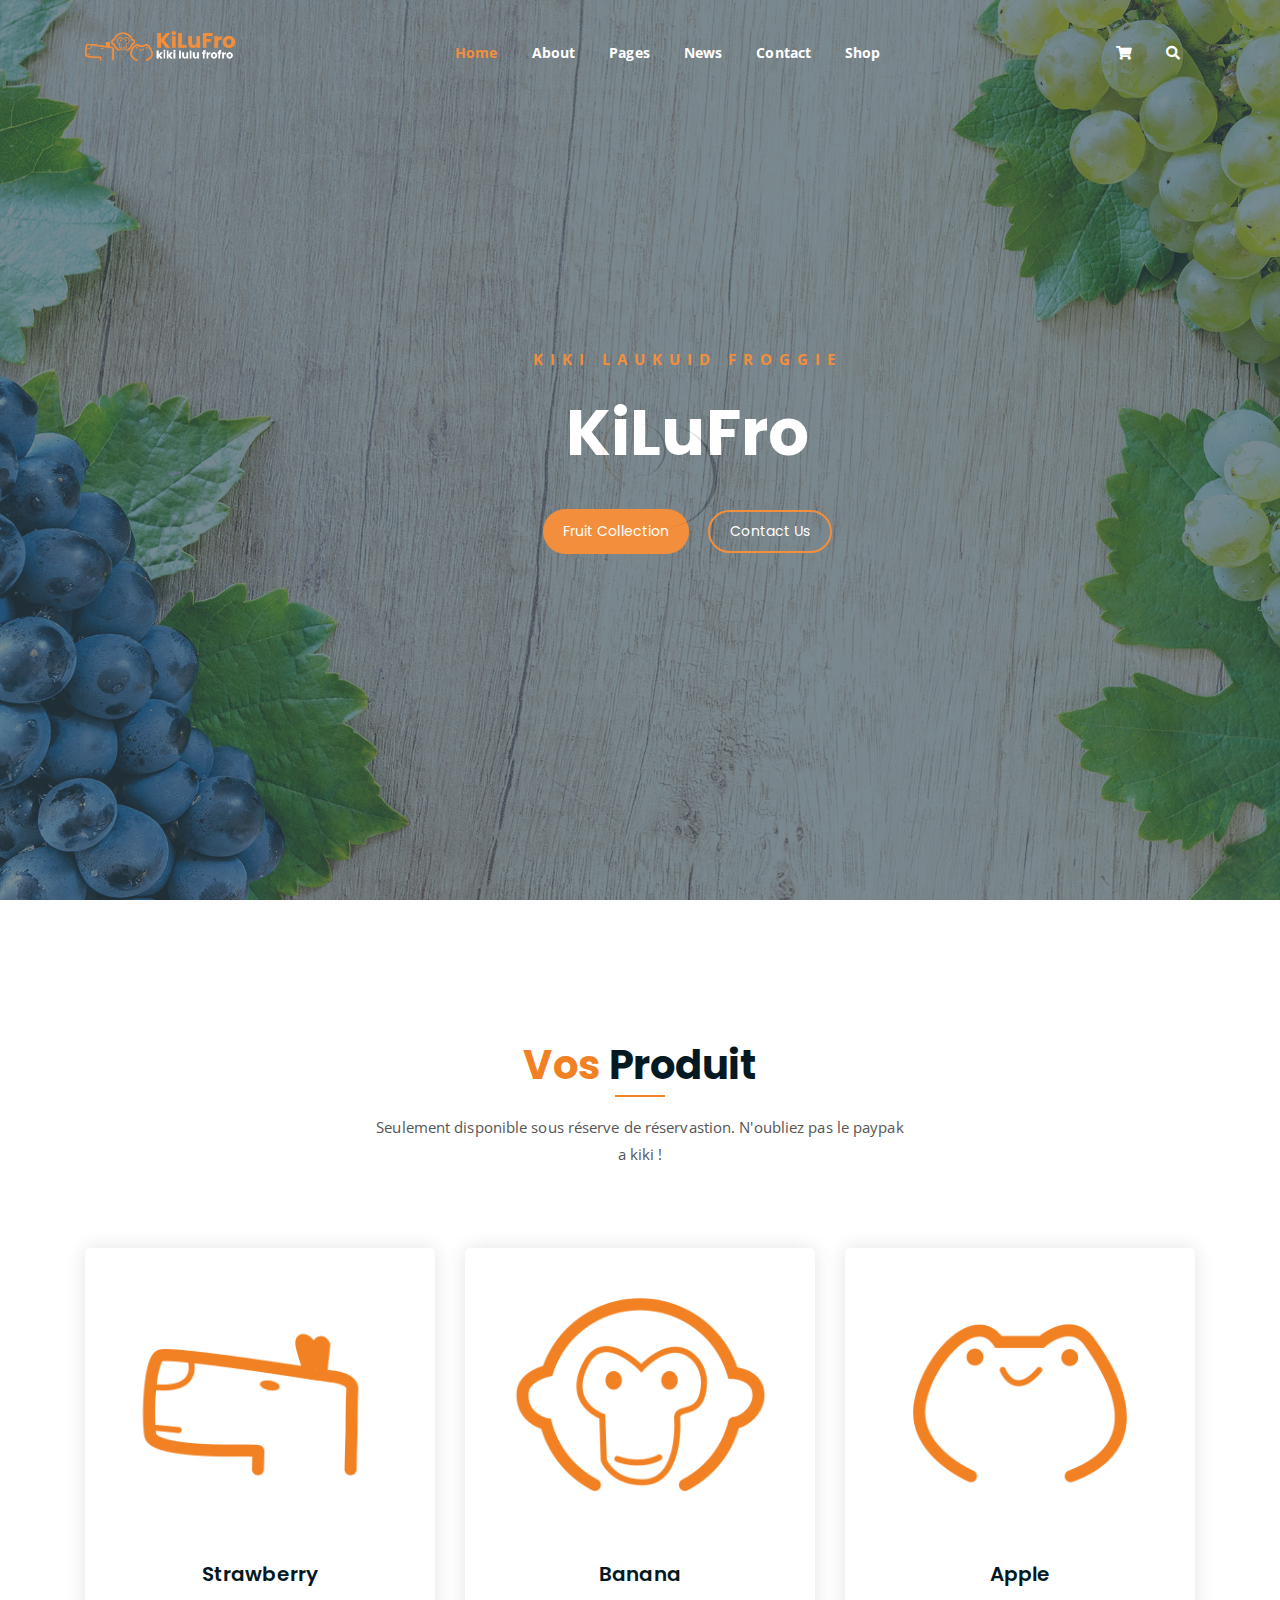
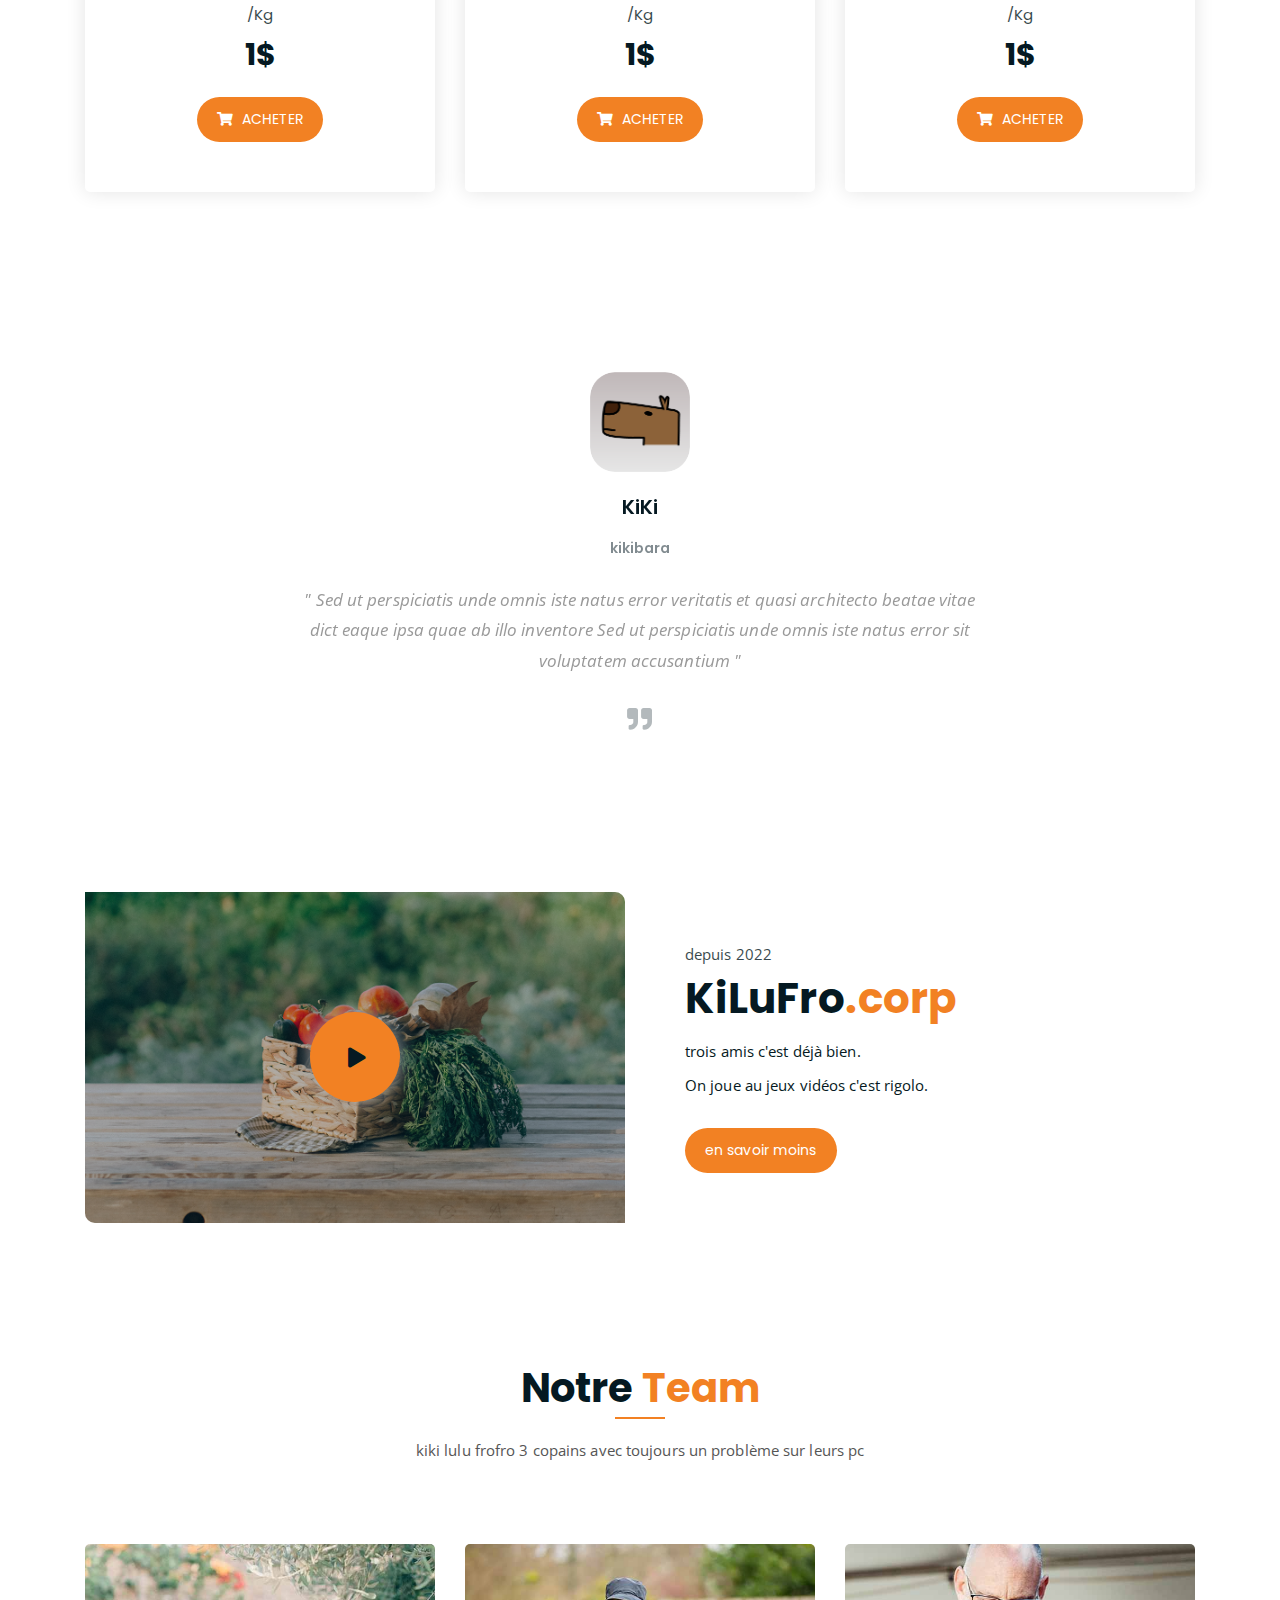
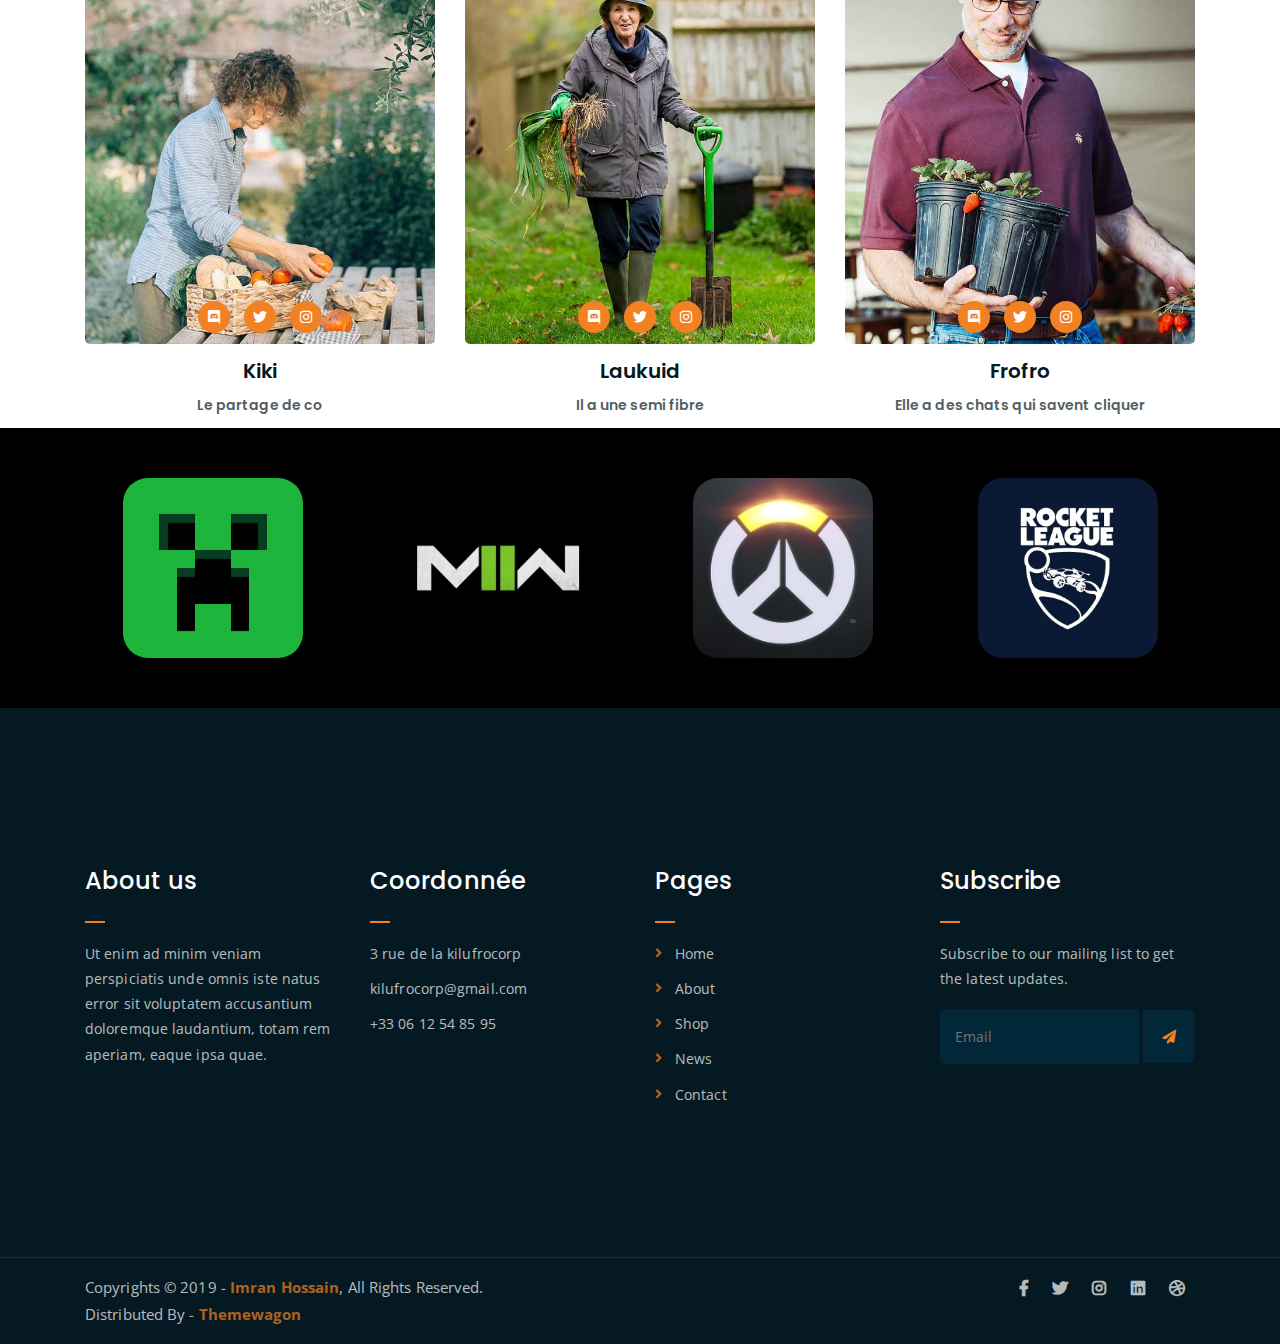
<file: index.html>
<!DOCTYPE html>
<html lang="fr">
<head>
	<meta charset="UTF-8">
	<meta http-equiv="X-UA-Compatible" content="IE=edge">
	<meta name="viewport" content="width=device-width, initial-scale=1">
	<meta name="description" content="Responsive Bootstrap4 Shop Template, Created by Imran Hossain from https://imransdesign.com/">

	<!-- title -->
	<title>KiLuFroCorp</title>

	<!-- favicon -->
	<link rel="shortcut icon" type="image/png" href="assets/img/favicon.png">
	<!-- google font -->
	<link href="https://fonts.googleapis.com/css?family=Open+Sans:300,400,700" rel="stylesheet">
	<link href="https://fonts.googleapis.com/css?family=Poppins:400,700&display=swap" rel="stylesheet">
	<!-- fontawesome -->
	<link rel="stylesheet" href="assets/css/all.min.css">
	<!-- bootstrap -->
	<link rel="stylesheet" href="assets/bootstrap/css/bootstrap.min.css">
	<!-- owl carousel -->
	<link rel="stylesheet" href="assets/css/owl.carousel.css">
	<!-- magnific popup -->
	<link rel="stylesheet" href="assets/css/magnific-popup.css">
	<!-- animate css -->
	<link rel="stylesheet" href="assets/css/animate.css">
	<!-- mean menu css -->
	<link rel="stylesheet" href="assets/css/meanmenu.min.css">
	<!-- main style -->
	<link rel="stylesheet" href="assets/css/main.css">
	<!-- responsive -->
	<link rel="stylesheet" href="assets/css/responsive.css">

</head>
<body>
	
	<!--PreLoader-->
    <div class="loader">
        <div class="loader-inner">
            <div class="circle"></div>
        </div>
    </div>
    <!--PreLoader Ends-->
	
	<!-- header -->
	<div class="top-header-area" id="sticker">
		<div class="container">
			<div class="row">
				<div class="col-lg-12 col-sm-12 text-center">
					<div class="main-menu-wrap">
						<!-- logo -->
						<div class="site-logo">
							<a href="index.html">
								<img src="assets/img/logo_kilufro.png" alt="">
							</a>
						</div>
						<!-- logo -->

						<!-- menu start -->
						<nav class="main-menu">
							<ul>
								<li class="current-list-item"><a href="#">Home</a>
									<ul class="sub-menu">
										<li><a href="index.html">Static Home</a></li>
										<li><a href="index_2.html">Slider Home</a></li>
									</ul>
								</li>
								<li><a href="about.html">About</a></li>
								<li><a href="#">Pages</a>
									<ul class="sub-menu">
										<li><a href="404.html">404 page</a></li>
										<li><a href="about.html">About</a></li>
										<li><a href="cart.html">Cart</a></li>
										<li><a href="checkout.html">Check Out</a></li>
										<li><a href="contact.html">Contact</a></li>
										<li><a href="news.html">News</a></li>
										<li><a href="shop.html">Shop</a></li>
									</ul>
								</li>
								<li><a href="news.html">News</a>
									<ul class="sub-menu">
										<li><a href="news.html">News</a></li>
										<li><a href="single-news.html">Single News</a></li>
									</ul>
								</li>
								<li><a href="contact.html">Contact</a></li>
								<li><a href="shop.html">Shop</a>
									<ul class="sub-menu">
										<li><a href="shop.html">Shop</a></li>
										<li><a href="checkout.html">Check Out</a></li>
										<li><a href="single-product.html">Single Product</a></li>
										<li><a href="cart.html">Cart</a></li>
									</ul>
								</li>
								<li>
									<div class="header-icons">
										<a class="shopping-cart" href="cart.html"><i class="fas fa-shopping-cart"></i></a>
										<a class="mobile-hide search-bar-icon" href="#"><i class="fas fa-search"></i></a>
									</div>
								</li>
							</ul>
						</nav>
						<a class="mobile-show search-bar-icon" href="#"><i class="fas fa-search"></i></a>
						<div class="mobile-menu"></div>
						<!-- menu end -->
					</div>
				</div>
			</div>
		</div>
	</div>
	<!-- end header -->
	
	<!-- search area -->
	<div class="search-area">
		<div class="container">
			<div class="row">
				<div class="col-lg-12">
					<span class="close-btn"><i class="fas fa-window-close"></i></span>
					<div class="search-bar">
						<div class="search-bar-tablecell">
							<h3>Search For:</h3>
							<input type="text" placeholder="Keywords">
							<button type="submit">Search <i class="fas fa-search"></i></button>
						</div>
					</div>
				</div>
			</div>
		</div>
	</div>
	<!-- end search area -->

	<!-- hero area -->
	<div class="hero-area hero-bg">
		<div class="container">
			<div class="row">
				<div class="col-lg-9 offset-lg-2 text-center">
					<div class="hero-text">
						<div class="hero-text-tablecell">
							<p class="subtitle">KiKi Laukuid Froggie</p>
							<h1>KiLuFro</h1>
							<div class="hero-btns">
								<a href="shop.html" class="boxed-btn">Fruit Collection</a>
								<a href="contact.html" class="bordered-btn">Contact Us</a>
							</div>
						</div>
					</div>
				</div>
			</div>
		</div>
	</div>
	<!-- end hero area -->

	<!-- features list section -->
	<!-- end features list section -->

	<!-- product section -->
	<div class="product-section mt-150 mb-150">
		<div class="container">
			<div class="row">
				<div class="col-lg-8 offset-lg-2 text-center">
					<div class="section-title">	
						<h3><span class="orange-text">Vos</span> Produit</h3>
						<p>Seulement disponible sous réserve de réservastion. N'oubliez pas le paypak a kiki !</p>
					</div>
				</div>
			</div>

			<div class="row">
				<div class="col-lg-4 col-md-6 text-center">
					<div class="single-product-item">
						<div class="product-image">
							<a href="single-product.html"><img src="assets/img/products/product-img-1.jpg" alt=""></a>
						</div>
						<h3>Strawberry</h3>
						<p class="product-price"><span>/Kg</span> 1$ </p>
						<a href="cart.html" class="cart-btn"><i class="fas fa-shopping-cart"></i> ACHETER</a>
					</div>
				</div>
				<div class="col-lg-4 col-md-6 text-center">
					<div class="single-product-item">
						<div class="product-image">
							<a href="single-product.html"><img src="assets/img/products/product-img-2.jpg" alt=""></a>
						</div>
						<h3>Banana</h3>
						<p class="product-price"><span>/Kg</span> 1$ </p>
						<a href="cart.html" class="cart-btn"><i class="fas fa-shopping-cart"></i> ACHETER</a>
					</div>
				</div>
				<div class="col-lg-4 col-md-6 offset-md-3 offset-lg-0 text-center">
					<div class="single-product-item">
						<div class="product-image">
							<a href="single-product.html"><img src="assets/img/products/product-img-3.jpg" alt=""></a>
						</div>
						<h3>Apple</h3>
						<p class="product-price"><span>/Kg</span> 1$ </p>
						<a href="cart.html" class="cart-btn"><i class="fas fa-shopping-cart"></i> ACHETER</a>
					</div>
				</div>
			</div>
		</div>
	</div>
	<!-- end product section -->

	<!-- cart banner section -->
	
    <!-- end cart banner section -->

	<!-- testimonail-section -->
	<div class="testimonail-section mt-150 mb-150">
		<div class="container">
			<div class="row">
				<div class="col-lg-10 offset-lg-1 text-center">
					<div class="testimonial-sliders">
						<div class="single-testimonial-slider">
							<div class="client-avater">
								<img src="assets/img/avaters/avatar1.png" alt="">
							</div>
							<div class="client-meta">
								<h3>KiKi <span>kikibara</span></h3>
								<p class="testimonial-body">
									" Sed ut perspiciatis unde omnis iste natus error veritatis et  quasi architecto beatae vitae dict eaque ipsa quae ab illo inventore Sed ut perspiciatis unde omnis iste natus error sit voluptatem accusantium "
								</p>
								<div class="last-icon">
									<i class="fas fa-quote-right"></i>
								</div>
							</div>
						</div>
						<div class="single-testimonial-slider">
							<div class="client-avater">
								<img src="assets/img/avaters/avatar2.png" alt="">
							</div>
							<div class="client-meta">
								<h3>Laukuid <span>singe</span></h3>
								<p class="testimonial-body">
									" Sed ut perspiciatis unde omnis iste natus error veritatis et  quasi architecto beatae vitae dict eaque ipsa quae ab illo inventore Sed ut perspiciatis unde omnis iste natus error sit voluptatem accusantium "
								</p>
								<div class="last-icon">
									<i class="fas fa-quote-right"></i>
								</div>
							</div>
						</div>
						<div class="single-testimonial-slider">
							<div class="client-avater">
								<img src="assets/img/avaters/avatar3.png" alt="">
							</div>
							<div class="client-meta">
								<h3>Froggie <span>grenouille</span></h3>
								<p class="testimonial-body">
									" Sed ut perspiciatis unde omnis iste natus error veritatis et  quasi architecto beatae vitae dict eaque ipsa quae ab illo inventore Sed ut perspiciatis unde omnis iste natus error sit voluptatem accusantium "
								</p>
								<div class="last-icon">
									<i class="fas fa-quote-right"></i>
								</div>
							</div>
						</div>
					</div>
				</div>
			</div>
		</div>
	</div>
	<!-- end testimonail-section -->
	
	<!-- advertisement section -->
	<div class="abt-section mb-150">
		<div class="container">
			<div class="row">
				<div class="col-lg-6 col-md-12">
					<div class="abt-bg">
						<a href="https://www.youtube.com/watch?v=DBLlFWYcIGQ" class="video-play-btn popup-youtube"><i class="fas fa-play"></i></a>
					</div>
				</div>
				<div class="col-lg-6 col-md-12">
					<div class="abt-text">
						<p class="top-sub">depuis 2022</p>
						<h2>KiLuFro<span class="orange-text">.corp</span></h2>
						<p>trois amis c'est déjà bien.</p>
						<p>On joue au jeux vidéos c'est rigolo.</p>
						<a href="about.html" class="boxed-btn mt-4">en savoir moins</a>
					</div>
				</div>
			</div>
		</div>
	</div>
	<!-- end advertisement section -->
	
	<!-- shop banner -->
	
	<!-- end shop banner -->

	<!-- latest news -->
	<!-- team section -->
    <div class="mt-150">
        <div class="container">
            <div class="row">
                <div class="col-lg-8 offset-lg-2 text-center">
                    <div class="section-title">
                        <h3>Notre <span class="orange-text">Team</span></h3>
                        <p>kiki lulu frofro 3 copains avec toujours un problème sur leurs pc</p>
                    </div>
                </div>
            </div>
            <div class="row">
                <div class="col-lg-4 col-md-6">
                    <div class="single-team-item">
                        <div class="team-bg team-bg-1"></div>
                        <h4>Kiki <span>Le partage de co</span></h4>
                        <ul class="social-link-team">
                            <li><a href="#" target="_blank"><i class="fab fa-discord"></i></a></li>
                            <li><a href="https://twitter.com/Skirold" target="_blank"><i class="fab fa-twitter"></i></a></li>
                            <li><a href="https://www.instagram.com/enzo_mrd_/" target="_blank"><i class="fab fa-instagram"></i></a></li>
                        </ul>
                    </div>
                </div>
                <div class="col-lg-4 col-md-6">
                    <div class="single-team-item">
                        <div class="team-bg team-bg-2"></div>
                        <h4>Laukuid <span>Il a une semi fibre</span></h4>
                        <ul class="social-link-team">
                            <li><a href="#" target="_blank"><i class="fab fa-discord"></i></a></li>
                            <li><a href="https://twitter.com/RobertG81797673" target="_blank"><i class="fab fa-twitter"></i></a></li>
                            <li><a href="https://www.instagram.com/guillaume_rbrrrrrrrrt/" target="_blank"><i class="fab fa-instagram"></i></a></li>
                        </ul>
                    </div>
                </div>
<div class="col-lg-4 col-md-6 offset-md-3 offset-lg-0">
                    <div class="single-team-item">
                        <div class="team-bg team-bg-3"></div>
                        <h4>Frofro <span>Elle a des chats qui savent cliquer</span></h4>
                        <ul class="social-link-team">
                            <li><a href="#" target="_blank"><i class="fab fa-discord"></i></a></li>
                            <li><a href="#" target="_blank"><i class="fab fa-twitter"></i></a></li>
                            <li><a href="https://www.instagram.com/_fr0gg1_/" target="_blank"><i class="fab fa-instagram"></i></a></li>
                        </ul>
                    </div>
                </div>
            </div>
        </div>
    </div>
    <!-- end team section -->
	<!-- end latest news -->

	<!-- logo carousel -->
	<div class="logo-carousel-section">
		<div class="container">
			<div class="row">
				<div class="col-lg-12">
					<div class="logo-carousel-inner">
						<div class="single-logo-item">
							<img src="assets/img/logo-jeux/minecraft.png" href="#">
						</div>
						<div class="single-logo-item">
							<img src="assets/img/logo-jeux/mw2.png" alt="">
						</div>
						<div class="single-logo-item">
							<img src="assets/img/logo-jeux/overwatch.png" alt="">
						</div>
						<div class="single-logo-item">
							<img src="assets/img/logo-jeux/rl.jpg" alt="">
						</div>
						<div class="single-logo-item">
							<img src="assets/img/logo-jeux/valorant.png" alt="">
						</div>
					</div>
				</div>
			</div>
		</div>
	</div>
	<!-- end logo carousel -->

	<!-- footer -->
	<div class="footer-area">
		<div class="container">
			<div class="row">
				<div class="col-lg-3 col-md-6">
					<div class="footer-box about-widget">
						<h2 class="widget-title">About us</h2>
						<p>Ut enim ad minim veniam perspiciatis unde omnis iste natus error sit voluptatem accusantium doloremque laudantium, totam rem aperiam, eaque ipsa quae.</p>
					</div>
				</div>
				<div class="col-lg-3 col-md-6">
					<div class="footer-box get-in-touch">
						<h2 class="widget-title">Coordonnée</h2>
						<ul>
							<li>3 rue de la kilufrocorp</li>
							<li>kilufrocorp@gmail.com</li>
							<li>+33 06 12 54 85 95</li>
						</ul>
					</div>
				</div>
				<div class="col-lg-3 col-md-6">
					<div class="footer-box pages">
						<h2 class="widget-title">Pages</h2>
						<ul>
							<li><a href="index.html">Home</a></li>
							<li><a href="about.html">About</a></li>
							<li><a href="services.html">Shop</a></li>
							<li><a href="news.html">News</a></li>
							<li><a href="contact.html">Contact</a></li>
						</ul>
					</div>
				</div>
				<div class="col-lg-3 col-md-6">
					<div class="footer-box subscribe">
						<h2 class="widget-title">Subscribe</h2>
						<p>Subscribe to our mailing list to get the latest updates.</p>
						<form action="index.html">
							<input type="email" placeholder="Email">
							<button type="submit"><i class="fas fa-paper-plane"></i></button>
						</form>
					</div>
				</div>
			</div>
		</div>
	</div>
	<!-- end footer -->
	
	<!-- copyright -->
	<div class="copyright">
		<div class="container">
			<div class="row">
				<div class="col-lg-6 col-md-12">
					<p>Copyrights &copy; 2019 - <a href="https://imransdesign.com/">Imran Hossain</a>,  All Rights Reserved.<br>
						Distributed By - <a href="https://themewagon.com/">Themewagon</a>
					</p>
				</div>
				<div class="col-lg-6 text-right col-md-12">
					<div class="social-icons">
						<ul>
							<li><a href="#" target="_blank"><i class="fab fa-facebook-f"></i></a></li>
							<li><a href="#" target="_blank"><i class="fab fa-twitter"></i></a></li>
							<li><a href="#" target="_blank"><i class="fab fa-instagram"></i></a></li>
							<li><a href="#" target="_blank"><i class="fab fa-linkedin"></i></a></li>
							<li><a href="#" target="_blank"><i class="fab fa-dribbble"></i></a></li>
						</ul>
					</div>
				</div>
			</div>
		</div>
	</div>
	<!-- end copyright -->
	
	<!-- jquery -->
	<script src="assets/js/jquery-1.11.3.min.js"></script>
	<!-- bootstrap -->
	<script src="assets/bootstrap/js/bootstrap.min.js"></script>
	<!-- count down -->
	<script src="assets/js/jquery.countdown.js"></script>
	<!-- isotope -->
	<script src="assets/js/jquery.isotope-3.0.6.min.js"></script>
	<!-- waypoints -->
	<script src="assets/js/waypoints.js"></script>
	<!-- owl carousel -->
	<script src="assets/js/owl.carousel.min.js"></script>
	<!-- magnific popup -->
	<script src="assets/js/jquery.magnific-popup.min.js"></script>
	<!-- mean menu -->
	<script src="assets/js/jquery.meanmenu.min.js"></script>
	<!-- sticker js -->
	<script src="assets/js/sticker.js"></script>
	<!-- main js -->
	<script src="assets/js/main.js"></script>
</body>
</html>
</file>
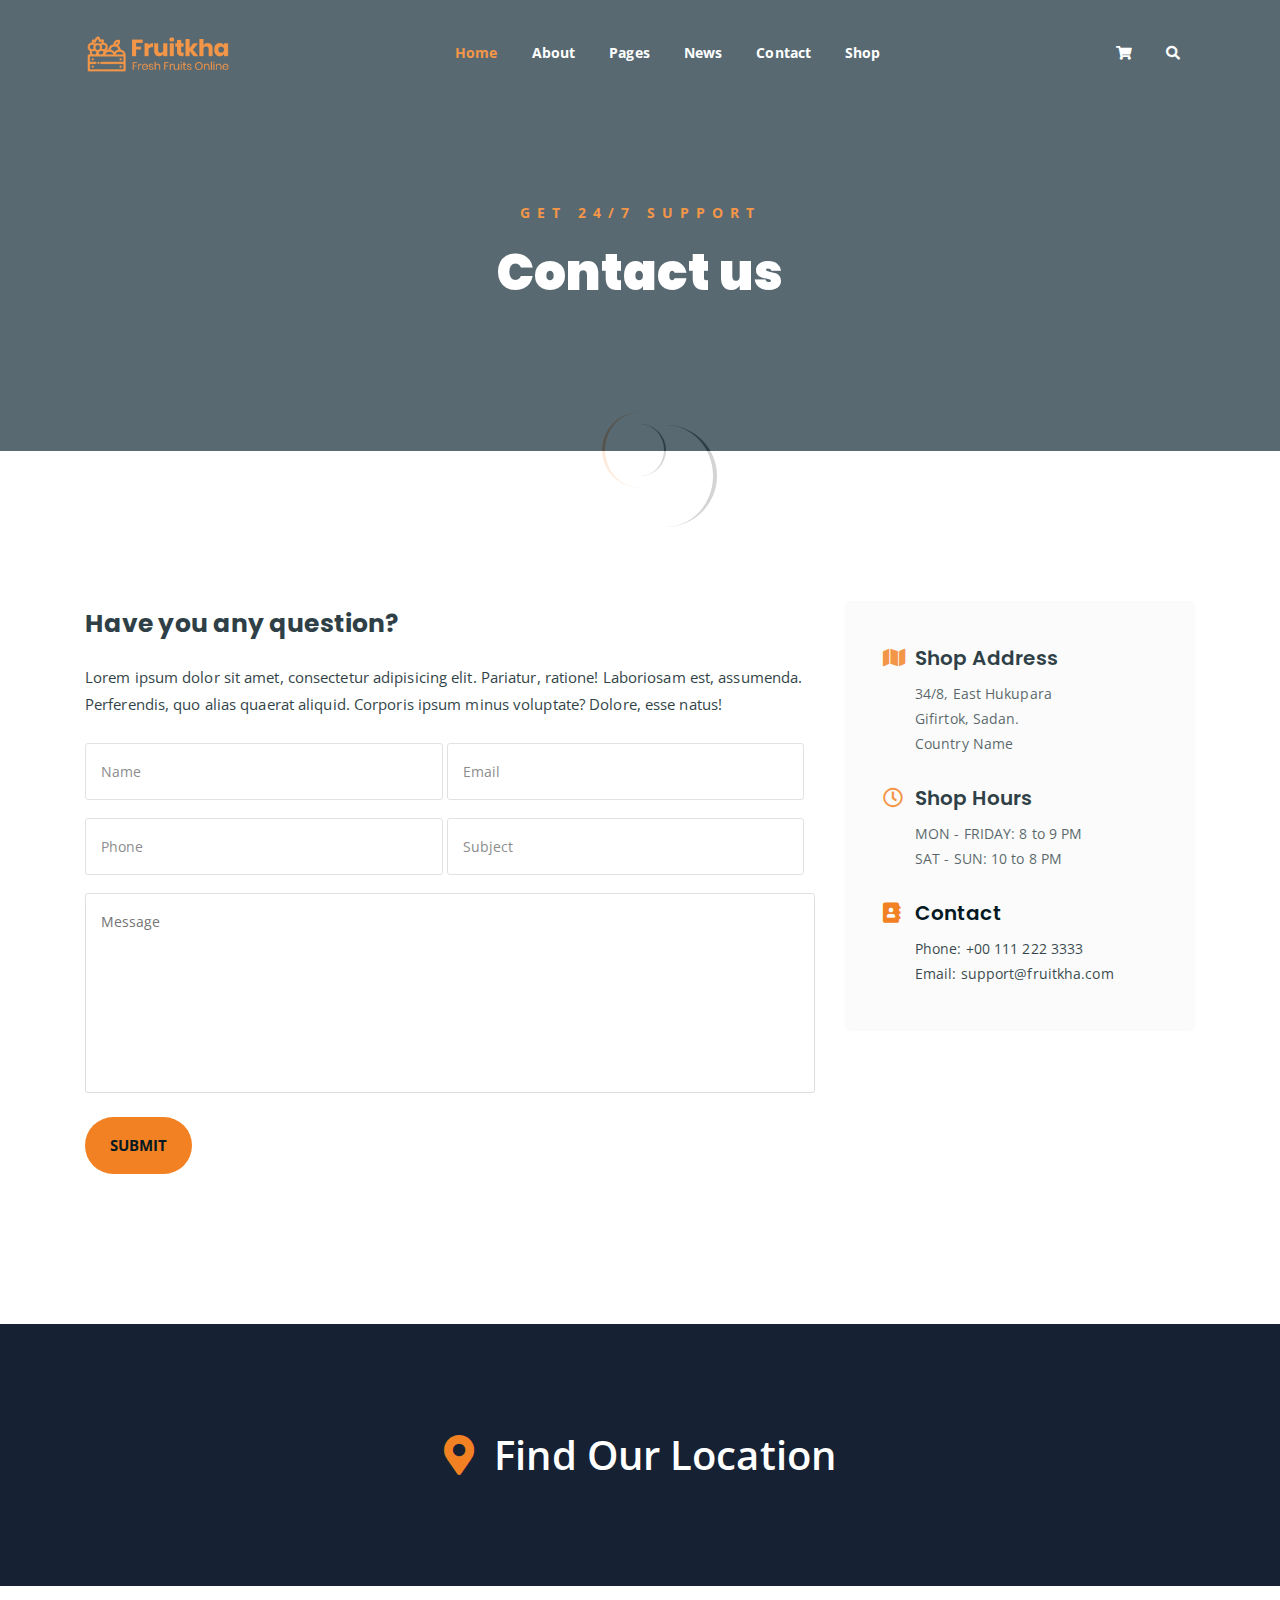
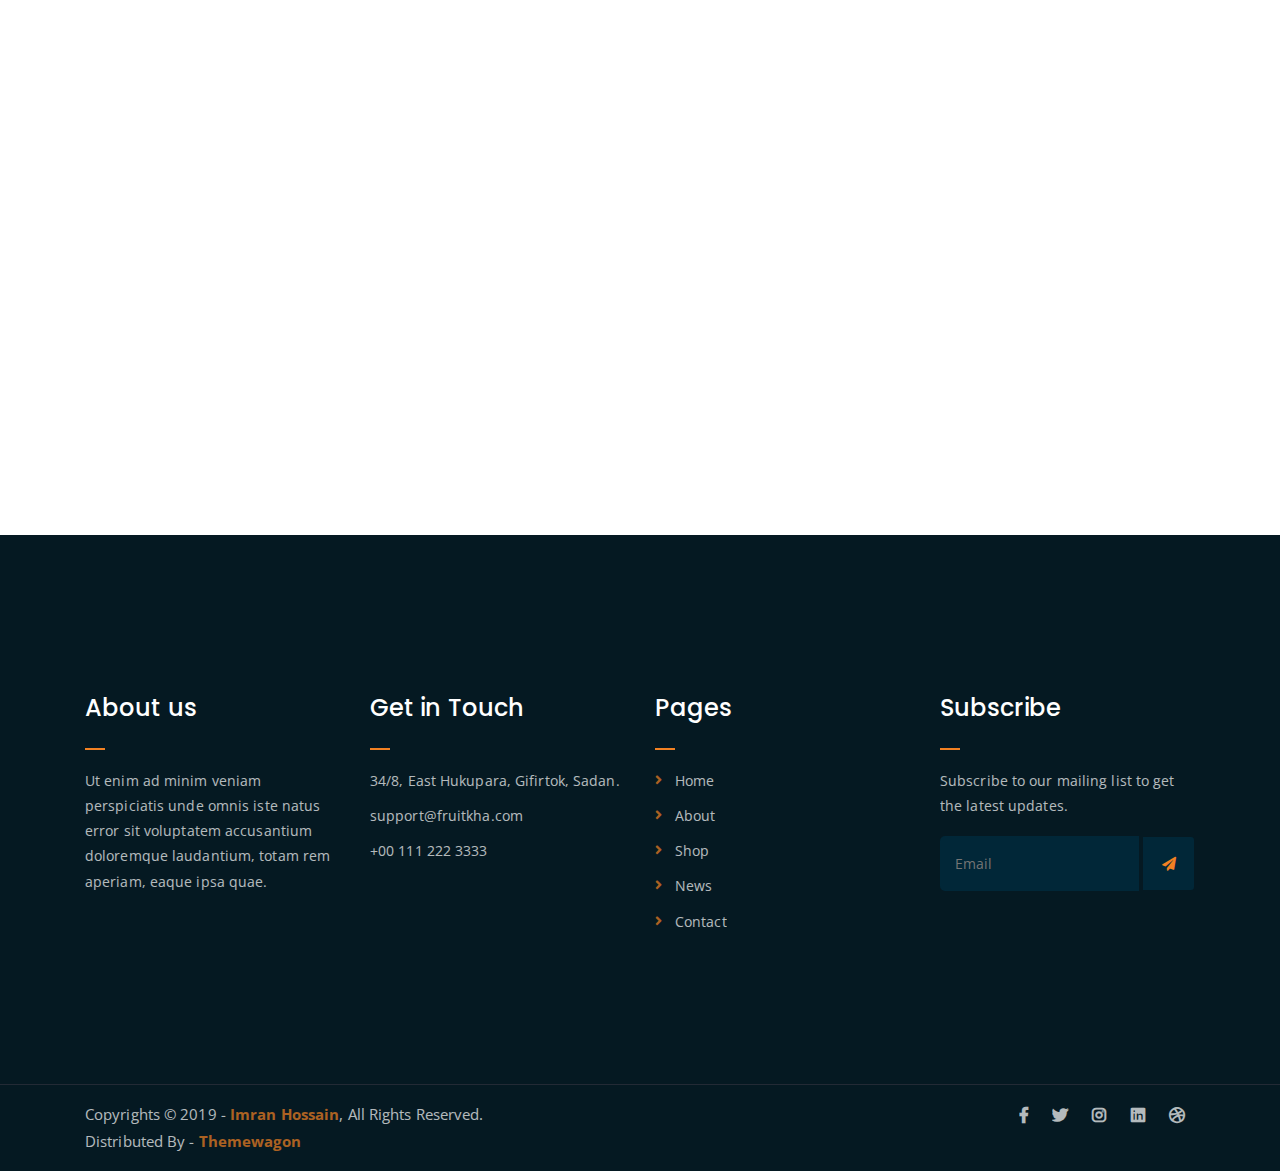
<file: contact.html>
<!DOCTYPE html>
<html lang="en">
<head>
	<meta charset="UTF-8">
	<meta http-equiv="X-UA-Compatible" content="IE=edge">
	<meta name="viewport" content="width=device-width, initial-scale=1">
	<meta name="description" content="Responsive Bootstrap4 Shop Template, Created by Imran Hossain from https://imransdesign.com/">

	<!-- title -->
	<title>Contact</title>

	<!-- favicon -->
	<link rel="shortcut icon" type="image/png" href="assets/img/favicon.png">
	<!-- google font -->
	<link href="https://fonts.googleapis.com/css?family=Open+Sans:300,400,700" rel="stylesheet">
	<link href="https://fonts.googleapis.com/css?family=Poppins:400,700&display=swap" rel="stylesheet">
	<!-- fontawesome -->
	<link rel="stylesheet" href="assets/css/all.min.css">
	<!-- bootstrap -->
	<link rel="stylesheet" href="assets/bootstrap/css/bootstrap.min.css">
	<!-- owl carousel -->
	<link rel="stylesheet" href="assets/css/owl.carousel.css">
	<!-- magnific popup -->
	<link rel="stylesheet" href="assets/css/magnific-popup.css">
	<!-- animate css -->
	<link rel="stylesheet" href="assets/css/animate.css">
	<!-- mean menu css -->
	<link rel="stylesheet" href="assets/css/meanmenu.min.css">
	<!-- main style -->
	<link rel="stylesheet" href="assets/css/main.css">
	<!-- responsive -->
	<link rel="stylesheet" href="assets/css/responsive.css">

</head>
<body>
	
	<!--PreLoader-->
    <div class="loader">
        <div class="loader-inner">
            <div class="circle"></div>
        </div>
    </div>
    <!--PreLoader Ends-->
	
	<!-- header -->
	<div class="top-header-area" id="sticker">
		<div class="container">
			<div class="row">
				<div class="col-lg-12 col-sm-12 text-center">
					<div class="main-menu-wrap">
						<!-- logo -->
						<div class="site-logo">
							<a href="index.html">
								<img src="assets/img/logo.png" alt="">
							</a>
						</div>
						<!-- logo -->

						<!-- menu start -->
						<nav class="main-menu">
							<ul>
								<li class="current-list-item"><a href="#">Home</a>
									<ul class="sub-menu">
										<li><a href="index.html">Static Home</a></li>
										<li><a href="index_2.html">Slider Home</a></li>
									</ul>
								</li>
								<li><a href="about.html">About</a></li>
								<li><a href="#">Pages</a>
									<ul class="sub-menu">
										<li><a href="404.html">404 page</a></li>
										<li><a href="about.html">About</a></li>
										<li><a href="cart.html">Cart</a></li>
										<li><a href="checkout.html">Check Out</a></li>
										<li><a href="contact.html">Contact</a></li>
										<li><a href="news.html">News</a></li>
										<li><a href="shop.html">Shop</a></li>
									</ul>
								</li>
								<li><a href="news.html">News</a>
									<ul class="sub-menu">
										<li><a href="news.html">News</a></li>
										<li><a href="single-news.html">Single News</a></li>
									</ul>
								</li>
								<li><a href="contact.html">Contact</a></li>
								<li><a href="shop.html">Shop</a>
									<ul class="sub-menu">
										<li><a href="shop.html">Shop</a></li>
										<li><a href="checkout.html">Check Out</a></li>
										<li><a href="single-product.html">Single Product</a></li>
										<li><a href="cart.html">Cart</a></li>
									</ul>
								</li>
								<li>
									<div class="header-icons">
										<a class="shopping-cart" href="cart.html"><i class="fas fa-shopping-cart"></i></a>
										<a class="mobile-hide search-bar-icon" href="#"><i class="fas fa-search"></i></a>
									</div>
								</li>
							</ul>
						</nav>
						<a class="mobile-show search-bar-icon" href="#"><i class="fas fa-search"></i></a>
						<div class="mobile-menu"></div>
						<!-- menu end -->
					</div>
				</div>
			</div>
		</div>
	</div>
	<!-- end header -->

	<!-- search area -->
	<div class="search-area">
		<div class="container">
			<div class="row">
				<div class="col-lg-12">
					<span class="close-btn"><i class="fas fa-window-close"></i></span>
					<div class="search-bar">
						<div class="search-bar-tablecell">
							<h3>Search For:</h3>
							<input type="text" placeholder="Keywords">
							<button type="submit">Search <i class="fas fa-search"></i></button>
						</div>
					</div>
				</div>
			</div>
		</div>
	</div>
	<!-- end search arewa -->
	
	<!-- breadcrumb-section -->
	<div class="breadcrumb-section breadcrumb-bg">
		<div class="container">
			<div class="row">
				<div class="col-lg-8 offset-lg-2 text-center">
					<div class="breadcrumb-text">
						<p>Get 24/7 Support</p>
						<h1>Contact us</h1>
					</div>
				</div>
			</div>
		</div>
	</div>
	<!-- end breadcrumb section -->

	<!-- contact form -->
	<div class="contact-from-section mt-150 mb-150">
		<div class="container">
			<div class="row">
				<div class="col-lg-8 mb-5 mb-lg-0">
					<div class="form-title">
						<h2>Have you any question?</h2>
						<p>Lorem ipsum dolor sit amet, consectetur adipisicing elit. Pariatur, ratione! Laboriosam est, assumenda. Perferendis, quo alias quaerat aliquid. Corporis ipsum minus voluptate? Dolore, esse natus!</p>
					</div>
				 	<div id="form_status"></div>
					<div class="contact-form">
						<form type="POST" id="fruitkha-contact" onSubmit="return valid_datas( this );">
							<p>
								<input type="text" placeholder="Name" name="name" id="name">
								<input type="email" placeholder="Email" name="email" id="email">
							</p>
							<p>
								<input type="tel" placeholder="Phone" name="phone" id="phone">
								<input type="text" placeholder="Subject" name="subject" id="subject">
							</p>
							<p><textarea name="message" id="message" cols="30" rows="10" placeholder="Message"></textarea></p>
							<input type="hidden" name="token" value="FsWga4&@f6aw" />
							<p><input type="submit" value="Submit"></p>
						</form>
					</div>
				</div>
				<div class="col-lg-4">
					<div class="contact-form-wrap">
						<div class="contact-form-box">
							<h4><i class="fas fa-map"></i> Shop Address</h4>
							<p>34/8, East Hukupara <br> Gifirtok, Sadan. <br> Country Name</p>
						</div>
						<div class="contact-form-box">
							<h4><i class="far fa-clock"></i> Shop Hours</h4>
							<p>MON - FRIDAY: 8 to 9 PM <br> SAT - SUN: 10 to 8 PM </p>
						</div>
						<div class="contact-form-box">
							<h4><i class="fas fa-address-book"></i> Contact</h4>
							<p>Phone: +00 111 222 3333 <br> Email: support@fruitkha.com</p>
						</div>
					</div>
				</div>
			</div>
		</div>
	</div>
	<!-- end contact form -->

	<!-- find our location -->
	<div class="find-location blue-bg">
		<div class="container">
			<div class="row">
				<div class="col-lg-12 text-center">
					<p> <i class="fas fa-map-marker-alt"></i> Find Our Location</p>
				</div>
			</div>
		</div>
	</div>
	<!-- end find our location -->

	<!-- google map section -->
	<div class="embed-responsive embed-responsive-21by9">
		<iframe src="https://www.google.com/maps/embed?pb=!1m18!1m12!1m3!1d26432.42324808999!2d-118.34398767954286!3d34.09378509738966!2m3!1f0!2f0!3f0!3m2!1i1024!2i768!4f13.1!3m3!1m2!1s0x80c2bf07045279bf%3A0xf67a9a6797bdfae4!2sHollywood%2C%20Los%20Angeles%2C%20CA%2C%20USA!5e0!3m2!1sen!2sbd!4v1576846473265!5m2!1sen!2sbd" width="600" height="450" frameborder="0" style="border:0;" allowfullscreen="" class="embed-responsive-item"></iframe>
	</div>
	<!-- end google map section -->


	<!-- footer -->
	<div class="footer-area">
		<div class="container">
			<div class="row">
				<div class="col-lg-3 col-md-6">
					<div class="footer-box about-widget">
						<h2 class="widget-title">About us</h2>
						<p>Ut enim ad minim veniam perspiciatis unde omnis iste natus error sit voluptatem accusantium doloremque laudantium, totam rem aperiam, eaque ipsa quae.</p>
					</div>
				</div>
				<div class="col-lg-3 col-md-6">
					<div class="footer-box get-in-touch">
						<h2 class="widget-title">Get in Touch</h2>
						<ul>
							<li>34/8, East Hukupara, Gifirtok, Sadan.</li>
							<li>support@fruitkha.com</li>
							<li>+00 111 222 3333</li>
						</ul>
					</div>
				</div>
				<div class="col-lg-3 col-md-6">
					<div class="footer-box pages">
						<h2 class="widget-title">Pages</h2>
						<ul>
							<li><a href="index.html">Home</a></li>
							<li><a href="about.html">About</a></li>
							<li><a href="services.html">Shop</a></li>
							<li><a href="news.html">News</a></li>
							<li><a href="contact.html">Contact</a></li>
						</ul>
					</div>
				</div>
				<div class="col-lg-3 col-md-6">
					<div class="footer-box subscribe">
						<h2 class="widget-title">Subscribe</h2>
						<p>Subscribe to our mailing list to get the latest updates.</p>
						<form action="index.html">
							<input type="email" placeholder="Email">
							<button type="submit"><i class="fas fa-paper-plane"></i></button>
						</form>
					</div>
				</div>
			</div>
		</div>
	</div>
	<!-- end footer -->
	
	<!-- copyright -->
	<div class="copyright">
		<div class="container">
			<div class="row">
				<div class="col-lg-6 col-md-12">
					<p>Copyrights &copy; 2019 - <a href="https://imransdesign.com/">Imran Hossain</a>,  All Rights Reserved.<br>
						Distributed By - <a href="https://themewagon.com/">Themewagon</a>
					</p>
				</div>
				<div class="col-lg-6 text-right col-md-12">
					<div class="social-icons">
						<ul>
							<li><a href="#" target="_blank"><i class="fab fa-facebook-f"></i></a></li>
							<li><a href="#" target="_blank"><i class="fab fa-twitter"></i></a></li>
							<li><a href="#" target="_blank"><i class="fab fa-instagram"></i></a></li>
							<li><a href="#" target="_blank"><i class="fab fa-linkedin"></i></a></li>
							<li><a href="#" target="_blank"><i class="fab fa-dribbble"></i></a></li>
						</ul>
					</div>
				</div>
			</div>
		</div>
	</div>
	<!-- end copyright -->
	
	<!-- jquery -->
	<script src="assets/js/jquery-1.11.3.min.js"></script>
	<!-- bootstrap -->
	<script src="assets/bootstrap/js/bootstrap.min.js"></script>
	<!-- count down -->
	<script src="assets/js/jquery.countdown.js"></script>
	<!-- isotope -->
	<script src="assets/js/jquery.isotope-3.0.6.min.js"></script>
	<!-- waypoints -->
	<script src="assets/js/waypoints.js"></script>
	<!-- owl carousel -->
	<script src="assets/js/owl.carousel.min.js"></script>
	<!-- magnific popup -->
	<script src="assets/js/jquery.magnific-popup.min.js"></script>
	<!-- mean menu -->
	<script src="assets/js/jquery.meanmenu.min.js"></script>
	<!-- sticker js -->
	<script src="assets/js/sticker.js"></script>
	<!-- form validation js -->
	<script src="assets/js/form-validate.js"></script>
	<!-- main js -->
	<script src="assets/js/main.js"></script>
	
</body>
</html>
</file>
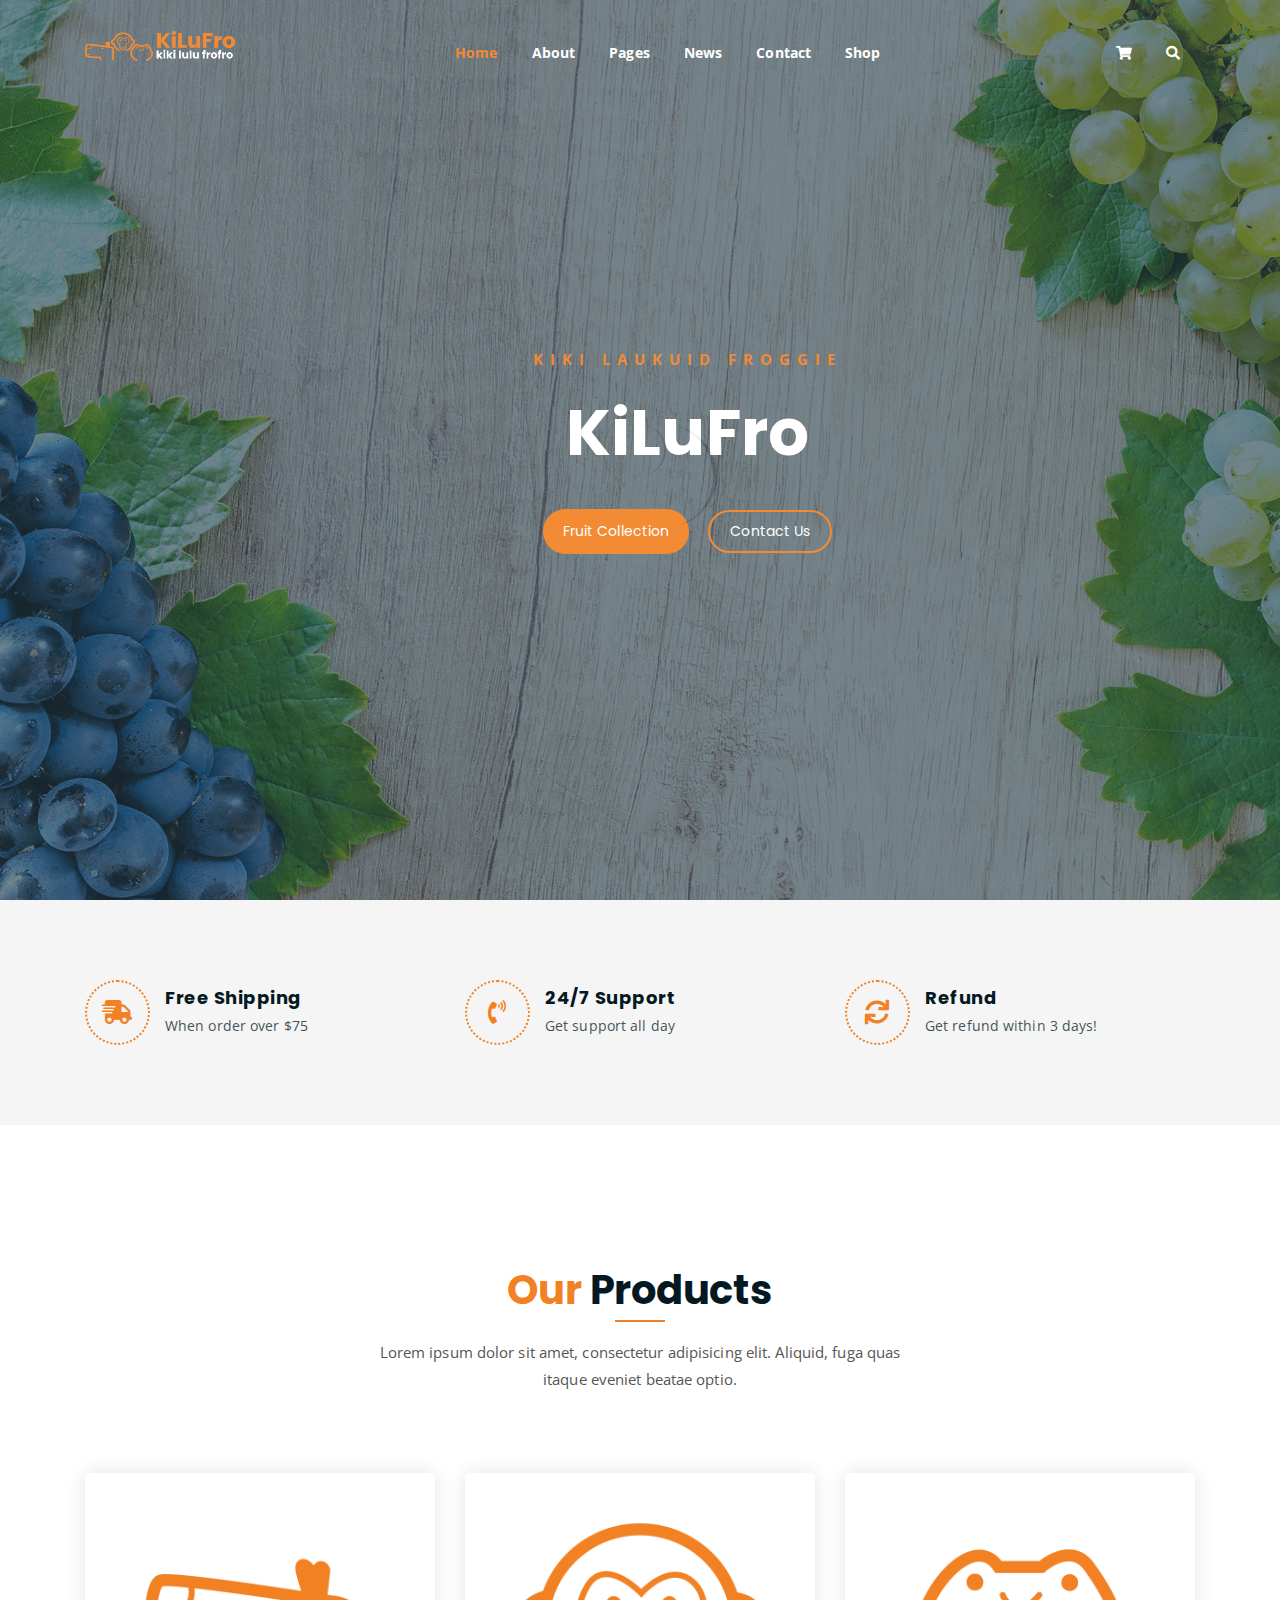
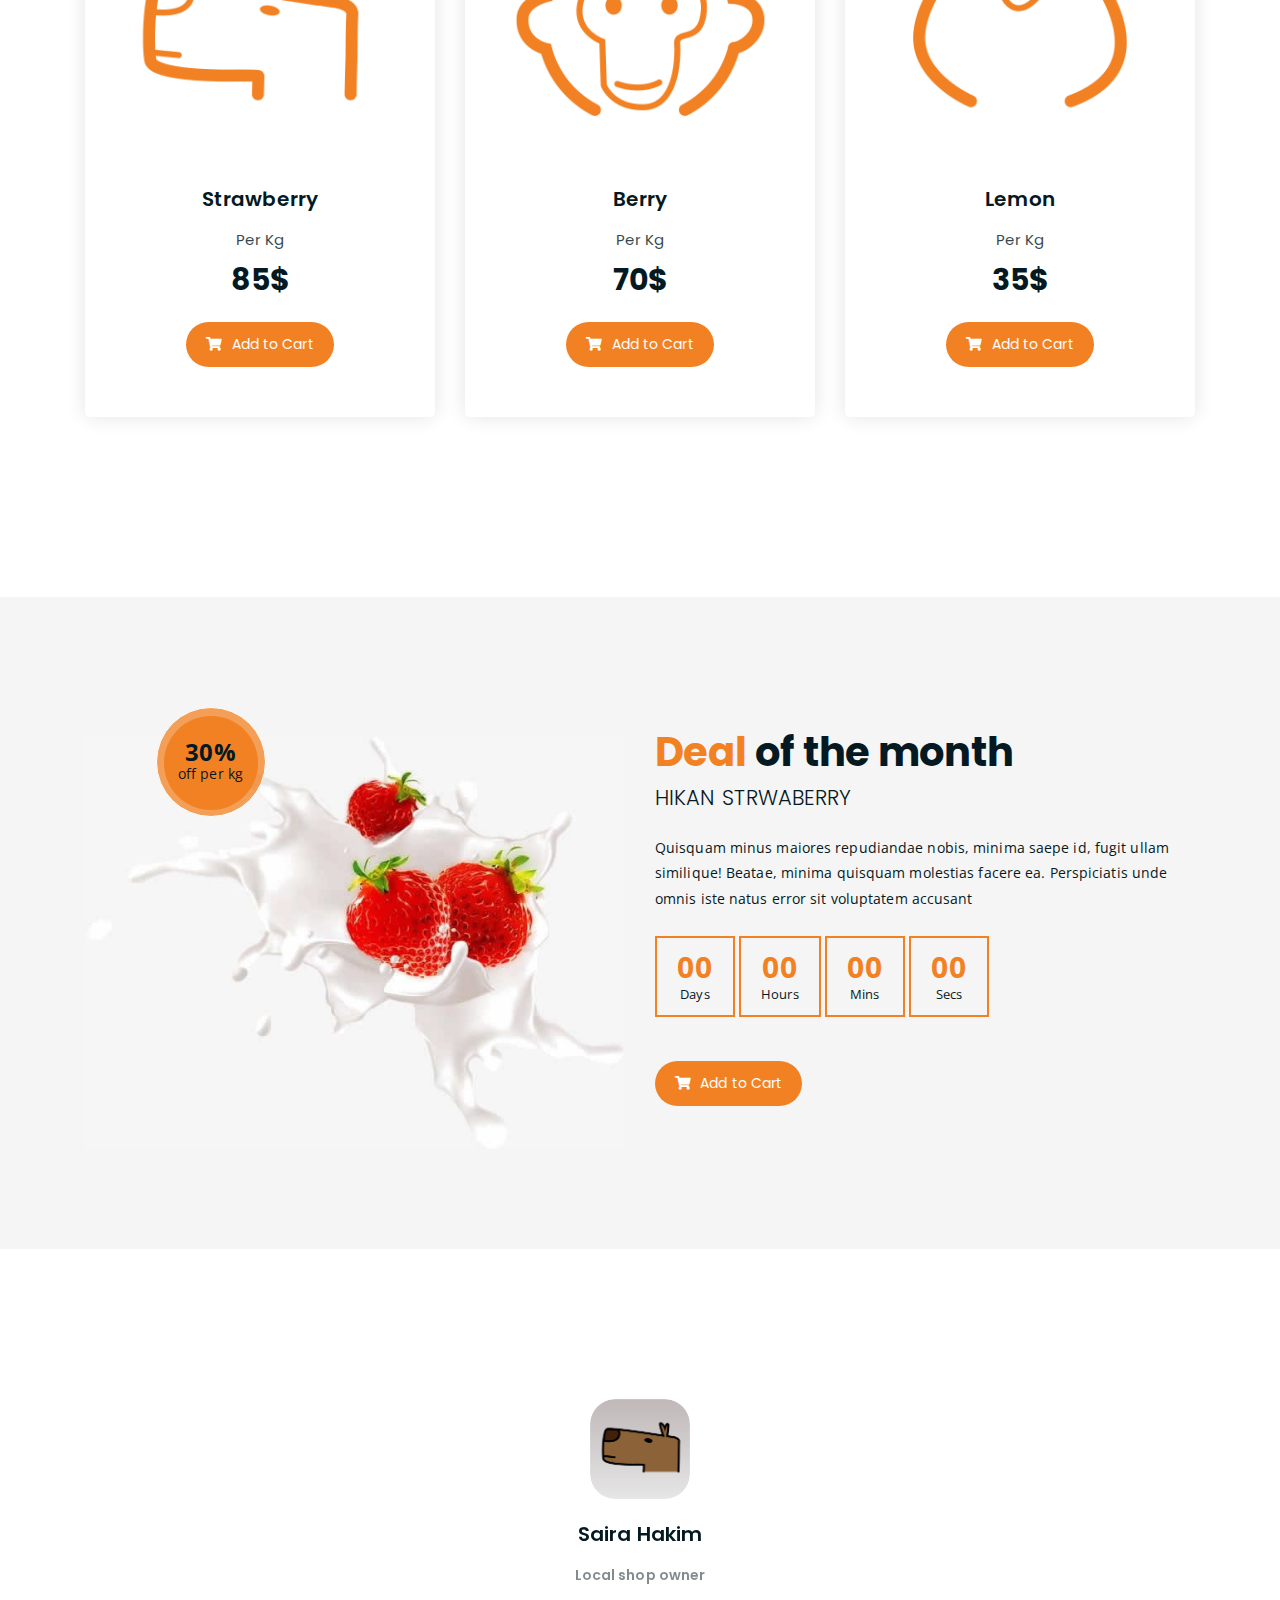
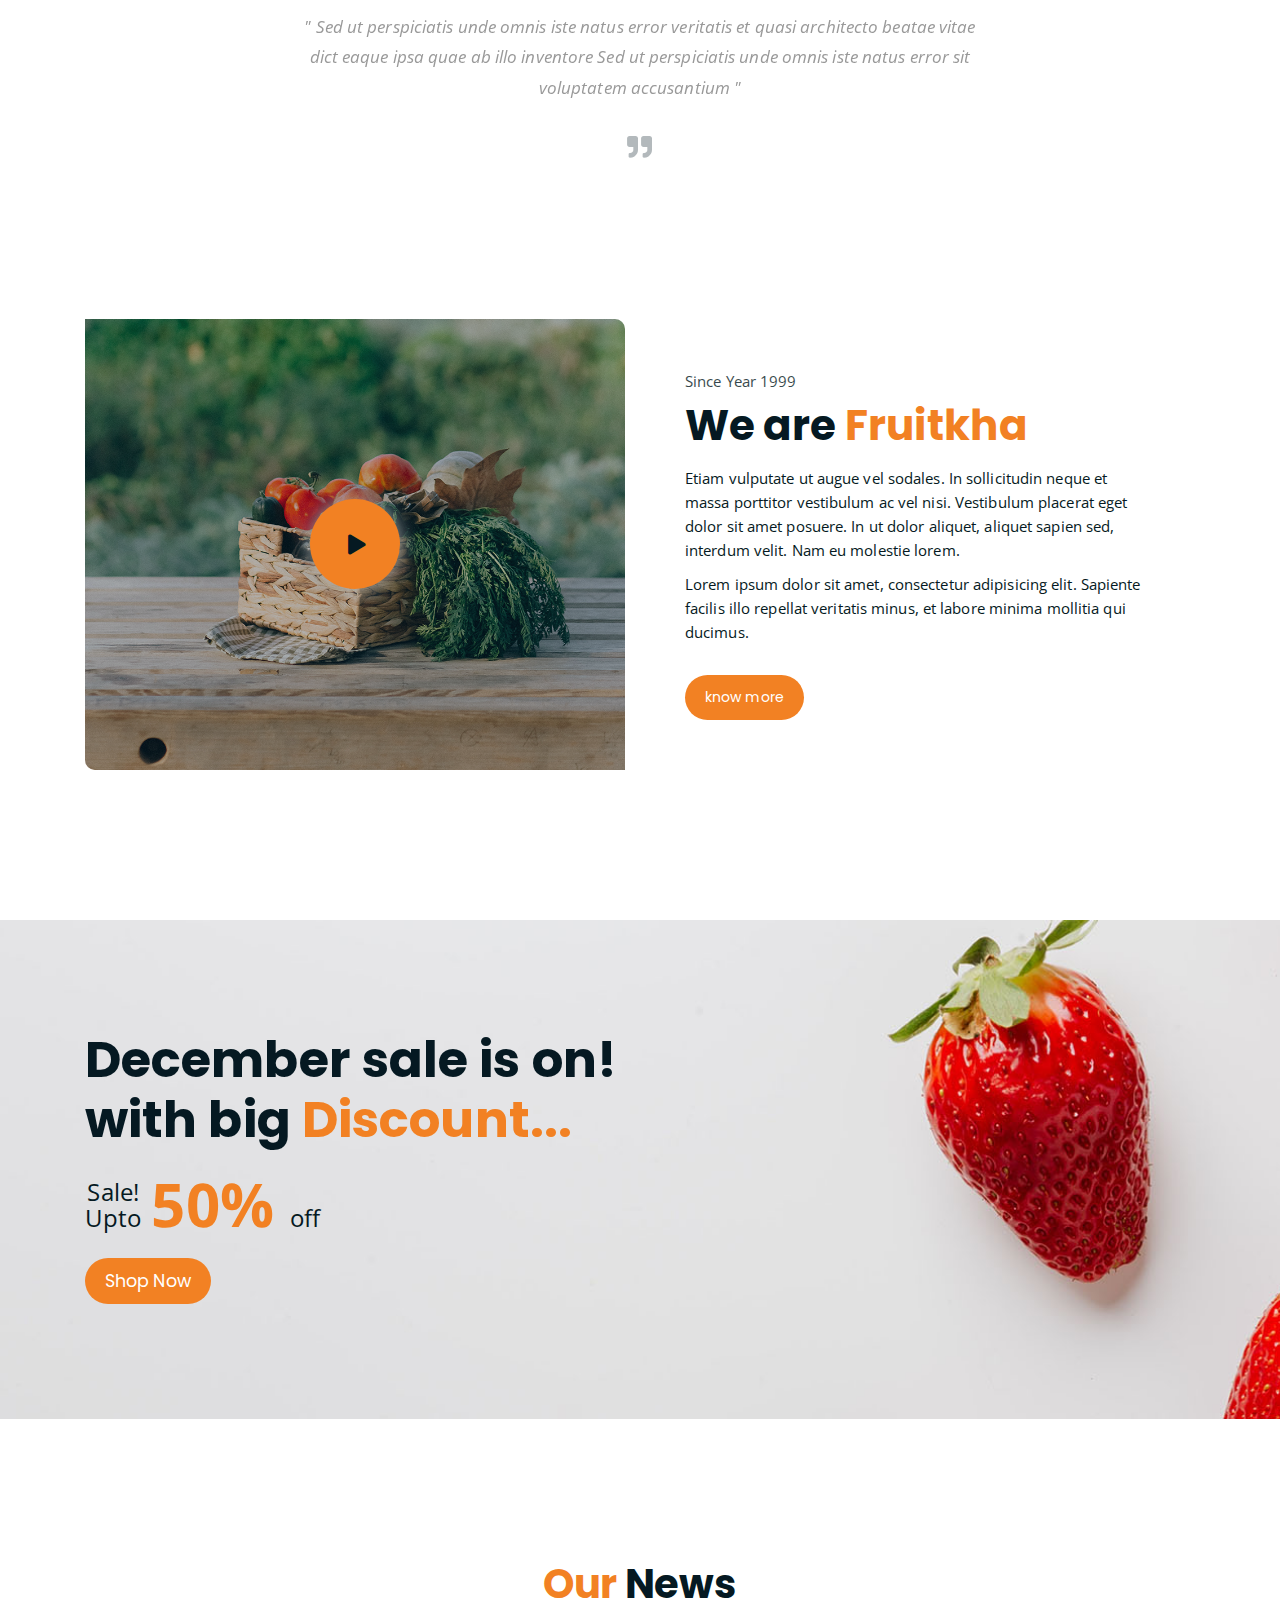
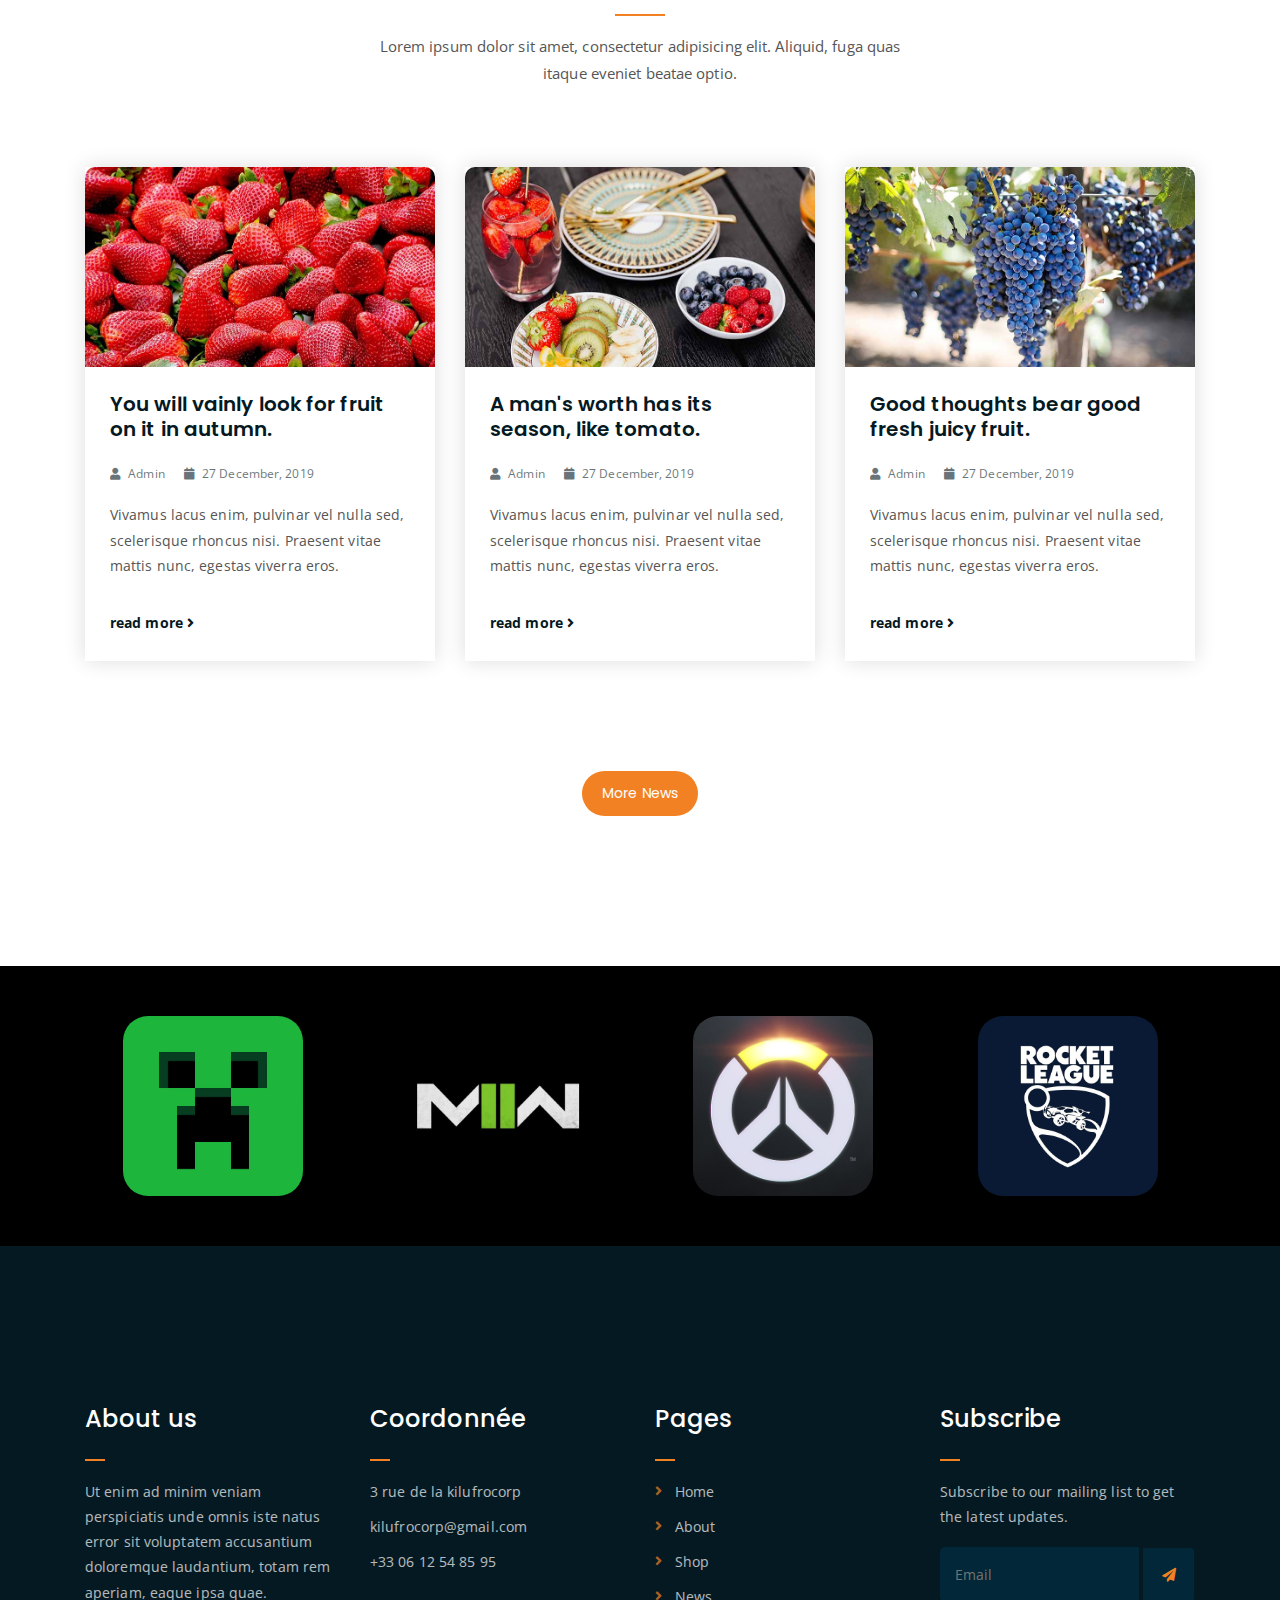
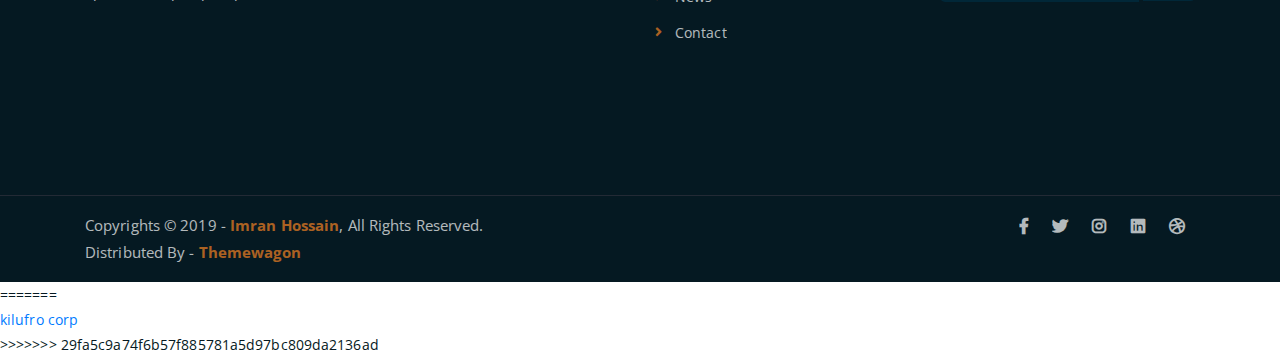
<file: ocaou.html>
<!DOCTYPE html>
<html lang="fr">
<head>
	<meta charset="UTF-8">
	<meta http-equiv="X-UA-Compatible" content="IE=edge">
	<meta name="viewport" content="width=device-width, initial-scale=1">
	<meta name="description" content="Responsive Bootstrap4 Shop Template, Created by Imran Hossain from https://imransdesign.com/">

	<!-- title -->
	<title>KiLuFroCorp</title>

	<!-- favicon -->
	<link rel="shortcut icon" type="image/png" href="assets/img/favicon.png">
	<!-- google font -->
	<link href="https://fonts.googleapis.com/css?family=Open+Sans:300,400,700" rel="stylesheet">
	<link href="https://fonts.googleapis.com/css?family=Poppins:400,700&display=swap" rel="stylesheet">
	<!-- fontawesome -->
	<link rel="stylesheet" href="assets/css/all.min.css">
	<!-- bootstrap -->
	<link rel="stylesheet" href="assets/bootstrap/css/bootstrap.min.css">
	<!-- owl carousel -->
	<link rel="stylesheet" href="assets/css/owl.carousel.css">
	<!-- magnific popup -->
	<link rel="stylesheet" href="assets/css/magnific-popup.css">
	<!-- animate css -->
	<link rel="stylesheet" href="assets/css/animate.css">
	<!-- mean menu css -->
	<link rel="stylesheet" href="assets/css/meanmenu.min.css">
	<!-- main style -->
	<link rel="stylesheet" href="assets/css/main.css">
	<!-- responsive -->
	<link rel="stylesheet" href="assets/css/responsive.css">

</head>
<body>
	
	<!--PreLoader-->
    <div class="loader">
        <div class="loader-inner">
            <div class="circle"></div>
        </div>
    </div>
    <!--PreLoader Ends-->
	
	<!-- header -->
	<div class="top-header-area" id="sticker">
		<div class="container">
			<div class="row">
				<div class="col-lg-12 col-sm-12 text-center">
					<div class="main-menu-wrap">
						<!-- logo -->
						<div class="site-logo">
							<a href="index.html">
								<img src="assets/img/logo_kilufro.png" alt="">
							</a>
						</div>
						<!-- logo -->

						<!-- menu start -->
						<nav class="main-menu">
							<ul>
								<li class="current-list-item"><a href="#">Home</a>
									<ul class="sub-menu">
										<li><a href="index.html">Static Home</a></li>
										<li><a href="index_2.html">Slider Home</a></li>
									</ul>
								</li>
								<li><a href="about.html">About</a></li>
								<li><a href="#">Pages</a>
									<ul class="sub-menu">
										<li><a href="404.html">404 page</a></li>
										<li><a href="about.html">About</a></li>
										<li><a href="cart.html">Cart</a></li>
										<li><a href="checkout.html">Check Out</a></li>
										<li><a href="contact.html">Contact</a></li>
										<li><a href="news.html">News</a></li>
										<li><a href="shop.html">Shop</a></li>
									</ul>
								</li>
								<li><a href="news.html">News</a>
									<ul class="sub-menu">
										<li><a href="news.html">News</a></li>
										<li><a href="single-news.html">Single News</a></li>
									</ul>
								</li>
								<li><a href="contact.html">Contact</a></li>
								<li><a href="shop.html">Shop</a>
									<ul class="sub-menu">
										<li><a href="shop.html">Shop</a></li>
										<li><a href="checkout.html">Check Out</a></li>
										<li><a href="single-product.html">Single Product</a></li>
										<li><a href="cart.html">Cart</a></li>
									</ul>
								</li>
								<li>
									<div class="header-icons">
										<a class="shopping-cart" href="cart.html"><i class="fas fa-shopping-cart"></i></a>
										<a class="mobile-hide search-bar-icon" href="#"><i class="fas fa-search"></i></a>
									</div>
								</li>
							</ul>
						</nav>
						<a class="mobile-show search-bar-icon" href="#"><i class="fas fa-search"></i></a>
						<div class="mobile-menu"></div>
						<!-- menu end -->
					</div>
				</div>
			</div>
		</div>
	</div>
	<!-- end header -->
	
	<!-- search area -->
	<div class="search-area">
		<div class="container">
			<div class="row">
				<div class="col-lg-12">
					<span class="close-btn"><i class="fas fa-window-close"></i></span>
					<div class="search-bar">
						<div class="search-bar-tablecell">
							<h3>Search For:</h3>
							<input type="text" placeholder="Keywords">
							<button type="submit">Search <i class="fas fa-search"></i></button>
						</div>
					</div>
				</div>
			</div>
		</div>
	</div>
	<!-- end search area -->

	<!-- hero area -->
	<div class="hero-area hero-bg">
		<div class="container">
			<div class="row">
				<div class="col-lg-9 offset-lg-2 text-center">
					<div class="hero-text">
						<div class="hero-text-tablecell">
							<p class="subtitle">KiKi Laukuid Froggie</p>
							<h1>KiLuFro</h1>
							<div class="hero-btns">
								<a href="shop.html" class="boxed-btn">Fruit Collection</a>
								<a href="contact.html" class="bordered-btn">Contact Us</a>
							</div>
						</div>
					</div>
				</div>
			</div>
		</div>
	</div>
	<!-- end hero area -->

	<!-- features list section -->
	<div class="list-section pt-80 pb-80">
		<div class="container">

			<div class="row">
				<div class="col-lg-4 col-md-6 mb-4 mb-lg-0">
					<div class="list-box d-flex align-items-center">
						<div class="list-icon">
							<i class="fas fa-shipping-fast"></i>
						</div>
						<div class="content">
							<h3>Free Shipping</h3>
							<p>When order over $75</p>
						</div>
					</div>
				</div>
				<div class="col-lg-4 col-md-6 mb-4 mb-lg-0">
					<div class="list-box d-flex align-items-center">
						<div class="list-icon">
							<i class="fas fa-phone-volume"></i>
						</div>
						<div class="content">
							<h3>24/7 Support</h3>
							<p>Get support all day</p>
						</div>
					</div>
				</div>
				<div class="col-lg-4 col-md-6">
					<div class="list-box d-flex justify-content-start align-items-center">
						<div class="list-icon">
							<i class="fas fa-sync"></i>
						</div>
						<div class="content">
							<h3>Refund</h3>
							<p>Get refund within 3 days!</p>
						</div>
					</div>
				</div>
			</div>

		</div>
	</div>
	<!-- end features list section -->

	<!-- product section -->
	<div class="product-section mt-150 mb-150">
		<div class="container">
			<div class="row">
				<div class="col-lg-8 offset-lg-2 text-center">
					<div class="section-title">	
						<h3><span class="orange-text">Our</span> Products</h3>
						<p>Lorem ipsum dolor sit amet, consectetur adipisicing elit. Aliquid, fuga quas itaque eveniet beatae optio.</p>
					</div>
				</div>
			</div>

			<div class="row">
				<div class="col-lg-4 col-md-6 text-center">
					<div class="single-product-item">
						<div class="product-image">
							<a href="single-product.html"><img src="assets/img/products/product-img-1.jpg" alt=""></a>
						</div>
						<h3>Strawberry</h3>
						<p class="product-price"><span>Per Kg</span> 85$ </p>
						<a href="cart.html" class="cart-btn"><i class="fas fa-shopping-cart"></i> Add to Cart</a>
					</div>
				</div>
				<div class="col-lg-4 col-md-6 text-center">
					<div class="single-product-item">
						<div class="product-image">
							<a href="single-product.html"><img src="assets/img/products/product-img-2.jpg" alt=""></a>
						</div>
						<h3>Berry</h3>
						<p class="product-price"><span>Per Kg</span> 70$ </p>
						<a href="cart.html" class="cart-btn"><i class="fas fa-shopping-cart"></i> Add to Cart</a>
					</div>
				</div>
				<div class="col-lg-4 col-md-6 offset-md-3 offset-lg-0 text-center">
					<div class="single-product-item">
						<div class="product-image">
							<a href="single-product.html"><img src="assets/img/products/product-img-3.jpg" alt=""></a>
						</div>
						<h3>Lemon</h3>
						<p class="product-price"><span>Per Kg</span> 35$ </p>
						<a href="cart.html" class="cart-btn"><i class="fas fa-shopping-cart"></i> Add to Cart</a>
					</div>
				</div>
			</div>
		</div>
	</div>
	<!-- end product section -->

	<!-- cart banner section -->
	<section class="cart-banner pt-100 pb-100">
    	<div class="container">
        	<div class="row clearfix">
            	<!--Image Column-->
            	<div class="image-column col-lg-6">
                	<div class="image">
                    	<div class="price-box">
                        	<div class="inner-price">
                                <span class="price">
                                    <strong>30%</strong> <br> off per kg
                                </span>
                            </div>
                        </div>
                    	<img src="assets/img/a.jpg" alt="">
                    </div>
                </div>
                <!--Content Column-->
                <div class="content-column col-lg-6">
					<h3><span class="orange-text">Deal</span> of the month</h3>
                    <h4>Hikan Strwaberry</h4>
                    <div class="text">Quisquam minus maiores repudiandae nobis, minima saepe id, fugit ullam similique! Beatae, minima quisquam molestias facere ea. Perspiciatis unde omnis iste natus error sit voluptatem accusant</div>
                    <!--Countdown Timer-->
                    <div class="time-counter"><div class="time-countdown clearfix" data-countdown="2020/2/01"><div class="counter-column"><div class="inner"><span class="count">00</span>Days</div></div> <div class="counter-column"><div class="inner"><span class="count">00</span>Hours</div></div>  <div class="counter-column"><div class="inner"><span class="count">00</span>Mins</div></div>  <div class="counter-column"><div class="inner"><span class="count">00</span>Secs</div></div></div></div>
                	<a href="cart.html" class="cart-btn mt-3"><i class="fas fa-shopping-cart"></i> Add to Cart</a>
                </div>
            </div>
        </div>
    </section>
    <!-- end cart banner section -->

	<!-- testimonail-section -->
	<div class="testimonail-section mt-150 mb-150">
		<div class="container">
			<div class="row">
				<div class="col-lg-10 offset-lg-1 text-center">
					<div class="testimonial-sliders">
						<div class="single-testimonial-slider">
							<div class="client-avater">
								<img src="assets/img/avaters/avatar1.png" alt="">
							</div>
							<div class="client-meta">
								<h3>Saira Hakim <span>Local shop owner</span></h3>
								<p class="testimonial-body">
									" Sed ut perspiciatis unde omnis iste natus error veritatis et  quasi architecto beatae vitae dict eaque ipsa quae ab illo inventore Sed ut perspiciatis unde omnis iste natus error sit voluptatem accusantium "
								</p>
								<div class="last-icon">
									<i class="fas fa-quote-right"></i>
								</div>
							</div>
						</div>
						<div class="single-testimonial-slider">
							<div class="client-avater">
								<img src="assets/img/avaters/avatar2.png" alt="">
							</div>
							<div class="client-meta">
								<h3>David Niph <span>Local shop owner</span></h3>
								<p class="testimonial-body">
									" Sed ut perspiciatis unde omnis iste natus error veritatis et  quasi architecto beatae vitae dict eaque ipsa quae ab illo inventore Sed ut perspiciatis unde omnis iste natus error sit voluptatem accusantium "
								</p>
								<div class="last-icon">
									<i class="fas fa-quote-right"></i>
								</div>
							</div>
						</div>
						<div class="single-testimonial-slider">
							<div class="client-avater">
								<img src="assets/img/avaters/avatar3.png" alt="">
							</div>
							<div class="client-meta">
								<h3>Jacob Sikim <span>Local shop owner</span></h3>
								<p class="testimonial-body">
									" Sed ut perspiciatis unde omnis iste natus error veritatis et  quasi architecto beatae vitae dict eaque ipsa quae ab illo inventore Sed ut perspiciatis unde omnis iste natus error sit voluptatem accusantium "
								</p>
								<div class="last-icon">
									<i class="fas fa-quote-right"></i>
								</div>
							</div>
						</div>
					</div>
				</div>
			</div>
		</div>
	</div>
	<!-- end testimonail-section -->
	
	<!-- advertisement section -->
	<div class="abt-section mb-150">
		<div class="container">
			<div class="row">
				<div class="col-lg-6 col-md-12">
					<div class="abt-bg">
						<a href="https://www.youtube.com/watch?v=DBLlFWYcIGQ" class="video-play-btn popup-youtube"><i class="fas fa-play"></i></a>
					</div>
				</div>
				<div class="col-lg-6 col-md-12">
					<div class="abt-text">
						<p class="top-sub">Since Year 1999</p>
						<h2>We are <span class="orange-text">Fruitkha</span></h2>
						<p>Etiam vulputate ut augue vel sodales. In sollicitudin neque et massa porttitor vestibulum ac vel nisi. Vestibulum placerat eget dolor sit amet posuere. In ut dolor aliquet, aliquet sapien sed, interdum velit. Nam eu molestie lorem.</p>
						<p>Lorem ipsum dolor sit amet, consectetur adipisicing elit. Sapiente facilis illo repellat veritatis minus, et labore minima mollitia qui ducimus.</p>
						<a href="about.html" class="boxed-btn mt-4">know more</a>
					</div>
				</div>
			</div>
		</div>
	</div>
	<!-- end advertisement section -->
	
	<!-- shop banner -->
	<section class="shop-banner">
    	<div class="container">
        	<h3>December sale is on! <br> with big <span class="orange-text">Discount...</span></h3>
            <div class="sale-percent"><span>Sale! <br> Upto</span>50% <span>off</span></div>
            <a href="shop.html" class="cart-btn btn-lg">Shop Now</a>
        </div>
    </section>
	<!-- end shop banner -->

	<!-- latest news -->
	<div class="latest-news pt-150 pb-150">
		<div class="container">

			<div class="row">
				<div class="col-lg-8 offset-lg-2 text-center">
					<div class="section-title">	
						<h3><span class="orange-text">Our</span> News</h3>
						<p>Lorem ipsum dolor sit amet, consectetur adipisicing elit. Aliquid, fuga quas itaque eveniet beatae optio.</p>
					</div>
				</div>
			</div>

			<div class="row">
				<div class="col-lg-4 col-md-6">
					<div class="single-latest-news">
						<a href="single-news.html"><div class="latest-news-bg news-bg-1"></div></a>
						<div class="news-text-box">
							<h3><a href="single-news.html">You will vainly look for fruit on it in autumn.</a></h3>
							<p class="blog-meta">
								<span class="author"><i class="fas fa-user"></i> Admin</span>
								<span class="date"><i class="fas fa-calendar"></i> 27 December, 2019</span>
							</p>
							<p class="excerpt">Vivamus lacus enim, pulvinar vel nulla sed, scelerisque rhoncus nisi. Praesent vitae mattis nunc, egestas viverra eros.</p>
							<a href="single-news.html" class="read-more-btn">read more <i class="fas fa-angle-right"></i></a>
						</div>
					</div>
				</div>
				<div class="col-lg-4 col-md-6">
					<div class="single-latest-news">
						<a href="single-news.html"><div class="latest-news-bg news-bg-2"></div></a>
						<div class="news-text-box">
							<h3><a href="single-news.html">A man's worth has its season, like tomato.</a></h3>
							<p class="blog-meta">
								<span class="author"><i class="fas fa-user"></i> Admin</span>
								<span class="date"><i class="fas fa-calendar"></i> 27 December, 2019</span>
							</p>
							<p class="excerpt">Vivamus lacus enim, pulvinar vel nulla sed, scelerisque rhoncus nisi. Praesent vitae mattis nunc, egestas viverra eros.</p>
							<a href="single-news.html" class="read-more-btn">read more <i class="fas fa-angle-right"></i></a>
						</div>
					</div>
				</div>
				<div class="col-lg-4 col-md-6 offset-md-3 offset-lg-0">
					<div class="single-latest-news">
						<a href="single-news.html"><div class="latest-news-bg news-bg-3"></div></a>
						<div class="news-text-box">
							<h3><a href="single-news.html">Good thoughts bear good fresh juicy fruit.</a></h3>
							<p class="blog-meta">
								<span class="author"><i class="fas fa-user"></i> Admin</span>
								<span class="date"><i class="fas fa-calendar"></i> 27 December, 2019</span>
							</p>
							<p class="excerpt">Vivamus lacus enim, pulvinar vel nulla sed, scelerisque rhoncus nisi. Praesent vitae mattis nunc, egestas viverra eros.</p>
							<a href="single-news.html" class="read-more-btn">read more <i class="fas fa-angle-right"></i></a>
						</div>
					</div>
				</div>
			</div>
			<div class="row">
				<div class="col-lg-12 text-center">
					<a href="news.html" class="boxed-btn">More News</a>
				</div>
			</div>
		</div>
	</div>
	<!-- end latest news -->

	<!-- logo carousel -->
	<div class="logo-carousel-section">
		<div class="container">
			<div class="row">
				<div class="col-lg-12">
					<div class="logo-carousel-inner">
						<div class="single-logo-item">
							<img src="assets/img/logo-jeux/minecraft.png" href="#">
						</div>
						<div class="single-logo-item">
							<img src="assets/img/logo-jeux/mw2.png" alt="">
						</div>
						<div class="single-logo-item">
							<img src="assets/img/logo-jeux/overwatch.png" alt="">
						</div>
						<div class="single-logo-item">
							<img src="assets/img/logo-jeux/rl.jpg" alt="">
						</div>
						<div class="single-logo-item">
							<img src="assets/img/logo-jeux/valorant.png" alt="">
						</div>
					</div>
				</div>
			</div>
		</div>
	</div>
	<!-- end logo carousel -->

	<!-- footer -->
	<div class="footer-area">
		<div class="container">
			<div class="row">
				<div class="col-lg-3 col-md-6">
					<div class="footer-box about-widget">
						<h2 class="widget-title">About us</h2>
						<p>Ut enim ad minim veniam perspiciatis unde omnis iste natus error sit voluptatem accusantium doloremque laudantium, totam rem aperiam, eaque ipsa quae.</p>
					</div>
				</div>
				<div class="col-lg-3 col-md-6">
					<div class="footer-box get-in-touch">
						<h2 class="widget-title">Coordonnée</h2>
						<ul>
							<li>3 rue de la kilufrocorp</li>
							<li>kilufrocorp@gmail.com</li>
							<li>+33 06 12 54 85 95</li>
						</ul>
					</div>
				</div>
				<div class="col-lg-3 col-md-6">
					<div class="footer-box pages">
						<h2 class="widget-title">Pages</h2>
						<ul>
							<li><a href="index.html">Home</a></li>
							<li><a href="about.html">About</a></li>
							<li><a href="services.html">Shop</a></li>
							<li><a href="news.html">News</a></li>
							<li><a href="contact.html">Contact</a></li>
						</ul>
					</div>
				</div>
				<div class="col-lg-3 col-md-6">
					<div class="footer-box subscribe">
						<h2 class="widget-title">Subscribe</h2>
						<p>Subscribe to our mailing list to get the latest updates.</p>
						<form action="index.html">
							<input type="email" placeholder="Email">
							<button type="submit"><i class="fas fa-paper-plane"></i></button>
						</form>
					</div>
				</div>
			</div>
		</div>
	</div>
	<!-- end footer -->
	
	<!-- copyright -->
	<div class="copyright">
		<div class="container">
			<div class="row">
				<div class="col-lg-6 col-md-12">
					<p>Copyrights &copy; 2019 - <a href="https://imransdesign.com/">Imran Hossain</a>,  All Rights Reserved.<br>
						Distributed By - <a href="https://themewagon.com/">Themewagon</a>
					</p>
				</div>
				<div class="col-lg-6 text-right col-md-12">
					<div class="social-icons">
						<ul>
							<li><a href="#" target="_blank"><i class="fab fa-facebook-f"></i></a></li>
							<li><a href="#" target="_blank"><i class="fab fa-twitter"></i></a></li>
							<li><a href="#" target="_blank"><i class="fab fa-instagram"></i></a></li>
							<li><a href="#" target="_blank"><i class="fab fa-linkedin"></i></a></li>
							<li><a href="#" target="_blank"><i class="fab fa-dribbble"></i></a></li>
						</ul>
					</div>
				</div>
			</div>
		</div>
	</div>
	<!-- end copyright -->
	
	<!-- jquery -->
	<script src="assets/js/jquery-1.11.3.min.js"></script>
	<!-- bootstrap -->
	<script src="assets/bootstrap/js/bootstrap.min.js"></script>
	<!-- count down -->
	<script src="assets/js/jquery.countdown.js"></script>
	<!-- isotope -->
	<script src="assets/js/jquery.isotope-3.0.6.min.js"></script>
	<!-- waypoints -->
	<script src="assets/js/waypoints.js"></script>
	<!-- owl carousel -->
	<script src="assets/js/owl.carousel.min.js"></script>
	<!-- magnific popup -->
	<script src="assets/js/jquery.magnific-popup.min.js"></script>
	<!-- mean menu -->
	<script src="assets/js/jquery.meanmenu.min.js"></script>
	<!-- sticker js -->
	<script src="assets/js/sticker.js"></script>
	<!-- main js -->
	<script src="assets/js/main.js"></script>

=======
<html lang="en">
<head>
    <meta charset="UTF-8">
    <title>kilufro corp</title>
    <link rel="" href="css/style.css">
</head>
<body>
<header>
    <a href="index.html">kilufro corp</a>
    <nav>

    </nav>
</header>
>>>>>>> 29fa5c9a74f6b57f885781a5d97bc809da2136ad
</body>
</html>
</file>
<file: assets/css/responsive.css>
/* Medium Layout: 1280px. */
@media only screen and (min-width: 992px) {
}

@media only screen and (min-width: 992px) and (max-width: 1200px) { 
	.hero-text h1 {
	    font-size: 45px;
	}

	a.video-play-btn {
		right: 51%;
	}
	.hero-area div.hero-form {
		bottom: -20%;
	}

	.cart-buttons a:first-child {
	    margin-right: 0;
	    margin-bottom: 15px;
	}
	.contact-form form p input[type=email] {
	    margin-left: 8px;
	}
	.contact-form-box h4 i {
	    left: -20%;
	}
	.comment-template form p input[type=email] {
	    margin-left: 8px;
	}
	ul.main-menu li a {
	    padding: 15px 13px;
	}
	span.close-btn {
	    right: 0;
	}
	ul.sub-menu li a {
	    padding: 7px 10px;
	}

}
/* Tablet Layout: 768px. */
@media only screen and (min-width: 768px) and (max-width: 991px) { 
	.hero-text h1 {
	    font-size: 40px;
	}
	.footer-box {
	    margin-bottom: 40px;
	}
	.copyright p {
	    text-align: center;
	}
	.copyright .social-icons {
	    text-align: center;
	}
	.feature-bg:after {
		display: none;
	}
	.single-team-item {
	    margin-bottom: 30px;
	}
	table.cart-table {
	    margin-bottom: 50px;
	}
	.order-details-wrap {
	    margin-top: 50px;
	}
	.contact-form form p input[type=text], 
	.contact-form form p input[type=tel], 
	.contact-form form p input[type=email] {
	    width: 100%;
	}

	.contact-form form p input[type=email] {
	    margin-left: 0;
	    margin-top: 15px;
	}
	.contact-form form p input[type=tel] {
		margin-bottom: 15px;
	}

	.hero-area div.hero-form {
		width: 325px;
		top: 30%;
	}

	.comment-template form p input[type=text], 
	.comment-template form p input[type=email] {
	    width: 100%;
	}

	.comment-template form p input[type=email] {
	    margin-top: 15px;
	    margin-left: 0;
	}
	.sidebar-section {
	    margin-left: 0;
	    margin-top: 50px;
	}
	.single-product-img {
	    margin-bottom: 30px;
	}
	.single-product-img img {
	    width: 100%;
	}
	.single-project-img img {
	    width: 100%;
	}
	.site-logo a img {
	    max-width: 150px;
	}
	.site-logo {
	    text-align: center;
	    position: absolute;
	    z-index: 999;
	}
	.mean-container .mean-bar {
		z-index: 2;
	}
	.responsive-menu-wrap {
	    display: block;
	}
	.header-icons {
	    text-align: center;
	}
	.top-header-area {
	    padding: 15px 0;
	}

	.responsive-menu-wrap {
	    position: absolute;
	    top: 0;
	}

	.featured-section {
	    padding: 0;
	}

	.responsive-menu-wrap {
	    left: 50%;
	    margin-top: 10px;
	    margin-left: -57.5px;
	}
	.hero-text-tablecell {
	    padding: 0px 70px;
	}
	.hero-form .hero-text h1 {
	    font-size: 30px;
	}

	.hero-form .hero-text p.subtitle {
	    font-size: 13px;
	}

	.hero-form .hero-btns a.bordered-btn {
	    margin-left: 0;
	    margin-top: 20px;
	}

	.sticky-wrapper.is-sticky .top-header-area {
	    position: absolute!important;
	    background-color: transparent;
	}
	.featured-box {
	    padding: 30px;
	}

	.featured-section {
	    padding: 100px 0;
	}
	nav.main-menu {
	    display: none;
	}
	table.order-details {
	    width: 100%;
	}
	.contact-form-box h4 i {
	    left: -7%;
	}
	.single-product-content h3 {
	    font-size: 20px;
	    font-weight: 500;
	    line-height: 1.6;
	}

	.single-product-content {
	    margin-left: 15px;
	}
	a.mobile-hide.search-bar-icon {
	    display: none!important;
	}
	.mobile-show {
		display: block!important;
	}
	a.mobile-show.search-bar-icon {
	    position: absolute;
	    right: 60px;
	    top: 22px;
	    z-index: 999;
	    color: #fff;
	}

}

/* Mobile Layout: 320px. */
@media only screen and (max-width: 767px) {

	.site-logo img {
	    max-width: 150px;
	}

	.responsive-menu-wrap {
	    top: -35px;
	}

	span.close-btn {
		right: 35px;
	}
	.header-icons {
	    text-align: center;
	}
	.hero-text h1 {
	    font-size: 28px;
	}

	.hero-text p.subtitle {
	    font-size: 13px;
	}
	.section-title p {
	    max-width: 400px;
	}

	.section-title h3 {
	    font-size: 25px;
	}

	p.testimonial-body {
	    font-size: 15px;
	}
	.responsive-menu {
	    left: auto;
	    right: 0;
	}

	.featured-section {
	    padding: 0;
	}

	a.video-play-btn {
	    right: auto;
	    left: 50%;
	    margin-left: -45px;
	}

	.shop-banner h3 {
		font-size: 34px;
	}

	.footer-box {
	    margin-bottom: 50px;
	}

	.copyright p {
	    text-align: center;
	}

	.social-icons {
	    text-align: center;
	}

	.footer-area {
		padding: 80px 0;
	}

	.hero-text {
	    text-align: center;
	}

	.responsive-menu-wrap {
	    position: relative;
	}

	.breadcrumb-text h1 {
	    font-size: 30px;
	}

	.feature-bg:after {
	    display: none;
	}
	
	.text-block {
	    margin-bottom: 50px;
	}

	.single-team-item {
	    margin-bottom: 50px;
	}

	.team-bg {
	    height: 450px;
	}

	.total-section {
	    margin-top: 30px;
	}

	.order-details-wrap {
	    margin-top: 50px;
	}

	.contact-form form p input[type=text], 
	.contact-form form p input[type=tel], 
	.contact-form form p input[type=email] {
	    width: 100%;
	}
	.contact-form form p input[type=tel] {
		margin-bottom: 15px;
	}

	.contact-form form p input[type=email] {
	    margin-left: 0;
	    margin-top: 15px;
	}

	.find-location p {
	    font-size: 20px;
	}

	.comment-template form p input[type=email] {
	    margin-left: 0;
	    margin-top: 15px;
	}

	.comment-template form p input[type=text], 
	.comment-template form p input[type=email] {
	    width: 100%;
	}

	.sidebar-section {
	    margin-left: 0;
	    margin-top: 50px;
	}

	.single-product-content {
	    margin-left: 0;
	    margin-top: 15px;
	}

	.single-product-content h3 {
	    font-size: 20px;
	    line-height: 1.5;
	}

	.product-image {
	    padding: 60px;
	    padding-bottom: 0;
	}

	.header-icons {
	    text-align: right;
	    margin-top: 15px;
	}

	.feature-bg {
	    margin: 100px 0;
	}

	.margin-top-150p {
	    margin-top: 650px;
	}

	.display-hidden {
	    display: none;
	}

	.hero-area div.hero-form {
		right: 0;
	}

	.hero-btns a.boxed-btn {
	    display: block;
	    margin: 0 auto;
	}

	.hero-btns {
	    text-align: center;
	}

	.hero-btns a.bordered-btn {
	    margin-left: 0;
	    margin-top: 15px;
	    display: block;
	}
	.hero-area div.hero-form {
		width: auto;
	}
	.section-title p {
		max-width: 285px;
	}

	p.testimonial-body {
		max-width: 285px;
	}
	.hero-area div.hero-form {
		top: 0;
	}
	.single-media-wrap h4 {
	    font-size: 15px;
	}

	.sticky-wrapper.is-sticky .top-header-area {
	    position: absolute!important;
	    background-color: transparent;
	    padding: 25px 0;
	}
	.featured-box {
	    padding: 0 45px;
	    margin-bottom: 10px;
	}

	.featured-section {
	    padding: 100px 0;
	}
	.search-bar-tablecell input {
	    font-size: 20px;
	}
	.header-icons {
		margin-top: 0;
	}
	.site-logo {
    position: absolute;
	    z-index: 99;
	}

	.mean-container .mean-bar {
	    z-index: 2;
	}
	.section-title {
	    margin-bottom: 50px;
	}
	.service-text h3 {
	    font-size: 18px;
	}
	.featured-box h2 {
	    font-size: 23px;
	}

	.featured-box h3 {
	    font-size: 18px;
	}

	.cta-text h3 {
	    line-height: 1.6;
	}

	.news-text-box h3 {
	    font-size: 20px;
	    line-height: 1.5;
	}

	.copyright p {
	    padding-bottom: 0;
	}
	.single-service-box {
	    padding: 30px;
	}

	.service-icon-table {
	    height: 80px;
	}

	.service-icon-tablecell i {
	    font-size: 30px;
	}

	.main-menu {
	    display: none;
	}
	.error-text h1 {
	    font-size: 25px;
	}
	h2.widget-title {
	    font-size: 20px;
	}
	.cart-table-wrap {
	    width: 100%;
	    overflow-x: scroll;
	}
	table.cart-table {
		width: 690px;
	}
	.cart-buttons a:first-child {
	    margin-bottom: 15px;
	}
	.form-title h2 {
	    font-size: 20px;
	}

	.contact-form-box h4 i {
	    left: -20%;
	}
	.featured-text p {
	    line-height: 1.8;
	}
	.single-artcile-bg {
	    height: 300px;
	}

	.single-article-text h2 {
	    font-size: 20px;
	}

	.comments-list-wrap h3, .comment-template h4 {
	    font-size: 20px;
	}

	.comment-user-avater img {
	    max-width: 45px;
	}

	.comment-text-body {
	    padding-left: 60px;
	}

	.comment-text-body h4 a {
	    display: block;
	    border: none;
	    margin-left: 0;
	    margin-top: 10px;
	}

	.comment-text-body h4 {
	    font-size: 18px;
	}

	.comment-text-body p {
	    line-height: 1.8;
	}

	.single-comment-body.child {
	    margin-left: 0;
	}
	.single-product-content h3 {
	    font-size: 20px;
	    line-height: 1.5;
	}
	a.mobile-hide.search-bar-icon {
	    display: none!important;
	}
	.mobile-show {
		display: block!important;
	}
	a.mobile-show.search-bar-icon {
	    position: absolute;
	    right: 60px;
	    top: 22px;
	    z-index: 999;
	    color: #fff;
	}
}
/* Wide Mobile Layout: 480px. */
@media only screen and (min-width: 480px) and (max-width: 767px) { 
	.hero-area div.hero-form {
	    margin: 0 auto;
	    right: auto;
	    width: 380px;
	    left: 50%;
	    margin-left: -190px;
	}

	.hero-btns {
	    text-align: center;
	}

	.hero-btns a.bordered-btn {
	    margin-left: 0;
	    margin-top: 15px;
	    display: block;
	}
}
</file>
<file: assets/css/all.min.css>
.fa,.fab,.fal,.far,.fas{-moz-osx-font-smoothing:grayscale;-webkit-font-smoothing:antialiased;display:inline-block;font-style:normal;font-variant:normal;text-rendering:auto;line-height:1}.fa-lg{font-size:1.33333em;line-height:.75em;vertical-align:-.0667em}.fa-xs{font-size:.75em}.fa-sm{font-size:.875em}.fa-1x{font-size:1em}.fa-2x{font-size:2em}.fa-3x{font-size:3em}.fa-4x{font-size:4em}.fa-5x{font-size:5em}.fa-6x{font-size:6em}.fa-7x{font-size:7em}.fa-8x{font-size:8em}.fa-9x{font-size:9em}.fa-10x{font-size:10em}.fa-fw{text-align:center;width:1.25em}.fa-ul{list-style-type:none;margin-left:2.5em;padding-left:0}.fa-ul>li{position:relative}.fa-li{left:-2em;position:absolute;text-align:center;width:2em;line-height:inherit}.fa-border{border:.08em solid #eee;border-radius:.1em;padding:.2em .25em .15em}.fa-pull-left{float:left}.fa-pull-right{float:right}.fa.fa-pull-left,.fab.fa-pull-left,.fal.fa-pull-left,.far.fa-pull-left,.fas.fa-pull-left{margin-right:.3em}.fa.fa-pull-right,.fab.fa-pull-right,.fal.fa-pull-right,.far.fa-pull-right,.fas.fa-pull-right{margin-left:.3em}.fa-spin{animation:fa-spin 2s infinite linear}.fa-pulse{animation:fa-spin 1s infinite steps(8)}@keyframes fa-spin{0%{transform:rotate(0deg)}to{transform:rotate(1turn)}}.fa-rotate-90{-ms-filter:"progid:DXImageTransform.Microsoft.BasicImage(rotation=1)";transform:rotate(90deg)}.fa-rotate-180{-ms-filter:"progid:DXImageTransform.Microsoft.BasicImage(rotation=2)";transform:rotate(180deg)}.fa-rotate-270{-ms-filter:"progid:DXImageTransform.Microsoft.BasicImage(rotation=3)";transform:rotate(270deg)}.fa-flip-horizontal{-ms-filter:"progid:DXImageTransform.Microsoft.BasicImage(rotation=0, mirror=1)";transform:scaleX(-1)}.fa-flip-vertical{transform:scaleY(-1)}.fa-flip-horizontal.fa-flip-vertical,.fa-flip-vertical{-ms-filter:"progid:DXImageTransform.Microsoft.BasicImage(rotation=2, mirror=1)"}.fa-flip-horizontal.fa-flip-vertical{transform:scale(-1)}:root .fa-flip-horizontal,:root .fa-flip-vertical,:root .fa-rotate-90,:root .fa-rotate-180,:root .fa-rotate-270{filter:none}.fa-stack{display:inline-block;height:2em;line-height:2em;position:relative;vertical-align:middle;width:2.5em}.fa-stack-1x,.fa-stack-2x{left:0;position:absolute;text-align:center;width:100%}.fa-stack-1x{line-height:inherit}.fa-stack-2x{font-size:2em}.fa-inverse{color:#fff}.fa-500px:before{content:"\f26e"}.fa-accessible-icon:before{content:"\f368"}.fa-accusoft:before{content:"\f369"}.fa-acquisitions-incorporated:before{content:"\f6af"}.fa-ad:before{content:"\f641"}.fa-address-book:before{content:"\f2b9"}.fa-address-card:before{content:"\f2bb"}.fa-adjust:before{content:"\f042"}.fa-adn:before{content:"\f170"}.fa-adobe:before{content:"\f778"}.fa-adversal:before{content:"\f36a"}.fa-affiliatetheme:before{content:"\f36b"}.fa-air-freshener:before{content:"\f5d0"}.fa-algolia:before{content:"\f36c"}.fa-align-center:before{content:"\f037"}.fa-align-justify:before{content:"\f039"}.fa-align-left:before{content:"\f036"}.fa-align-right:before{content:"\f038"}.fa-alipay:before{content:"\f642"}.fa-allergies:before{content:"\f461"}.fa-amazon:before{content:"\f270"}.fa-amazon-pay:before{content:"\f42c"}.fa-ambulance:before{content:"\f0f9"}.fa-american-sign-language-interpreting:before{content:"\f2a3"}.fa-amilia:before{content:"\f36d"}.fa-anchor:before{content:"\f13d"}.fa-android:before{content:"\f17b"}.fa-angellist:before{content:"\f209"}.fa-angle-double-down:before{content:"\f103"}.fa-angle-double-left:before{content:"\f100"}.fa-angle-double-right:before{content:"\f101"}.fa-angle-double-up:before{content:"\f102"}.fa-angle-down:before{content:"\f107"}.fa-angle-left:before{content:"\f104"}.fa-angle-right:before{content:"\f105"}.fa-angle-up:before{content:"\f106"}.fa-angry:before{content:"\f556"}.fa-angrycreative:before{content:"\f36e"}.fa-angular:before{content:"\f420"}.fa-ankh:before{content:"\f644"}.fa-app-store:before{content:"\f36f"}.fa-app-store-ios:before{content:"\f370"}.fa-apper:before{content:"\f371"}.fa-apple:before{content:"\f179"}.fa-apple-alt:before{content:"\f5d1"}.fa-apple-pay:before{content:"\f415"}.fa-archive:before{content:"\f187"}.fa-archway:before{content:"\f557"}.fa-arrow-alt-circle-down:before{content:"\f358"}.fa-arrow-alt-circle-left:before{content:"\f359"}.fa-arrow-alt-circle-right:before{content:"\f35a"}.fa-arrow-alt-circle-up:before{content:"\f35b"}.fa-arrow-circle-down:before{content:"\f0ab"}.fa-arrow-circle-left:before{content:"\f0a8"}.fa-arrow-circle-right:before{content:"\f0a9"}.fa-arrow-circle-up:before{content:"\f0aa"}.fa-arrow-down:before{content:"\f063"}.fa-arrow-left:before{content:"\f060"}.fa-arrow-right:before{content:"\f061"}.fa-arrow-up:before{content:"\f062"}.fa-arrows-alt:before{content:"\f0b2"}.fa-arrows-alt-h:before{content:"\f337"}.fa-arrows-alt-v:before{content:"\f338"}.fa-artstation:before{content:"\f77a"}.fa-assistive-listening-systems:before{content:"\f2a2"}.fa-asterisk:before{content:"\f069"}.fa-asymmetrik:before{content:"\f372"}.fa-at:before{content:"\f1fa"}.fa-atlas:before{content:"\f558"}.fa-atlassian:before{content:"\f77b"}.fa-atom:before{content:"\f5d2"}.fa-audible:before{content:"\f373"}.fa-audio-description:before{content:"\f29e"}.fa-autoprefixer:before{content:"\f41c"}.fa-avianex:before{content:"\f374"}.fa-aviato:before{content:"\f421"}.fa-award:before{content:"\f559"}.fa-aws:before{content:"\f375"}.fa-baby:before{content:"\f77c"}.fa-baby-carriage:before{content:"\f77d"}.fa-backspace:before{content:"\f55a"}.fa-backward:before{content:"\f04a"}.fa-balance-scale:before{content:"\f24e"}.fa-ban:before{content:"\f05e"}.fa-band-aid:before{content:"\f462"}.fa-bandcamp:before{content:"\f2d5"}.fa-barcode:before{content:"\f02a"}.fa-bars:before{content:"\f0c9"}.fa-baseball-ball:before{content:"\f433"}.fa-basketball-ball:before{content:"\f434"}.fa-bath:before{content:"\f2cd"}.fa-battery-empty:before{content:"\f244"}.fa-battery-full:before{content:"\f240"}.fa-battery-half:before{content:"\f242"}.fa-battery-quarter:before{content:"\f243"}.fa-battery-three-quarters:before{content:"\f241"}.fa-bed:before{content:"\f236"}.fa-beer:before{content:"\f0fc"}.fa-behance:before{content:"\f1b4"}.fa-behance-square:before{content:"\f1b5"}.fa-bell:before{content:"\f0f3"}.fa-bell-slash:before{content:"\f1f6"}.fa-bezier-curve:before{content:"\f55b"}.fa-bible:before{content:"\f647"}.fa-bicycle:before{content:"\f206"}.fa-bimobject:before{content:"\f378"}.fa-binoculars:before{content:"\f1e5"}.fa-biohazard:before{content:"\f780"}.fa-birthday-cake:before{content:"\f1fd"}.fa-bitbucket:before{content:"\f171"}.fa-bitcoin:before{content:"\f379"}.fa-bity:before{content:"\f37a"}.fa-black-tie:before{content:"\f27e"}.fa-blackberry:before{content:"\f37b"}.fa-blender:before{content:"\f517"}.fa-blender-phone:before{content:"\f6b6"}.fa-blind:before{content:"\f29d"}.fa-blog:before{content:"\f781"}.fa-blogger:before{content:"\f37c"}.fa-blogger-b:before{content:"\f37d"}.fa-bluetooth:before{content:"\f293"}.fa-bluetooth-b:before{content:"\f294"}.fa-bold:before{content:"\f032"}.fa-bolt:before{content:"\f0e7"}.fa-bomb:before{content:"\f1e2"}.fa-bone:before{content:"\f5d7"}.fa-bong:before{content:"\f55c"}.fa-book:before{content:"\f02d"}.fa-book-dead:before{content:"\f6b7"}.fa-book-open:before{content:"\f518"}.fa-book-reader:before{content:"\f5da"}.fa-bookmark:before{content:"\f02e"}.fa-bowling-ball:before{content:"\f436"}.fa-box:before{content:"\f466"}.fa-box-open:before{content:"\f49e"}.fa-boxes:before{content:"\f468"}.fa-braille:before{content:"\f2a1"}.fa-brain:before{content:"\f5dc"}.fa-briefcase:before{content:"\f0b1"}.fa-briefcase-medical:before{content:"\f469"}.fa-broadcast-tower:before{content:"\f519"}.fa-broom:before{content:"\f51a"}.fa-brush:before{content:"\f55d"}.fa-btc:before{content:"\f15a"}.fa-bug:before{content:"\f188"}.fa-building:before{content:"\f1ad"}.fa-bullhorn:before{content:"\f0a1"}.fa-bullseye:before{content:"\f140"}.fa-burn:before{content:"\f46a"}.fa-buromobelexperte:before{content:"\f37f"}.fa-bus:before{content:"\f207"}.fa-bus-alt:before{content:"\f55e"}.fa-business-time:before{content:"\f64a"}.fa-buysellads:before{content:"\f20d"}.fa-calculator:before{content:"\f1ec"}.fa-calendar:before{content:"\f133"}.fa-calendar-alt:before{content:"\f073"}.fa-calendar-check:before{content:"\f274"}.fa-calendar-day:before{content:"\f783"}.fa-calendar-minus:before{content:"\f272"}.fa-calendar-plus:before{content:"\f271"}.fa-calendar-times:before{content:"\f273"}.fa-calendar-week:before{content:"\f784"}.fa-camera:before{content:"\f030"}.fa-camera-retro:before{content:"\f083"}.fa-campground:before{content:"\f6bb"}.fa-canadian-maple-leaf:before{content:"\f785"}.fa-candy-cane:before{content:"\f786"}.fa-cannabis:before{content:"\f55f"}.fa-capsules:before{content:"\f46b"}.fa-car:before{content:"\f1b9"}.fa-car-alt:before{content:"\f5de"}.fa-car-battery:before{content:"\f5df"}.fa-car-crash:before{content:"\f5e1"}.fa-car-side:before{content:"\f5e4"}.fa-caret-down:before{content:"\f0d7"}.fa-caret-left:before{content:"\f0d9"}.fa-caret-right:before{content:"\f0da"}.fa-caret-square-down:before{content:"\f150"}.fa-caret-square-left:before{content:"\f191"}.fa-caret-square-right:before{content:"\f152"}.fa-caret-square-up:before{content:"\f151"}.fa-caret-up:before{content:"\f0d8"}.fa-carrot:before{content:"\f787"}.fa-cart-arrow-down:before{content:"\f218"}.fa-cart-plus:before{content:"\f217"}.fa-cash-register:before{content:"\f788"}.fa-cat:before{content:"\f6be"}.fa-cc-amazon-pay:before{content:"\f42d"}.fa-cc-amex:before{content:"\f1f3"}.fa-cc-apple-pay:before{content:"\f416"}.fa-cc-diners-club:before{content:"\f24c"}.fa-cc-discover:before{content:"\f1f2"}.fa-cc-jcb:before{content:"\f24b"}.fa-cc-mastercard:before{content:"\f1f1"}.fa-cc-paypal:before{content:"\f1f4"}.fa-cc-stripe:before{content:"\f1f5"}.fa-cc-visa:before{content:"\f1f0"}.fa-centercode:before{content:"\f380"}.fa-centos:before{content:"\f789"}.fa-certificate:before{content:"\f0a3"}.fa-chair:before{content:"\f6c0"}.fa-chalkboard:before{content:"\f51b"}.fa-chalkboard-teacher:before{content:"\f51c"}.fa-charging-station:before{content:"\f5e7"}.fa-chart-area:before{content:"\f1fe"}.fa-chart-bar:before{content:"\f080"}.fa-chart-line:before{content:"\f201"}.fa-chart-pie:before{content:"\f200"}.fa-check:before{content:"\f00c"}.fa-check-circle:before{content:"\f058"}.fa-check-double:before{content:"\f560"}.fa-check-square:before{content:"\f14a"}.fa-chess:before{content:"\f439"}.fa-chess-bishop:before{content:"\f43a"}.fa-chess-board:before{content:"\f43c"}.fa-chess-king:before{content:"\f43f"}.fa-chess-knight:before{content:"\f441"}.fa-chess-pawn:before{content:"\f443"}.fa-chess-queen:before{content:"\f445"}.fa-chess-rook:before{content:"\f447"}.fa-chevron-circle-down:before{content:"\f13a"}.fa-chevron-circle-left:before{content:"\f137"}.fa-chevron-circle-right:before{content:"\f138"}.fa-chevron-circle-up:before{content:"\f139"}.fa-chevron-down:before{content:"\f078"}.fa-chevron-left:before{content:"\f053"}.fa-chevron-right:before{content:"\f054"}.fa-chevron-up:before{content:"\f077"}.fa-child:before{content:"\f1ae"}.fa-chrome:before{content:"\f268"}.fa-church:before{content:"\f51d"}.fa-circle:before{content:"\f111"}.fa-circle-notch:before{content:"\f1ce"}.fa-city:before{content:"\f64f"}.fa-clipboard:before{content:"\f328"}.fa-clipboard-check:before{content:"\f46c"}.fa-clipboard-list:before{content:"\f46d"}.fa-clock:before{content:"\f017"}.fa-clone:before{content:"\f24d"}.fa-closed-captioning:before{content:"\f20a"}.fa-cloud:before{content:"\f0c2"}.fa-cloud-download-alt:before{content:"\f381"}.fa-cloud-meatball:before{content:"\f73b"}.fa-cloud-moon:before{content:"\f6c3"}.fa-cloud-moon-rain:before{content:"\f73c"}.fa-cloud-rain:before{content:"\f73d"}.fa-cloud-showers-heavy:before{content:"\f740"}.fa-cloud-sun:before{content:"\f6c4"}.fa-cloud-sun-rain:before{content:"\f743"}.fa-cloud-upload-alt:before{content:"\f382"}.fa-cloudscale:before{content:"\f383"}.fa-cloudsmith:before{content:"\f384"}.fa-cloudversify:before{content:"\f385"}.fa-cocktail:before{content:"\f561"}.fa-code:before{content:"\f121"}.fa-code-branch:before{content:"\f126"}.fa-codepen:before{content:"\f1cb"}.fa-codiepie:before{content:"\f284"}.fa-coffee:before{content:"\f0f4"}.fa-cog:before{content:"\f013"}.fa-cogs:before{content:"\f085"}.fa-coins:before{content:"\f51e"}.fa-columns:before{content:"\f0db"}.fa-comment:before{content:"\f075"}.fa-comment-alt:before{content:"\f27a"}.fa-comment-dollar:before{content:"\f651"}.fa-comment-dots:before{content:"\f4ad"}.fa-comment-slash:before{content:"\f4b3"}.fa-comments:before{content:"\f086"}.fa-comments-dollar:before{content:"\f653"}.fa-compact-disc:before{content:"\f51f"}.fa-compass:before{content:"\f14e"}.fa-compress:before{content:"\f066"}.fa-compress-arrows-alt:before{content:"\f78c"}.fa-concierge-bell:before{content:"\f562"}.fa-confluence:before{content:"\f78d"}.fa-connectdevelop:before{content:"\f20e"}.fa-contao:before{content:"\f26d"}.fa-cookie:before{content:"\f563"}.fa-cookie-bite:before{content:"\f564"}.fa-copy:before{content:"\f0c5"}.fa-copyright:before{content:"\f1f9"}.fa-couch:before{content:"\f4b8"}.fa-cpanel:before{content:"\f388"}.fa-creative-commons:before{content:"\f25e"}.fa-creative-commons-by:before{content:"\f4e7"}.fa-creative-commons-nc:before{content:"\f4e8"}.fa-creative-commons-nc-eu:before{content:"\f4e9"}.fa-creative-commons-nc-jp:before{content:"\f4ea"}.fa-creative-commons-nd:before{content:"\f4eb"}.fa-creative-commons-pd:before{content:"\f4ec"}.fa-creative-commons-pd-alt:before{content:"\f4ed"}.fa-creative-commons-remix:before{content:"\f4ee"}.fa-creative-commons-sa:before{content:"\f4ef"}.fa-creative-commons-sampling:before{content:"\f4f0"}.fa-creative-commons-sampling-plus:before{content:"\f4f1"}.fa-creative-commons-share:before{content:"\f4f2"}.fa-creative-commons-zero:before{content:"\f4f3"}.fa-credit-card:before{content:"\f09d"}.fa-critical-role:before{content:"\f6c9"}.fa-crop:before{content:"\f125"}.fa-crop-alt:before{content:"\f565"}.fa-cross:before{content:"\f654"}.fa-crosshairs:before{content:"\f05b"}.fa-crow:before{content:"\f520"}.fa-crown:before{content:"\f521"}.fa-css3:before{content:"\f13c"}.fa-css3-alt:before{content:"\f38b"}.fa-cube:before{content:"\f1b2"}.fa-cubes:before{content:"\f1b3"}.fa-cut:before{content:"\f0c4"}.fa-cuttlefish:before{content:"\f38c"}.fa-d-and-d:before{content:"\f38d"}.fa-d-and-d-beyond:before{content:"\f6ca"}.fa-dashcube:before{content:"\f210"}.fa-database:before{content:"\f1c0"}.fa-deaf:before{content:"\f2a4"}.fa-delicious:before{content:"\f1a5"}.fa-democrat:before{content:"\f747"}.fa-deploydog:before{content:"\f38e"}.fa-deskpro:before{content:"\f38f"}.fa-desktop:before{content:"\f108"}.fa-dev:before{content:"\f6cc"}.fa-deviantart:before{content:"\f1bd"}.fa-dharmachakra:before{content:"\f655"}.fa-dhl:before{content:"\f790"}.fa-diagnoses:before{content:"\f470"}.fa-diaspora:before{content:"\f791"}.fa-dice:before{content:"\f522"}.fa-dice-d20:before{content:"\f6cf"}.fa-dice-d6:before{content:"\f6d1"}.fa-dice-five:before{content:"\f523"}.fa-dice-four:before{content:"\f524"}.fa-dice-one:before{content:"\f525"}.fa-dice-six:before{content:"\f526"}.fa-dice-three:before{content:"\f527"}.fa-dice-two:before{content:"\f528"}.fa-digg:before{content:"\f1a6"}.fa-digital-ocean:before{content:"\f391"}.fa-digital-tachograph:before{content:"\f566"}.fa-directions:before{content:"\f5eb"}.fa-discord:before{content:"\f392"}.fa-discourse:before{content:"\f393"}.fa-divide:before{content:"\f529"}.fa-dizzy:before{content:"\f567"}.fa-dna:before{content:"\f471"}.fa-dochub:before{content:"\f394"}.fa-docker:before{content:"\f395"}.fa-dog:before{content:"\f6d3"}.fa-dollar-sign:before{content:"\f155"}.fa-dolly:before{content:"\f472"}.fa-dolly-flatbed:before{content:"\f474"}.fa-donate:before{content:"\f4b9"}.fa-door-closed:before{content:"\f52a"}.fa-door-open:before{content:"\f52b"}.fa-dot-circle:before{content:"\f192"}.fa-dove:before{content:"\f4ba"}.fa-download:before{content:"\f019"}.fa-draft2digital:before{content:"\f396"}.fa-drafting-compass:before{content:"\f568"}.fa-dragon:before{content:"\f6d5"}.fa-draw-polygon:before{content:"\f5ee"}.fa-dribbble:before{content:"\f17d"}.fa-dribbble-square:before{content:"\f397"}.fa-dropbox:before{content:"\f16b"}.fa-drum:before{content:"\f569"}.fa-drum-steelpan:before{content:"\f56a"}.fa-drumstick-bite:before{content:"\f6d7"}.fa-drupal:before{content:"\f1a9"}.fa-dumbbell:before{content:"\f44b"}.fa-dumpster:before{content:"\f793"}.fa-dumpster-fire:before{content:"\f794"}.fa-dungeon:before{content:"\f6d9"}.fa-dyalog:before{content:"\f399"}.fa-earlybirds:before{content:"\f39a"}.fa-ebay:before{content:"\f4f4"}.fa-edge:before{content:"\f282"}.fa-edit:before{content:"\f044"}.fa-eject:before{content:"\f052"}.fa-elementor:before{content:"\f430"}.fa-ellipsis-h:before{content:"\f141"}.fa-ellipsis-v:before{content:"\f142"}.fa-ello:before{content:"\f5f1"}.fa-ember:before{content:"\f423"}.fa-empire:before{content:"\f1d1"}.fa-envelope:before{content:"\f0e0"}.fa-envelope-open:before{content:"\f2b6"}.fa-envelope-open-text:before{content:"\f658"}.fa-envelope-square:before{content:"\f199"}.fa-envira:before{content:"\f299"}.fa-equals:before{content:"\f52c"}.fa-eraser:before{content:"\f12d"}.fa-erlang:before{content:"\f39d"}.fa-ethereum:before{content:"\f42e"}.fa-ethernet:before{content:"\f796"}.fa-etsy:before{content:"\f2d7"}.fa-euro-sign:before{content:"\f153"}.fa-exchange-alt:before{content:"\f362"}.fa-exclamation:before{content:"\f12a"}.fa-exclamation-circle:before{content:"\f06a"}.fa-exclamation-triangle:before{content:"\f071"}.fa-expand:before{content:"\f065"}.fa-expand-arrows-alt:before{content:"\f31e"}.fa-expeditedssl:before{content:"\f23e"}.fa-external-link-alt:before{content:"\f35d"}.fa-external-link-square-alt:before{content:"\f360"}.fa-eye:before{content:"\f06e"}.fa-eye-dropper:before{content:"\f1fb"}.fa-eye-slash:before{content:"\f070"}.fa-facebook:before{content:"\f09a"}.fa-facebook-f:before{content:"\f39e"}.fa-facebook-messenger:before{content:"\f39f"}.fa-facebook-square:before{content:"\f082"}.fa-fantasy-flight-games:before{content:"\f6dc"}.fa-fast-backward:before{content:"\f049"}.fa-fast-forward:before{content:"\f050"}.fa-fax:before{content:"\f1ac"}.fa-feather:before{content:"\f52d"}.fa-feather-alt:before{content:"\f56b"}.fa-fedex:before{content:"\f797"}.fa-fedora:before{content:"\f798"}.fa-female:before{content:"\f182"}.fa-fighter-jet:before{content:"\f0fb"}.fa-figma:before{content:"\f799"}.fa-file:before{content:"\f15b"}.fa-file-alt:before{content:"\f15c"}.fa-file-archive:before{content:"\f1c6"}.fa-file-audio:before{content:"\f1c7"}.fa-file-code:before{content:"\f1c9"}.fa-file-contract:before{content:"\f56c"}.fa-file-csv:before{content:"\f6dd"}.fa-file-download:before{content:"\f56d"}.fa-file-excel:before{content:"\f1c3"}.fa-file-export:before{content:"\f56e"}.fa-file-image:before{content:"\f1c5"}.fa-file-import:before{content:"\f56f"}.fa-file-invoice:before{content:"\f570"}.fa-file-invoice-dollar:before{content:"\f571"}.fa-file-medical:before{content:"\f477"}.fa-file-medical-alt:before{content:"\f478"}.fa-file-pdf:before{content:"\f1c1"}.fa-file-powerpoint:before{content:"\f1c4"}.fa-file-prescription:before{content:"\f572"}.fa-file-signature:before{content:"\f573"}.fa-file-upload:before{content:"\f574"}.fa-file-video:before{content:"\f1c8"}.fa-file-word:before{content:"\f1c2"}.fa-fill:before{content:"\f575"}.fa-fill-drip:before{content:"\f576"}.fa-film:before{content:"\f008"}.fa-filter:before{content:"\f0b0"}.fa-fingerprint:before{content:"\f577"}.fa-fire:before{content:"\f06d"}.fa-fire-alt:before{content:"\f7e4"}.fa-fire-extinguisher:before{content:"\f134"}.fa-firefox:before{content:"\f269"}.fa-first-aid:before{content:"\f479"}.fa-first-order:before{content:"\f2b0"}.fa-first-order-alt:before{content:"\f50a"}.fa-firstdraft:before{content:"\f3a1"}.fa-fish:before{content:"\f578"}.fa-fist-raised:before{content:"\f6de"}.fa-flag:before{content:"\f024"}.fa-flag-checkered:before{content:"\f11e"}.fa-flag-usa:before{content:"\f74d"}.fa-flask:before{content:"\f0c3"}.fa-flickr:before{content:"\f16e"}.fa-flipboard:before{content:"\f44d"}.fa-flushed:before{content:"\f579"}.fa-fly:before{content:"\f417"}.fa-folder:before{content:"\f07b"}.fa-folder-minus:before{content:"\f65d"}.fa-folder-open:before{content:"\f07c"}.fa-folder-plus:before{content:"\f65e"}.fa-font:before{content:"\f031"}.fa-font-awesome:before{content:"\f2b4"}.fa-font-awesome-alt:before{content:"\f35c"}.fa-font-awesome-flag:before{content:"\f425"}.fa-font-awesome-logo-full:before{content:"\f4e6"}.fa-fonticons:before{content:"\f280"}.fa-fonticons-fi:before{content:"\f3a2"}.fa-football-ball:before{content:"\f44e"}.fa-fort-awesome:before{content:"\f286"}.fa-fort-awesome-alt:before{content:"\f3a3"}.fa-forumbee:before{content:"\f211"}.fa-forward:before{content:"\f04e"}.fa-foursquare:before{content:"\f180"}.fa-free-code-camp:before{content:"\f2c5"}.fa-freebsd:before{content:"\f3a4"}.fa-frog:before{content:"\f52e"}.fa-frown:before{content:"\f119"}.fa-frown-open:before{content:"\f57a"}.fa-fulcrum:before{content:"\f50b"}.fa-funnel-dollar:before{content:"\f662"}.fa-futbol:before{content:"\f1e3"}.fa-galactic-republic:before{content:"\f50c"}.fa-galactic-senate:before{content:"\f50d"}.fa-gamepad:before{content:"\f11b"}.fa-gas-pump:before{content:"\f52f"}.fa-gavel:before{content:"\f0e3"}.fa-gem:before{content:"\f3a5"}.fa-genderless:before{content:"\f22d"}.fa-get-pocket:before{content:"\f265"}.fa-gg:before{content:"\f260"}.fa-gg-circle:before{content:"\f261"}.fa-ghost:before{content:"\f6e2"}.fa-gift:before{content:"\f06b"}.fa-gifts:before{content:"\f79c"}.fa-git:before{content:"\f1d3"}.fa-git-square:before{content:"\f1d2"}.fa-github:before{content:"\f09b"}.fa-github-alt:before{content:"\f113"}.fa-github-square:before{content:"\f092"}.fa-gitkraken:before{content:"\f3a6"}.fa-gitlab:before{content:"\f296"}.fa-gitter:before{content:"\f426"}.fa-glass-cheers:before{content:"\f79f"}.fa-glass-martini:before{content:"\f000"}.fa-glass-martini-alt:before{content:"\f57b"}.fa-glass-whiskey:before{content:"\f7a0"}.fa-glasses:before{content:"\f530"}.fa-glide:before{content:"\f2a5"}.fa-glide-g:before{content:"\f2a6"}.fa-globe:before{content:"\f0ac"}.fa-globe-africa:before{content:"\f57c"}.fa-globe-americas:before{content:"\f57d"}.fa-globe-asia:before{content:"\f57e"}.fa-globe-europe:before{content:"\f7a2"}.fa-gofore:before{content:"\f3a7"}.fa-golf-ball:before{content:"\f450"}.fa-goodreads:before{content:"\f3a8"}.fa-goodreads-g:before{content:"\f3a9"}.fa-google:before{content:"\f1a0"}.fa-google-drive:before{content:"\f3aa"}.fa-google-play:before{content:"\f3ab"}.fa-google-plus:before{content:"\f2b3"}.fa-google-plus-g:before{content:"\f0d5"}.fa-google-plus-square:before{content:"\f0d4"}.fa-google-wallet:before{content:"\f1ee"}.fa-gopuram:before{content:"\f664"}.fa-graduation-cap:before{content:"\f19d"}.fa-gratipay:before{content:"\f184"}.fa-grav:before{content:"\f2d6"}.fa-greater-than:before{content:"\f531"}.fa-greater-than-equal:before{content:"\f532"}.fa-grimace:before{content:"\f57f"}.fa-grin:before{content:"\f580"}.fa-grin-alt:before{content:"\f581"}.fa-grin-beam:before{content:"\f582"}.fa-grin-beam-sweat:before{content:"\f583"}.fa-grin-hearts:before{content:"\f584"}.fa-grin-squint:before{content:"\f585"}.fa-grin-squint-tears:before{content:"\f586"}.fa-grin-stars:before{content:"\f587"}.fa-grin-tears:before{content:"\f588"}.fa-grin-tongue:before{content:"\f589"}.fa-grin-tongue-squint:before{content:"\f58a"}.fa-grin-tongue-wink:before{content:"\f58b"}.fa-grin-wink:before{content:"\f58c"}.fa-grip-horizontal:before{content:"\f58d"}.fa-grip-lines:before{content:"\f7a4"}.fa-grip-lines-vertical:before{content:"\f7a5"}.fa-grip-vertical:before{content:"\f58e"}.fa-gripfire:before{content:"\f3ac"}.fa-grunt:before{content:"\f3ad"}.fa-guitar:before{content:"\f7a6"}.fa-gulp:before{content:"\f3ae"}.fa-h-square:before{content:"\f0fd"}.fa-hacker-news:before{content:"\f1d4"}.fa-hacker-news-square:before{content:"\f3af"}.fa-hackerrank:before{content:"\f5f7"}.fa-hammer:before{content:"\f6e3"}.fa-hamsa:before{content:"\f665"}.fa-hand-holding:before{content:"\f4bd"}.fa-hand-holding-heart:before{content:"\f4be"}.fa-hand-holding-usd:before{content:"\f4c0"}.fa-hand-lizard:before{content:"\f258"}.fa-hand-paper:before{content:"\f256"}.fa-hand-peace:before{content:"\f25b"}.fa-hand-point-down:before{content:"\f0a7"}.fa-hand-point-left:before{content:"\f0a5"}.fa-hand-point-right:before{content:"\f0a4"}.fa-hand-point-up:before{content:"\f0a6"}.fa-hand-pointer:before{content:"\f25a"}.fa-hand-rock:before{content:"\f255"}.fa-hand-scissors:before{content:"\f257"}.fa-hand-spock:before{content:"\f259"}.fa-hands:before{content:"\f4c2"}.fa-hands-helping:before{content:"\f4c4"}.fa-handshake:before{content:"\f2b5"}.fa-hanukiah:before{content:"\f6e6"}.fa-hashtag:before{content:"\f292"}.fa-hat-wizard:before{content:"\f6e8"}.fa-haykal:before{content:"\f666"}.fa-hdd:before{content:"\f0a0"}.fa-heading:before{content:"\f1dc"}.fa-headphones:before{content:"\f025"}.fa-headphones-alt:before{content:"\f58f"}.fa-headset:before{content:"\f590"}.fa-heart:before{content:"\f004"}.fa-heart-broken:before{content:"\f7a9"}.fa-heartbeat:before{content:"\f21e"}.fa-helicopter:before{content:"\f533"}.fa-highlighter:before{content:"\f591"}.fa-hiking:before{content:"\f6ec"}.fa-hippo:before{content:"\f6ed"}.fa-hips:before{content:"\f452"}.fa-hire-a-helper:before{content:"\f3b0"}.fa-history:before{content:"\f1da"}.fa-hockey-puck:before{content:"\f453"}.fa-holly-berry:before{content:"\f7aa"}.fa-home:before{content:"\f015"}.fa-hooli:before{content:"\f427"}.fa-hornbill:before{content:"\f592"}.fa-horse:before{content:"\f6f0"}.fa-horse-head:before{content:"\f7ab"}.fa-hospital:before{content:"\f0f8"}.fa-hospital-alt:before{content:"\f47d"}.fa-hospital-symbol:before{content:"\f47e"}.fa-hot-tub:before{content:"\f593"}.fa-hotel:before{content:"\f594"}.fa-hotjar:before{content:"\f3b1"}.fa-hourglass:before{content:"\f254"}.fa-hourglass-end:before{content:"\f253"}.fa-hourglass-half:before{content:"\f252"}.fa-hourglass-start:before{content:"\f251"}.fa-house-damage:before{content:"\f6f1"}.fa-houzz:before{content:"\f27c"}.fa-hryvnia:before{content:"\f6f2"}.fa-html5:before{content:"\f13b"}.fa-hubspot:before{content:"\f3b2"}.fa-i-cursor:before{content:"\f246"}.fa-icicles:before{content:"\f7ad"}.fa-id-badge:before{content:"\f2c1"}.fa-id-card:before{content:"\f2c2"}.fa-id-card-alt:before{content:"\f47f"}.fa-igloo:before{content:"\f7ae"}.fa-image:before{content:"\f03e"}.fa-images:before{content:"\f302"}.fa-imdb:before{content:"\f2d8"}.fa-inbox:before{content:"\f01c"}.fa-indent:before{content:"\f03c"}.fa-industry:before{content:"\f275"}.fa-infinity:before{content:"\f534"}.fa-info:before{content:"\f129"}.fa-info-circle:before{content:"\f05a"}.fa-instagram:before{content:"\f16d"}.fa-intercom:before{content:"\f7af"}.fa-internet-explorer:before{content:"\f26b"}.fa-invision:before{content:"\f7b0"}.fa-ioxhost:before{content:"\f208"}.fa-italic:before{content:"\f033"}.fa-itunes:before{content:"\f3b4"}.fa-itunes-note:before{content:"\f3b5"}.fa-java:before{content:"\f4e4"}.fa-jedi:before{content:"\f669"}.fa-jedi-order:before{content:"\f50e"}.fa-jenkins:before{content:"\f3b6"}.fa-jira:before{content:"\f7b1"}.fa-joget:before{content:"\f3b7"}.fa-joint:before{content:"\f595"}.fa-joomla:before{content:"\f1aa"}.fa-journal-whills:before{content:"\f66a"}.fa-js:before{content:"\f3b8"}.fa-js-square:before{content:"\f3b9"}.fa-jsfiddle:before{content:"\f1cc"}.fa-kaaba:before{content:"\f66b"}.fa-kaggle:before{content:"\f5fa"}.fa-key:before{content:"\f084"}.fa-keybase:before{content:"\f4f5"}.fa-keyboard:before{content:"\f11c"}.fa-keycdn:before{content:"\f3ba"}.fa-khanda:before{content:"\f66d"}.fa-kickstarter:before{content:"\f3bb"}.fa-kickstarter-k:before{content:"\f3bc"}.fa-kiss:before{content:"\f596"}.fa-kiss-beam:before{content:"\f597"}.fa-kiss-wink-heart:before{content:"\f598"}.fa-kiwi-bird:before{content:"\f535"}.fa-korvue:before{content:"\f42f"}.fa-landmark:before{content:"\f66f"}.fa-language:before{content:"\f1ab"}.fa-laptop:before{content:"\f109"}.fa-laptop-code:before{content:"\f5fc"}.fa-laravel:before{content:"\f3bd"}.fa-lastfm:before{content:"\f202"}.fa-lastfm-square:before{content:"\f203"}.fa-laugh:before{content:"\f599"}.fa-laugh-beam:before{content:"\f59a"}.fa-laugh-squint:before{content:"\f59b"}.fa-laugh-wink:before{content:"\f59c"}.fa-layer-group:before{content:"\f5fd"}.fa-leaf:before{content:"\f06c"}.fa-leanpub:before{content:"\f212"}.fa-lemon:before{content:"\f094"}.fa-less:before{content:"\f41d"}.fa-less-than:before{content:"\f536"}.fa-less-than-equal:before{content:"\f537"}.fa-level-down-alt:before{content:"\f3be"}.fa-level-up-alt:before{content:"\f3bf"}.fa-life-ring:before{content:"\f1cd"}.fa-lightbulb:before{content:"\f0eb"}.fa-line:before{content:"\f3c0"}.fa-link:before{content:"\f0c1"}.fa-linkedin:before{content:"\f08c"}.fa-linkedin-in:before{content:"\f0e1"}.fa-linode:before{content:"\f2b8"}.fa-linux:before{content:"\f17c"}.fa-lira-sign:before{content:"\f195"}.fa-list:before{content:"\f03a"}.fa-list-alt:before{content:"\f022"}.fa-list-ol:before{content:"\f0cb"}.fa-list-ul:before{content:"\f0ca"}.fa-location-arrow:before{content:"\f124"}.fa-lock:before{content:"\f023"}.fa-lock-open:before{content:"\f3c1"}.fa-long-arrow-alt-down:before{content:"\f309"}.fa-long-arrow-alt-left:before{content:"\f30a"}.fa-long-arrow-alt-right:before{content:"\f30b"}.fa-long-arrow-alt-up:before{content:"\f30c"}.fa-low-vision:before{content:"\f2a8"}.fa-luggage-cart:before{content:"\f59d"}.fa-lyft:before{content:"\f3c3"}.fa-magento:before{content:"\f3c4"}.fa-magic:before{content:"\f0d0"}.fa-magnet:before{content:"\f076"}.fa-mail-bulk:before{content:"\f674"}.fa-mailchimp:before{content:"\f59e"}.fa-male:before{content:"\f183"}.fa-mandalorian:before{content:"\f50f"}.fa-map:before{content:"\f279"}.fa-map-marked:before{content:"\f59f"}.fa-map-marked-alt:before{content:"\f5a0"}.fa-map-marker:before{content:"\f041"}.fa-map-marker-alt:before{content:"\f3c5"}.fa-map-pin:before{content:"\f276"}.fa-map-signs:before{content:"\f277"}.fa-markdown:before{content:"\f60f"}.fa-marker:before{content:"\f5a1"}.fa-mars:before{content:"\f222"}.fa-mars-double:before{content:"\f227"}.fa-mars-stroke:before{content:"\f229"}.fa-mars-stroke-h:before{content:"\f22b"}.fa-mars-stroke-v:before{content:"\f22a"}.fa-mask:before{content:"\f6fa"}.fa-mastodon:before{content:"\f4f6"}.fa-maxcdn:before{content:"\f136"}.fa-medal:before{content:"\f5a2"}.fa-medapps:before{content:"\f3c6"}.fa-medium:before{content:"\f23a"}.fa-medium-m:before{content:"\f3c7"}.fa-medkit:before{content:"\f0fa"}.fa-medrt:before{content:"\f3c8"}.fa-meetup:before{content:"\f2e0"}.fa-megaport:before{content:"\f5a3"}.fa-meh:before{content:"\f11a"}.fa-meh-blank:before{content:"\f5a4"}.fa-meh-rolling-eyes:before{content:"\f5a5"}.fa-memory:before{content:"\f538"}.fa-mendeley:before{content:"\f7b3"}.fa-menorah:before{content:"\f676"}.fa-mercury:before{content:"\f223"}.fa-meteor:before{content:"\f753"}.fa-microchip:before{content:"\f2db"}.fa-microphone:before{content:"\f130"}.fa-microphone-alt:before{content:"\f3c9"}.fa-microphone-alt-slash:before{content:"\f539"}.fa-microphone-slash:before{content:"\f131"}.fa-microscope:before{content:"\f610"}.fa-microsoft:before{content:"\f3ca"}.fa-minus:before{content:"\f068"}.fa-minus-circle:before{content:"\f056"}.fa-minus-square:before{content:"\f146"}.fa-mitten:before{content:"\f7b5"}.fa-mix:before{content:"\f3cb"}.fa-mixcloud:before{content:"\f289"}.fa-mizuni:before{content:"\f3cc"}.fa-mobile:before{content:"\f10b"}.fa-mobile-alt:before{content:"\f3cd"}.fa-modx:before{content:"\f285"}.fa-monero:before{content:"\f3d0"}.fa-money-bill:before{content:"\f0d6"}.fa-money-bill-alt:before{content:"\f3d1"}.fa-money-bill-wave:before{content:"\f53a"}.fa-money-bill-wave-alt:before{content:"\f53b"}.fa-money-check:before{content:"\f53c"}.fa-money-check-alt:before{content:"\f53d"}.fa-monument:before{content:"\f5a6"}.fa-moon:before{content:"\f186"}.fa-mortar-pestle:before{content:"\f5a7"}.fa-mosque:before{content:"\f678"}.fa-motorcycle:before{content:"\f21c"}.fa-mountain:before{content:"\f6fc"}.fa-mouse-pointer:before{content:"\f245"}.fa-mug-hot:before{content:"\f7b6"}.fa-music:before{content:"\f001"}.fa-napster:before{content:"\f3d2"}.fa-neos:before{content:"\f612"}.fa-network-wired:before{content:"\f6ff"}.fa-neuter:before{content:"\f22c"}.fa-newspaper:before{content:"\f1ea"}.fa-nimblr:before{content:"\f5a8"}.fa-nintendo-switch:before{content:"\f418"}.fa-node:before{content:"\f419"}.fa-node-js:before{content:"\f3d3"}.fa-not-equal:before{content:"\f53e"}.fa-notes-medical:before{content:"\f481"}.fa-npm:before{content:"\f3d4"}.fa-ns8:before{content:"\f3d5"}.fa-nutritionix:before{content:"\f3d6"}.fa-object-group:before{content:"\f247"}.fa-object-ungroup:before{content:"\f248"}.fa-odnoklassniki:before{content:"\f263"}.fa-odnoklassniki-square:before{content:"\f264"}.fa-oil-can:before{content:"\f613"}.fa-old-republic:before{content:"\f510"}.fa-om:before{content:"\f679"}.fa-opencart:before{content:"\f23d"}.fa-openid:before{content:"\f19b"}.fa-opera:before{content:"\f26a"}.fa-optin-monster:before{content:"\f23c"}.fa-osi:before{content:"\f41a"}.fa-otter:before{content:"\f700"}.fa-outdent:before{content:"\f03b"}.fa-page4:before{content:"\f3d7"}.fa-pagelines:before{content:"\f18c"}.fa-paint-brush:before{content:"\f1fc"}.fa-paint-roller:before{content:"\f5aa"}.fa-palette:before{content:"\f53f"}.fa-palfed:before{content:"\f3d8"}.fa-pallet:before{content:"\f482"}.fa-paper-plane:before{content:"\f1d8"}.fa-paperclip:before{content:"\f0c6"}.fa-parachute-box:before{content:"\f4cd"}.fa-paragraph:before{content:"\f1dd"}.fa-parking:before{content:"\f540"}.fa-passport:before{content:"\f5ab"}.fa-pastafarianism:before{content:"\f67b"}.fa-paste:before{content:"\f0ea"}.fa-patreon:before{content:"\f3d9"}.fa-pause:before{content:"\f04c"}.fa-pause-circle:before{content:"\f28b"}.fa-paw:before{content:"\f1b0"}.fa-paypal:before{content:"\f1ed"}.fa-peace:before{content:"\f67c"}.fa-pen:before{content:"\f304"}.fa-pen-alt:before{content:"\f305"}.fa-pen-fancy:before{content:"\f5ac"}.fa-pen-nib:before{content:"\f5ad"}.fa-pen-square:before{content:"\f14b"}.fa-pencil-alt:before{content:"\f303"}.fa-pencil-ruler:before{content:"\f5ae"}.fa-penny-arcade:before{content:"\f704"}.fa-people-carry:before{content:"\f4ce"}.fa-percent:before{content:"\f295"}.fa-percentage:before{content:"\f541"}.fa-periscope:before{content:"\f3da"}.fa-person-booth:before{content:"\f756"}.fa-phabricator:before{content:"\f3db"}.fa-phoenix-framework:before{content:"\f3dc"}.fa-phoenix-squadron:before{content:"\f511"}.fa-phone:before{content:"\f095"}.fa-phone-slash:before{content:"\f3dd"}.fa-phone-square:before{content:"\f098"}.fa-phone-volume:before{content:"\f2a0"}.fa-php:before{content:"\f457"}.fa-pied-piper:before{content:"\f2ae"}.fa-pied-piper-alt:before{content:"\f1a8"}.fa-pied-piper-hat:before{content:"\f4e5"}.fa-pied-piper-pp:before{content:"\f1a7"}.fa-piggy-bank:before{content:"\f4d3"}.fa-pills:before{content:"\f484"}.fa-pinterest:before{content:"\f0d2"}.fa-pinterest-p:before{content:"\f231"}.fa-pinterest-square:before{content:"\f0d3"}.fa-place-of-worship:before{content:"\f67f"}.fa-plane:before{content:"\f072"}.fa-plane-arrival:before{content:"\f5af"}.fa-plane-departure:before{content:"\f5b0"}.fa-play:before{content:"\f04b"}.fa-play-circle:before{content:"\f144"}.fa-playstation:before{content:"\f3df"}.fa-plug:before{content:"\f1e6"}.fa-plus:before{content:"\f067"}.fa-plus-circle:before{content:"\f055"}.fa-plus-square:before{content:"\f0fe"}.fa-podcast:before{content:"\f2ce"}.fa-poll:before{content:"\f681"}.fa-poll-h:before{content:"\f682"}.fa-poo:before{content:"\f2fe"}.fa-poo-storm:before{content:"\f75a"}.fa-poop:before{content:"\f619"}.fa-portrait:before{content:"\f3e0"}.fa-pound-sign:before{content:"\f154"}.fa-power-off:before{content:"\f011"}.fa-pray:before{content:"\f683"}.fa-praying-hands:before{content:"\f684"}.fa-prescription:before{content:"\f5b1"}.fa-prescription-bottle:before{content:"\f485"}.fa-prescription-bottle-alt:before{content:"\f486"}.fa-print:before{content:"\f02f"}.fa-procedures:before{content:"\f487"}.fa-product-hunt:before{content:"\f288"}.fa-project-diagram:before{content:"\f542"}.fa-pushed:before{content:"\f3e1"}.fa-puzzle-piece:before{content:"\f12e"}.fa-python:before{content:"\f3e2"}.fa-qq:before{content:"\f1d6"}.fa-qrcode:before{content:"\f029"}.fa-question:before{content:"\f128"}.fa-question-circle:before{content:"\f059"}.fa-quidditch:before{content:"\f458"}.fa-quinscape:before{content:"\f459"}.fa-quora:before{content:"\f2c4"}.fa-quote-left:before{content:"\f10d"}.fa-quote-right:before{content:"\f10e"}.fa-quran:before{content:"\f687"}.fa-r-project:before{content:"\f4f7"}.fa-radiation:before{content:"\f7b9"}.fa-radiation-alt:before{content:"\f7ba"}.fa-rainbow:before{content:"\f75b"}.fa-random:before{content:"\f074"}.fa-raspberry-pi:before{content:"\f7bb"}.fa-ravelry:before{content:"\f2d9"}.fa-react:before{content:"\f41b"}.fa-reacteurope:before{content:"\f75d"}.fa-readme:before{content:"\f4d5"}.fa-rebel:before{content:"\f1d0"}.fa-receipt:before{content:"\f543"}.fa-recycle:before{content:"\f1b8"}.fa-red-river:before{content:"\f3e3"}.fa-reddit:before{content:"\f1a1"}.fa-reddit-alien:before{content:"\f281"}.fa-reddit-square:before{content:"\f1a2"}.fa-redhat:before{content:"\f7bc"}.fa-redo:before{content:"\f01e"}.fa-redo-alt:before{content:"\f2f9"}.fa-registered:before{content:"\f25d"}.fa-renren:before{content:"\f18b"}.fa-reply:before{content:"\f3e5"}.fa-reply-all:before{content:"\f122"}.fa-replyd:before{content:"\f3e6"}.fa-republican:before{content:"\f75e"}.fa-researchgate:before{content:"\f4f8"}.fa-resolving:before{content:"\f3e7"}.fa-restroom:before{content:"\f7bd"}.fa-retweet:before{content:"\f079"}.fa-rev:before{content:"\f5b2"}.fa-ribbon:before{content:"\f4d6"}.fa-ring:before{content:"\f70b"}.fa-road:before{content:"\f018"}.fa-robot:before{content:"\f544"}.fa-rocket:before{content:"\f135"}.fa-rocketchat:before{content:"\f3e8"}.fa-rockrms:before{content:"\f3e9"}.fa-route:before{content:"\f4d7"}.fa-rss:before{content:"\f09e"}.fa-rss-square:before{content:"\f143"}.fa-ruble-sign:before{content:"\f158"}.fa-ruler:before{content:"\f545"}.fa-ruler-combined:before{content:"\f546"}.fa-ruler-horizontal:before{content:"\f547"}.fa-ruler-vertical:before{content:"\f548"}.fa-running:before{content:"\f70c"}.fa-rupee-sign:before{content:"\f156"}.fa-sad-cry:before{content:"\f5b3"}.fa-sad-tear:before{content:"\f5b4"}.fa-safari:before{content:"\f267"}.fa-sass:before{content:"\f41e"}.fa-satellite:before{content:"\f7bf"}.fa-satellite-dish:before{content:"\f7c0"}.fa-save:before{content:"\f0c7"}.fa-schlix:before{content:"\f3ea"}.fa-school:before{content:"\f549"}.fa-screwdriver:before{content:"\f54a"}.fa-scribd:before{content:"\f28a"}.fa-scroll:before{content:"\f70e"}.fa-sd-card:before{content:"\f7c2"}.fa-search:before{content:"\f002"}.fa-search-dollar:before{content:"\f688"}.fa-search-location:before{content:"\f689"}.fa-search-minus:before{content:"\f010"}.fa-search-plus:before{content:"\f00e"}.fa-searchengin:before{content:"\f3eb"}.fa-seedling:before{content:"\f4d8"}.fa-sellcast:before{content:"\f2da"}.fa-sellsy:before{content:"\f213"}.fa-server:before{content:"\f233"}.fa-servicestack:before{content:"\f3ec"}.fa-shapes:before{content:"\f61f"}.fa-share:before{content:"\f064"}.fa-share-alt:before{content:"\f1e0"}.fa-share-alt-square:before{content:"\f1e1"}.fa-share-square:before{content:"\f14d"}.fa-shekel-sign:before{content:"\f20b"}.fa-shield-alt:before{content:"\f3ed"}.fa-ship:before{content:"\f21a"}.fa-shipping-fast:before{content:"\f48b"}.fa-shirtsinbulk:before{content:"\f214"}.fa-shoe-prints:before{content:"\f54b"}.fa-shopping-bag:before{content:"\f290"}.fa-shopping-basket:before{content:"\f291"}.fa-shopping-cart:before{content:"\f07a"}.fa-shopware:before{content:"\f5b5"}.fa-shower:before{content:"\f2cc"}.fa-shuttle-van:before{content:"\f5b6"}.fa-sign:before{content:"\f4d9"}.fa-sign-in-alt:before{content:"\f2f6"}.fa-sign-language:before{content:"\f2a7"}.fa-sign-out-alt:before{content:"\f2f5"}.fa-signal:before{content:"\f012"}.fa-signature:before{content:"\f5b7"}.fa-sim-card:before{content:"\f7c4"}.fa-simplybuilt:before{content:"\f215"}.fa-sistrix:before{content:"\f3ee"}.fa-sitemap:before{content:"\f0e8"}.fa-sith:before{content:"\f512"}.fa-skating:before{content:"\f7c5"}.fa-sketch:before{content:"\f7c6"}.fa-skiing:before{content:"\f7c9"}.fa-skiing-nordic:before{content:"\f7ca"}.fa-skull:before{content:"\f54c"}.fa-skull-crossbones:before{content:"\f714"}.fa-skyatlas:before{content:"\f216"}.fa-skype:before{content:"\f17e"}.fa-slack:before{content:"\f198"}.fa-slack-hash:before{content:"\f3ef"}.fa-slash:before{content:"\f715"}.fa-sleigh:before{content:"\f7cc"}.fa-sliders-h:before{content:"\f1de"}.fa-slideshare:before{content:"\f1e7"}.fa-smile:before{content:"\f118"}.fa-smile-beam:before{content:"\f5b8"}.fa-smile-wink:before{content:"\f4da"}.fa-smog:before{content:"\f75f"}.fa-smoking:before{content:"\f48d"}.fa-smoking-ban:before{content:"\f54d"}.fa-sms:before{content:"\f7cd"}.fa-snapchat:before{content:"\f2ab"}.fa-snapchat-ghost:before{content:"\f2ac"}.fa-snapchat-square:before{content:"\f2ad"}.fa-snowboarding:before{content:"\f7ce"}.fa-snowflake:before{content:"\f2dc"}.fa-snowman:before{content:"\f7d0"}.fa-snowplow:before{content:"\f7d2"}.fa-socks:before{content:"\f696"}.fa-solar-panel:before{content:"\f5ba"}.fa-sort:before{content:"\f0dc"}.fa-sort-alpha-down:before{content:"\f15d"}.fa-sort-alpha-up:before{content:"\f15e"}.fa-sort-amount-down:before{content:"\f160"}.fa-sort-amount-up:before{content:"\f161"}.fa-sort-down:before{content:"\f0dd"}.fa-sort-numeric-down:before{content:"\f162"}.fa-sort-numeric-up:before{content:"\f163"}.fa-sort-up:before{content:"\f0de"}.fa-soundcloud:before{content:"\f1be"}.fa-sourcetree:before{content:"\f7d3"}.fa-spa:before{content:"\f5bb"}.fa-space-shuttle:before{content:"\f197"}.fa-speakap:before{content:"\f3f3"}.fa-spider:before{content:"\f717"}.fa-spinner:before{content:"\f110"}.fa-splotch:before{content:"\f5bc"}.fa-spotify:before{content:"\f1bc"}.fa-spray-can:before{content:"\f5bd"}.fa-square:before{content:"\f0c8"}.fa-square-full:before{content:"\f45c"}.fa-square-root-alt:before{content:"\f698"}.fa-squarespace:before{content:"\f5be"}.fa-stack-exchange:before{content:"\f18d"}.fa-stack-overflow:before{content:"\f16c"}.fa-stamp:before{content:"\f5bf"}.fa-star:before{content:"\f005"}.fa-star-and-crescent:before{content:"\f699"}.fa-star-half:before{content:"\f089"}.fa-star-half-alt:before{content:"\f5c0"}.fa-star-of-david:before{content:"\f69a"}.fa-star-of-life:before{content:"\f621"}.fa-staylinked:before{content:"\f3f5"}.fa-steam:before{content:"\f1b6"}.fa-steam-square:before{content:"\f1b7"}.fa-steam-symbol:before{content:"\f3f6"}.fa-step-backward:before{content:"\f048"}.fa-step-forward:before{content:"\f051"}.fa-stethoscope:before{content:"\f0f1"}.fa-sticker-mule:before{content:"\f3f7"}.fa-sticky-note:before{content:"\f249"}.fa-stop:before{content:"\f04d"}.fa-stop-circle:before{content:"\f28d"}.fa-stopwatch:before{content:"\f2f2"}.fa-store:before{content:"\f54e"}.fa-store-alt:before{content:"\f54f"}.fa-strava:before{content:"\f428"}.fa-stream:before{content:"\f550"}.fa-street-view:before{content:"\f21d"}.fa-strikethrough:before{content:"\f0cc"}.fa-stripe:before{content:"\f429"}.fa-stripe-s:before{content:"\f42a"}.fa-stroopwafel:before{content:"\f551"}.fa-studiovinari:before{content:"\f3f8"}.fa-stumbleupon:before{content:"\f1a4"}.fa-stumbleupon-circle:before{content:"\f1a3"}.fa-subscript:before{content:"\f12c"}.fa-subway:before{content:"\f239"}.fa-suitcase:before{content:"\f0f2"}.fa-suitcase-rolling:before{content:"\f5c1"}.fa-sun:before{content:"\f185"}.fa-superpowers:before{content:"\f2dd"}.fa-superscript:before{content:"\f12b"}.fa-supple:before{content:"\f3f9"}.fa-surprise:before{content:"\f5c2"}.fa-suse:before{content:"\f7d6"}.fa-swatchbook:before{content:"\f5c3"}.fa-swimmer:before{content:"\f5c4"}.fa-swimming-pool:before{content:"\f5c5"}.fa-synagogue:before{content:"\f69b"}.fa-sync:before{content:"\f021"}.fa-sync-alt:before{content:"\f2f1"}.fa-syringe:before{content:"\f48e"}.fa-table:before{content:"\f0ce"}.fa-table-tennis:before{content:"\f45d"}.fa-tablet:before{content:"\f10a"}.fa-tablet-alt:before{content:"\f3fa"}.fa-tablets:before{content:"\f490"}.fa-tachometer-alt:before{content:"\f3fd"}.fa-tag:before{content:"\f02b"}.fa-tags:before{content:"\f02c"}.fa-tape:before{content:"\f4db"}.fa-tasks:before{content:"\f0ae"}.fa-taxi:before{content:"\f1ba"}.fa-teamspeak:before{content:"\f4f9"}.fa-teeth:before{content:"\f62e"}.fa-teeth-open:before{content:"\f62f"}.fa-telegram:before{content:"\f2c6"}.fa-telegram-plane:before{content:"\f3fe"}.fa-temperature-high:before{content:"\f769"}.fa-temperature-low:before{content:"\f76b"}.fa-tencent-weibo:before{content:"\f1d5"}.fa-tenge:before{content:"\f7d7"}.fa-terminal:before{content:"\f120"}.fa-text-height:before{content:"\f034"}.fa-text-width:before{content:"\f035"}.fa-th:before{content:"\f00a"}.fa-th-large:before{content:"\f009"}.fa-th-list:before{content:"\f00b"}.fa-the-red-yeti:before{content:"\f69d"}.fa-theater-masks:before{content:"\f630"}.fa-themeco:before{content:"\f5c6"}.fa-themeisle:before{content:"\f2b2"}.fa-thermometer:before{content:"\f491"}.fa-thermometer-empty:before{content:"\f2cb"}.fa-thermometer-full:before{content:"\f2c7"}.fa-thermometer-half:before{content:"\f2c9"}.fa-thermometer-quarter:before{content:"\f2ca"}.fa-thermometer-three-quarters:before{content:"\f2c8"}.fa-think-peaks:before{content:"\f731"}.fa-thumbs-down:before{content:"\f165"}.fa-thumbs-up:before{content:"\f164"}.fa-thumbtack:before{content:"\f08d"}.fa-ticket-alt:before{content:"\f3ff"}.fa-times:before{content:"\f00d"}.fa-times-circle:before{content:"\f057"}.fa-tint:before{content:"\f043"}.fa-tint-slash:before{content:"\f5c7"}.fa-tired:before{content:"\f5c8"}.fa-toggle-off:before{content:"\f204"}.fa-toggle-on:before{content:"\f205"}.fa-toilet:before{content:"\f7d8"}.fa-toilet-paper:before{content:"\f71e"}.fa-toolbox:before{content:"\f552"}.fa-tools:before{content:"\f7d9"}.fa-tooth:before{content:"\f5c9"}.fa-torah:before{content:"\f6a0"}.fa-torii-gate:before{content:"\f6a1"}.fa-tractor:before{content:"\f722"}.fa-trade-federation:before{content:"\f513"}.fa-trademark:before{content:"\f25c"}.fa-traffic-light:before{content:"\f637"}.fa-train:before{content:"\f238"}.fa-tram:before{content:"\f7da"}.fa-transgender:before{content:"\f224"}.fa-transgender-alt:before{content:"\f225"}.fa-trash:before{content:"\f1f8"}.fa-trash-alt:before{content:"\f2ed"}.fa-tree:before{content:"\f1bb"}.fa-trello:before{content:"\f181"}.fa-tripadvisor:before{content:"\f262"}.fa-trophy:before{content:"\f091"}.fa-truck:before{content:"\f0d1"}.fa-truck-loading:before{content:"\f4de"}.fa-truck-monster:before{content:"\f63b"}.fa-truck-moving:before{content:"\f4df"}.fa-truck-pickup:before{content:"\f63c"}.fa-tshirt:before{content:"\f553"}.fa-tty:before{content:"\f1e4"}.fa-tumblr:before{content:"\f173"}.fa-tumblr-square:before{content:"\f174"}.fa-tv:before{content:"\f26c"}.fa-twitch:before{content:"\f1e8"}.fa-twitter:before{content:"\f099"}.fa-twitter-square:before{content:"\f081"}.fa-typo3:before{content:"\f42b"}.fa-uber:before{content:"\f402"}.fa-ubuntu:before{content:"\f7df"}.fa-uikit:before{content:"\f403"}.fa-umbrella:before{content:"\f0e9"}.fa-umbrella-beach:before{content:"\f5ca"}.fa-underline:before{content:"\f0cd"}.fa-undo:before{content:"\f0e2"}.fa-undo-alt:before{content:"\f2ea"}.fa-uniregistry:before{content:"\f404"}.fa-universal-access:before{content:"\f29a"}.fa-university:before{content:"\f19c"}.fa-unlink:before{content:"\f127"}.fa-unlock:before{content:"\f09c"}.fa-unlock-alt:before{content:"\f13e"}.fa-untappd:before{content:"\f405"}.fa-upload:before{content:"\f093"}.fa-ups:before{content:"\f7e0"}.fa-usb:before{content:"\f287"}.fa-user:before{content:"\f007"}.fa-user-alt:before{content:"\f406"}.fa-user-alt-slash:before{content:"\f4fa"}.fa-user-astronaut:before{content:"\f4fb"}.fa-user-check:before{content:"\f4fc"}.fa-user-circle:before{content:"\f2bd"}.fa-user-clock:before{content:"\f4fd"}.fa-user-cog:before{content:"\f4fe"}.fa-user-edit:before{content:"\f4ff"}.fa-user-friends:before{content:"\f500"}.fa-user-graduate:before{content:"\f501"}.fa-user-injured:before{content:"\f728"}.fa-user-lock:before{content:"\f502"}.fa-user-md:before{content:"\f0f0"}.fa-user-minus:before{content:"\f503"}.fa-user-ninja:before{content:"\f504"}.fa-user-plus:before{content:"\f234"}.fa-user-secret:before{content:"\f21b"}.fa-user-shield:before{content:"\f505"}.fa-user-slash:before{content:"\f506"}.fa-user-tag:before{content:"\f507"}.fa-user-tie:before{content:"\f508"}.fa-user-times:before{content:"\f235"}.fa-users:before{content:"\f0c0"}.fa-users-cog:before{content:"\f509"}.fa-usps:before{content:"\f7e1"}.fa-ussunnah:before{content:"\f407"}.fa-utensil-spoon:before{content:"\f2e5"}.fa-utensils:before{content:"\f2e7"}.fa-vaadin:before{content:"\f408"}.fa-vector-square:before{content:"\f5cb"}.fa-venus:before{content:"\f221"}.fa-venus-double:before{content:"\f226"}.fa-venus-mars:before{content:"\f228"}.fa-viacoin:before{content:"\f237"}.fa-viadeo:before{content:"\f2a9"}.fa-viadeo-square:before{content:"\f2aa"}.fa-vial:before{content:"\f492"}.fa-vials:before{content:"\f493"}.fa-viber:before{content:"\f409"}.fa-video:before{content:"\f03d"}.fa-video-slash:before{content:"\f4e2"}.fa-vihara:before{content:"\f6a7"}.fa-vimeo:before{content:"\f40a"}.fa-vimeo-square:before{content:"\f194"}.fa-vimeo-v:before{content:"\f27d"}.fa-vine:before{content:"\f1ca"}.fa-vk:before{content:"\f189"}.fa-vnv:before{content:"\f40b"}.fa-volleyball-ball:before{content:"\f45f"}.fa-volume-down:before{content:"\f027"}.fa-volume-mute:before{content:"\f6a9"}.fa-volume-off:before{content:"\f026"}.fa-volume-up:before{content:"\f028"}.fa-vote-yea:before{content:"\f772"}.fa-vr-cardboard:before{content:"\f729"}.fa-vuejs:before{content:"\f41f"}.fa-walking:before{content:"\f554"}.fa-wallet:before{content:"\f555"}.fa-warehouse:before{content:"\f494"}.fa-water:before{content:"\f773"}.fa-weebly:before{content:"\f5cc"}.fa-weibo:before{content:"\f18a"}.fa-weight:before{content:"\f496"}.fa-weight-hanging:before{content:"\f5cd"}.fa-weixin:before{content:"\f1d7"}.fa-whatsapp:before{content:"\f232"}.fa-whatsapp-square:before{content:"\f40c"}.fa-wheelchair:before{content:"\f193"}.fa-whmcs:before{content:"\f40d"}.fa-wifi:before{content:"\f1eb"}.fa-wikipedia-w:before{content:"\f266"}.fa-wind:before{content:"\f72e"}.fa-window-close:before{content:"\f410"}.fa-window-maximize:before{content:"\f2d0"}.fa-window-minimize:before{content:"\f2d1"}.fa-window-restore:before{content:"\f2d2"}.fa-windows:before{content:"\f17a"}.fa-wine-bottle:before{content:"\f72f"}.fa-wine-glass:before{content:"\f4e3"}.fa-wine-glass-alt:before{content:"\f5ce"}.fa-wix:before{content:"\f5cf"}.fa-wizards-of-the-coast:before{content:"\f730"}.fa-wolf-pack-battalion:before{content:"\f514"}.fa-won-sign:before{content:"\f159"}.fa-wordpress:before{content:"\f19a"}.fa-wordpress-simple:before{content:"\f411"}.fa-wpbeginner:before{content:"\f297"}.fa-wpexplorer:before{content:"\f2de"}.fa-wpforms:before{content:"\f298"}.fa-wpressr:before{content:"\f3e4"}.fa-wrench:before{content:"\f0ad"}.fa-x-ray:before{content:"\f497"}.fa-xbox:before{content:"\f412"}.fa-xing:before{content:"\f168"}.fa-xing-square:before{content:"\f169"}.fa-y-combinator:before{content:"\f23b"}.fa-yahoo:before{content:"\f19e"}.fa-yandex:before{content:"\f413"}.fa-yandex-international:before{content:"\f414"}.fa-yarn:before{content:"\f7e3"}.fa-yelp:before{content:"\f1e9"}.fa-yen-sign:before{content:"\f157"}.fa-yin-yang:before{content:"\f6ad"}.fa-yoast:before{content:"\f2b1"}.fa-youtube:before{content:"\f167"}.fa-youtube-square:before{content:"\f431"}.fa-zhihu:before{content:"\f63f"}.sr-only{border:0;clip:rect(0,0,0,0);height:1px;margin:-1px;overflow:hidden;padding:0;position:absolute;width:1px}.sr-only-focusable:active,.sr-only-focusable:focus{clip:auto;height:auto;margin:0;overflow:visible;position:static;width:auto}@font-face{font-family:"Font Awesome 5 Brands";font-style:normal;font-weight:normal;src:url(../webfonts/fa-brands-400.eot);src:url(../webfonts/fa-brands-400.eot?#iefix) format("embedded-opentype"),url(../webfonts/fa-brands-400.woff2) format("woff2"),url(../webfonts/fa-brands-400.woff) format("woff"),url(../webfonts/fa-brands-400.ttf) format("truetype"),url(../webfonts/fa-brands-400.svg#fontawesome) format("svg")}.fab{font-family:"Font Awesome 5 Brands"}@font-face{font-family:"Font Awesome 5 Free";font-style:normal;font-weight:400;src:url(../webfonts/fa-regular-400.eot);src:url(../webfonts/fa-regular-400.eot?#iefix) format("embedded-opentype"),url(../webfonts/fa-regular-400.woff2) format("woff2"),url(../webfonts/fa-regular-400.woff) format("woff"),url(../webfonts/fa-regular-400.ttf) format("truetype"),url(../webfonts/fa-regular-400.svg#fontawesome) format("svg")}.far{font-weight:400}@font-face{font-family:"Font Awesome 5 Free";font-style:normal;font-weight:900;src:url(../webfonts/fa-solid-900.eot);src:url(../webfonts/fa-solid-900.eot?#iefix) format("embedded-opentype"),url(../webfonts/fa-solid-900.woff2) format("woff2"),url(../webfonts/fa-solid-900.woff) format("woff"),url(../webfonts/fa-solid-900.ttf) format("truetype"),url(../webfonts/fa-solid-900.svg#fontawesome) format("svg")}.fa,.far,.fas{font-family:"Font Awesome 5 Free"}.fa,.fas{font-weight:900}
</file>
<file: assets/css/main.css>
/*
Template Name: Fruitkha - Responsive Bootstrap4 Shop Template
Template URI: 
Description: Bootstrap template for fruits or any other kind of shop
Author: Imran Hossain
Author URI: https://imransdesign.com/
Version: 1.0
*/
/* -----------------------------------------------------------------------------

# Base - Genral & Typography

----------------------------------------------------------------------------- */
html {
  font-size: 14px;
  font-weight: 400;
  line-height: 28px;
  height: 100%;
}

body {
  font-family: "Open Sans", sans-serif;
  font-weight: 400;
  font-size: 1rem;
  letter-spacing: 0.1px;
  line-height: 1.8;
  color: #051922;
  overflow-x: hidden;
}
body img {
  max-width: 100%;
}

a {
  cursor: pointer;
  text-decoration: none;
  transition: all 0.2s ease-in-out;
}
a:hover {
  color: #F28123;
  text-decoration: none;
}

h1, .h1,
h2, .h2,
h3, .h3,
h4, .h4,
h5, .h5,
h6, .h6 {
  font-family: "Poppins", sans-serif;
  font-weight: 700;
  margin: 0 0 1.25rem 0;
  color: #051922;
}
h1:last-child, .h1:last-child,
h2:last-child, .h2:last-child,
h3:last-child, .h3:last-child,
h4:last-child, .h4:last-child,
h5:last-child, .h5:last-child,
h6:last-child, .h6:last-child {
  margin: 0;
}

h1, .h1 {
  font-size: 4rem;
  font-weight: 700;
  line-height: 4rem;
}
@media only screen and (max-width: 767.96px) {
  h1, .h1 {
    font-size: 3rem;
    line-height: 3.25rem;
  }
}
@media only screen and (max-width: 575.96px) {
  h1, .h1 {
    font-size: 2.5rem;
    line-height: 2.75rem;
  }
}

h2, .h2 {
  font-size: 3rem;
  font-weight: 700;
  line-height: 3.25rem;
}
@media only screen and (max-width: 767.96px) {
  h2, .h2 {
    font-size: 2.5rem;
    line-height: 2.75rem;
  }
}
@media only screen and (max-width: 575.96px) {
  h2, .h2 {
    font-size: 2rem;
    line-height: 2.25rem;
  }
}

h3, .h3 {
  font-size: 2rem;
  font-weight: 700;
  line-height: 2.25rem;
}
@media only screen and (max-width: 575.96px) {
  h3, .h3 {
    font-size: 1.75rem;
    line-height: 2rem;
  }
}

h4, .h4 {
  font-size: 1.5rem;
  font-weight: 700;
  line-height: 1.75rem;
}
@media only screen and (max-width: 575.96px) {
  h4, .h4 {
    font-size: 1.25rem;
    line-height: 1.5rem;
  }
}

h5, .h5 {
  font-size: 1.25rem;
  font-weight: 700;
  line-height: 1.5rem;
}

h6, .h6 {
  font-size: 1rem;
  font-weight: 700;
  line-height: 1.5rem;
}

p {
  font-family: "Open Sans", sans-serif;
  font-weight: 400;
  font-size: 1rem;
  letter-spacing: 0.1px;
  line-height: 1.8;
  color: #051922;
  margin: 0 0 1.25rem 0;
}
p:last-child {
  margin: 0;
}

/* -----------------------------------------------------------------------------

# All Common Styles

----------------------------------------------------------------------------- */
.loader {
  bottom: 0;
  height: 100%;
  left: 0;
  position: fixed;
  right: 0;
  top: 0;
  width: 100%;
  z-index: 1111;
  background: #fff;
  overflow-x: hidden;
}

.loader-inner {
  position: absolute;
  left: 50%;
  top: 50%;
  -webkit-transform: translate(-50%, -50%);
  -ms-transform: translate(-50%, -50%);
  -o-transform: translate(-50%, -50%);
  transform: translate(-50%, -50%);
  height: 50px;
  width: 50px;
}

.circle {
  width: 8vmax;
  height: 8vmax;
  border-right: 4px solid #000;
  border-radius: 50%;
  -webkit-animation: spinRight 800ms linear infinite;
  animation: spinRight 800ms linear infinite;
}
.circle:before {
  content: "";
  width: 6vmax;
  height: 6vmax;
  display: block;
  position: absolute;
  top: calc(50% - 3vmax);
  left: calc(50% - 3vmax);
  border-left: 3px solid #F28123;
  border-radius: 100%;
  -webkit-animation: spinLeft 800ms linear infinite;
  animation: spinLeft 800ms linear infinite;
}
.circle:after {
  content: "";
  width: 6vmax;
  height: 6vmax;
  display: block;
  position: absolute;
  top: calc(50% - 3vmax);
  left: calc(50% - 3vmax);
  border-left: 3px solid #F28123;
  border-radius: 100%;
  -webkit-animation: spinLeft 800ms linear infinite;
  animation: spinLeft 800ms linear infinite;
  width: 4vmax;
  height: 4vmax;
  top: calc(50% - 2vmax);
  left: calc(50% - 2vmax);
  border: 0;
  border-right: 2px solid #000;
  -webkit-animation: none;
  animation: none;
}

@-webkit-keyframes spinLeft {
  from {
    -webkit-transform: rotate(0deg);
    transform: rotate(0deg);
  }
  to {
    -webkit-transform: rotate(720deg);
    transform: rotate(720deg);
  }
}
@keyframes spinLeft {
  from {
    -webkit-transform: rotate(0deg);
    transform: rotate(0deg);
  }
  to {
    -webkit-transform: rotate(720deg);
    transform: rotate(720deg);
  }
}
@-webkit-keyframes spinRight {
  from {
    -webkit-transform: rotate(360deg);
    transform: rotate(360deg);
  }
  to {
    -webkit-transform: rotate(0deg);
    transform: rotate(0deg);
  }
}
@keyframes spinRight {
  from {
    -webkit-transform: rotate(360deg);
    transform: rotate(360deg);
  }
  to {
    -webkit-transform: rotate(0deg);
    transform: rotate(0deg);
  }
}
.mt-80 {
  margin-top: 80px;
}
@media only screen and (max-width: 767.96px) {
  .mt-80 {
    margin-top: 50px;
  }
}

.mb-80 {
  margin-bottom: 80px;
}
@media only screen and (max-width: 767.96px) {
  .mb-80 {
    margin-bottom: 50px;
  }
}

.mt-100 {
  margin-top: 100px;
}
@media only screen and (max-width: 767.96px) {
  .mt-100 {
    margin-top: 80px;
  }
}

.mb-100 {
  margin-bottom: 100px;
}
@media only screen and (max-width: 767.96px) {
  .mb-100 {
    margin-bottom: 80px;
  }
}

.mt-150 {
  margin-top: 150px;
}
@media only screen and (max-width: 767.96px) {
  .mt-150 {
    margin-top: 100px;
  }
}

.mb-150 {
  margin-bottom: 150px;
}
@media only screen and (max-width: 767.96px) {
  .mb-150 {
    margin-bottom: 100px;
  }
}

.pt-80 {
  padding-top: 80px;
}
@media only screen and (max-width: 767.96px) {
  .pt-80 {
    padding-top: 50px;
  }
}

.pb-80 {
  padding-bottom: 80px;
}
@media only screen and (max-width: 767.96px) {
  .pb-80 {
    padding-bottom: 50px;
  }
}

.pt-100 {
  padding-top: 100px;
}
@media only screen and (max-width: 767.96px) {
  .pt-100 {
    padding-top: 80px;
  }
}

.pb-100 {
  padding-bottom: 100px;
}
@media only screen and (max-width: 767.96px) {
  .pb-100 {
    padding-bottom: 80px;
  }
}

.pt-150 {
  padding-top: 150px;
}
@media only screen and (max-width: 767.96px) {
  .pt-150 {
    padding-top: 100px;
  }
}

.pb-150 {
  padding-bottom: 150px;
}
@media only screen and (max-width: 767.96px) {
  .pb-150 {
    padding-bottom: 100px;
  }
}

.gray-bg {
  background-color: #f5f5f5;
}

.orange-text {
  color: #F28123;
}

.blue-bg {
  background-color: #162133;
}

a.boxed-btn {
  font-family: "Poppins", sans-serif;
  display: inline-block;
  background-color: #F28123;
  color: #fff;
  padding: 10px 20px;
}

a.bordered-btn {
  font-family: "Poppins", sans-serif;
  display: inline-block;
  color: #fff;
  border: 2px solid #F28123;
  padding: 7px 20px;
}

a.read-more-btn {
  display: inline-block;
  margin-top: 15px;
  color: #051922;
  transition: 0.3s;
  font-weight: 700;
}

a.read-more-btn:hover {
  color: #F28123;
}

a.boxed-btn, a.bordered-btn, a.cart-btn {
  border-radius: 50px;
}

.section-title h3 {
  font-size: 40px;
  position: relative;
  padding-bottom: 15px;
}

.section-title h3:after {
  position: absolute;
  content: "";
  left: 0px;
  right: 0px;
  bottom: 0px;
  width: 50px;
  height: 2px;
  background-color: #F28123;
  margin: 0 auto;
}

.section-title p {
  font-size: 15px;
  width: 530px;
  margin: 0 auto;
  color: #555;
  margin-top: 10px;
  line-height: 1.8;
}

.section-title {
  margin-bottom: 80px;
}

.breadcrumb-bg {
  background-image: url(../img/breadcrumb-bg.jpg);
}

.breadcrumb-text p {
  color: #F28123;
  font-weight: 700;
  text-transform: uppercase;
  letter-spacing: 7px;
}
.breadcrumb-text h1 {
  font-size: 50px;
  font-weight: 900;
  color: #fff;
  margin: 0;
  margin-top: 20px;
}

.breadcrumb-section {
  padding: 150px 0;
  background-size: cover;
  background-position: center center;
  position: relative;
  z-index: 1;
  background-attachment: fixed;
  padding-top: 200px;
}
.breadcrumb-section:after {
  position: absolute;
  left: 0;
  top: 0;
  width: 100%;
  height: 100%;
  content: "";
  background-color: #07212e;
  z-index: -1;
  opacity: 0.8;
}

/* -----------------------------------------------------------------------------

# Header Styles

----------------------------------------------------------------------------- */
ul.navbar-nav li.nav-item a.nav-link, ul.navbar-nav li.nav-item.active a.nav-link {
  color: #051922;
}

.top-header-area {
  position: absolute;
  z-index: 999;
  width: 100%;
  padding: 25px 0;
}
.top-header-area.white ul.navbar-nav li.nav-item a.nav-link, .top-header-area.white ul.navbar-nav li.nav-item.active a.nav-link {
  color: #fff;
}

ul.navbar-nav li.nav-item a.nav-link, ul.navbar-nav li.nav-item.active a.nav-link {
  color: #fff;
  font-weight: 700;
  margin-right: 14px;
}

a.navbar-brand img {
  max-width: 150px;
}

nav.main-menu ul {
  margin: 0;
  padding: 0;
  list-style: none;
}
nav.main-menu ul li {
  display: inline-block;
}
nav.main-menu ul li a {
  color: #fff;
  font-weight: 700;
  display: block;
  padding: 15px;
}
nav.main-menu ul > li {
  position: relative;
}
nav.main-menu ul ul.sub-menu {
  position: absolute;
  background-color: #fff;
  width: 220px;
  padding: 15px 15px;
  margin: 0;
  left: 0;
  top: 50px;
  border-radius: 3px;
  transition: 0.3s;
  opacity: 0;
  visibility: hidden;
  box-shadow: 0 0 20px #555555;
}
nav.main-menu ul ul.sub-menu li {
  display: block;
  text-align: left;
}
nav.main-menu ul ul.sub-menu li a {
  color: #555;
  font-weight: 600;
  padding: 7px 10px;
  font-size: 13px;
}
nav.main-menu ul > li:hover ul {
  opacity: 1;
  visibility: visible;
}
nav.main-menu ul li:last-child a {
  display: inline-block;
}
nav.main-menu > ul li:last-child {
  float: right;
}

.site-logo {
  float: left;
  max-width: 150px;
}

ul.sub-menu li:last-child {
  float: none !important;
}

.mean-container .mean-bar {
  background-color: transparent;
  position: absolute;
  right: 0;
  top: 15px;
  border-radius: 5px;
}

.mean-bar a.meanmenu-reveal {
  background-color: #F28123;
  border-radius: 5px;
}

.main-menu-wrap {
  position: relative;
}

.mean-container a.meanmenu-reveal {
  color: #051922;
}
.mean-container a.meanmenu-reveal span {
  background-color: #051922;
}
.mean-container .mean-nav ul li a {
  padding: 0.5em 5%;
}
.mean-container .mean-nav ul li li a {
  padding: 0.5em 10%;
}
.mean-container .mean-nav ul li a.mean-expand {
  font-size: 16px;
  height: 10px;
  line-height: 10px;
  width: 15px;
}
.mean-container a.meanmenu-reveal {
  padding: 8px 8px 6px;
}

nav.mean-nav > ul > li:first-child > a {
  border-top: none;
}

.header-icons a {
  color: #fff;
  display: inline-block;
  padding: 10px;
}

.site-logo {
  padding: 6px 0;
}

.top-header-area.sepherate-header ul li > a, .top-header-area.sepherate-header .header-icons a {
  color: #051922;
}

nav.main-menu ul ul.sub-menu li {
  display: block;
}
nav.main-menu ul ul.sub-menu li a {
  color: #555;
  padding: 8px;
  font-size: 13px;
  font-weight: 600;
}
nav.main-menu ul li.current-list-item > a {
  color: #F28123;
}
nav.main-menu li:hover > a {
  color: #F28123;
}
nav.main-menu li a {
  transition: 0.3s;
}

.top-header-area .header-icons a {
  transition: 0.3s;
}
.top-header-area .header-icons a:hover {
  color: #F28123;
}

.sticky-wrapper {
  position: absolute;
  left: 0;
  top: 0;
  width: 100%;
  z-index: 999 !important;
}
.sticky-wrapper.is-sticky .top-header-area {
  background-color: #051922;
  padding: 15px 0;
}

.top-header-area {
  transition: 0.3s;
}

ul.navbar-nav {
  margin: 0 auto;
}

.search-area {
  position: fixed;
  left: 0;
  top: 0;
  z-index: 5555;
  background-color: #051922;
  width: 100%;
  height: 100%;
  text-align: center;
}

span.close-btn {
  position: absolute;
  right: 0%;
  color: #fff;
  top: 5%;
  cursor: pointer;
}

.search-area {
  height: 100%;
}
.search-area div {
  height: 100%;
}

.search-bar {
  height: 100%;
  display: table;
  width: 100%;
}

a.mobile-show {
  display: none;
}

.search-area .search-bar div.search-bar-tablecell {
  display: table-cell;
  vertical-align: middle;
  height: auto;
}

.search-bar-tablecell input {
  border: none;
  padding: 15px;
  width: 60%;
  background-color: transparent;
  border-bottom: 1px solid #F28123;
  display: block;
  margin: 0 auto;
  text-align: center;
  font-size: 50px;
  font-weight: 700;
  margin-bottom: 40px;
  color: #fff;
}
.search-bar-tablecell button[type=submit] {
  border: none;
  background-color: #F28123;
  padding: 15px 30px;
  cursor: pointer;
  display: inline-block;
  border-radius: 50px;
  font-weight: 700;
}
.search-bar-tablecell input::placeholder {
  color: #fff;
}
.search-bar-tablecell button[type=submit] i {
  margin-left: 5px;
}

.search-area {
  visibility: hidden;
  opacity: 0;
  transition: 0.3s;
}
.search-area.search-active {
  visibility: visible;
  opacity: 1;
  z-index: 999;
}

.search-bar-tablecell h3 {
  color: #fff;
  margin-bottom: 30px;
  font-weight: 600;
  text-transform: uppercase;
  letter-spacing: 7px;
}

/* -----------------------------------------------------------------------------

# Footer Styles

----------------------------------------------------------------------------- */
.single-logo-item img {
  max-width: 180px;
  margin: 0 auto;
}

.logo-carousel-section {
  background-color: black;
  padding: 50px 0;
}

.footer-area {
  background-color: #051922;
  color: #fff;
  padding: 150px 0;
}

h2.widget-title {
  font-size: 24px;
  font-weight: 500;
  position: relative;
  padding-bottom: 20px;
  color: #fff;
}
h2.widget-title:after {
  position: absolute;
  left: 0;
  bottom: 0;
  width: 20px;
  height: 2px;
  background-color: #F28123;
  content: "";
}

.footer-box p {
  color: #fff;
  opacity: 0.7;
  line-height: 1.8;
}
.footer-box ul {
  margin: 0;
  padding: 0;
  list-style: none;
}
.footer-box ul li {
  opacity: 0.7;
  margin-bottom: 10px;
  line-height: 1.8;
}
.footer-box ul li:last-child {
  margin-bottom: 0;
}
.footer-box.subscribe form input[type=email] {
  border: none;
  background-color: #012738;
  width: 78%;
  padding: 15px;
  border-top-left-radius: 5px;
  border-bottom-left-radius: 5px;
  color: #fff;
}
.footer-box.subscribe form button {
  width: 20%;
  border: none;
  background-color: #012738;
  color: #F28123;
  padding: 14px 0;
  border-top-right-radius: 3px;
  border-bottom-right-radius: 3px;
  cursor: pointer;
}
.footer-box.subscribe form button:focus {
  outline: none;
}

.copyright {
  background-color: #051922;
  border-top: 1px solid #232a35;
}
.copyright p {
  margin: 0;
  color: #fff;
  opacity: 0.7;
  padding: 16px 0;
  font-size: 15px;
}
.copyright a {
  color: #F28123;
  font-weight: 700;
}
.copyright a:hover {
  color: #f59d53;
}

.social-icons ul {
  margin: 0;
  padding: 0;
  list-style: none;
}
.social-icons ul li {
  display: inline-block;
}
.social-icons ul li a {
  font-size: 16px;
  color: #fff;
  opacity: 0.7;
  padding: 16px 10px;
  display: block;
}

.footer-box ul li a {
  color: #fff;
}
.footer-box.pages ul li {
  position: relative;
  padding-left: 20px;
}
.footer-box.pages ul li:before {
  position: absolute;
  left: 0;
  top: 0;
  content: "\f105";
  font-family: "Font Awesome 5 Free";
  font-weight: 900;
  color: #F28123;
}

/* -----------------------------------------------------------------------------

# Hover Styles

----------------------------------------------------------------------------- */
a.navbar-brand {
  transition: 0.3s;
}
a.navbar-brand:hover {
  opacity: 0.7;
}
a.boxed-btn {
  transition: 0.3s;
}
a.boxed-btn:hover {
  background-color: #051922;
  color: #F28123;
}
a.bordered-btn {
  transition: 0.3s;
}
a.bordered-btn:hover {
  background-color: #F28123;
  color: #fff;
}

ul.sub-menu a {
  transition: 0.3s;
}
ul.sub-menu li:hover a {
  color: #F28123;
}

.single-tof-box {
  transition: 0.3s;
}
.single-tof-box:hover {
  box-shadow: 0 0 80px #353535;
}

a.video-play-btn {
  transition: 0.3s;
}
a.video-play-btn:hover {
  background-color: #333;
  color: #F28123;
}

.latest-news-bg {
  transition: 0.3s;
}

.single-latest-news:hover .latest-news-bg {
  opacity: 0.8;
}

a.tof-btn {
  transition: 0.3s;
}
a.tof-btn i {
  transition: 0.3s;
}
a.tof-btn:hover {
  color: #F28123;
}
a.tof-btn:hover i {
  margin-left: 10px;
}

.single-latest-news {
  box-shadow: 0 0 20px #dddddd;
  transition: 0.3s;
}
.single-latest-news:hover {
  box-shadow: 0 0 0;
  box-shadow: none;
}

.single-logo-item {
  transition: 0.3s;
}
.single-logo-item:hover {
  opacity: 0.7;
}

.footer-box.pages ul li a {
  transition: 0.3s;
}
.footer-box.pages ul li:hover a {
  color: #F28123;
}
.footer-box.subscribe form button {
  transition: 0.3s;
}
.footer-box.subscribe form button:hover {
  background-color: #F28123;
  color: #051922;
}

.social-icons ul li:hover a {
  color: #F28123;
}
.social-icons ul li a {
  transition: 0.3s;
}

ul.social-link-team li a {
  transition: 0.3s;
}
ul.social-link-team li a:hover {
  background-color: #051922;
  color: #F28123;
}

.counter-box {
  transition: 0.3s;
}
.counter-box:hover {
  box-shadow: 0 0 80px #6f6f6f;
}

input[type=submit] {
  transition: 0.3s;
  border-radius: 50px !important;
}
input[type=submit]:hover {
  background-color: #051922;
  color: #F28123;
}

div.owl-controls, .owl-controls div {
  transition: 0.3s;
}

div.owl-controls div.owl-nav div:hover {
  opacity: 0.8;
}

.pagination-wrap ul li a {
  transition: 0.3s;
}
.pagination-wrap ul li:hover a {
  background-color: #F28123;
}

.icons a i {
  transition: 0.3s;
}
.icons a:hover i {
  color: #F28123;
}

.tof-text a.tof-btn {
  margin-top: 15px;
  display: inline-block;
}

.single-pricing-table {
  transition: 0.3s;
}
.single-pricing-table:hover {
  box-shadow: 0 0 20px #ddd;
}

.product-image img {
  transition: 0.3s;
}
.product-image img:hover {
  box-shadow: none;
}

a.cart-btn {
  transition: 0.3s;
}
a.cart-btn:hover {
  background-color: #051922;
  color: #F28123;
}

.recent-posts ul li {
  transition: 0.3s;
}
.recent-posts ul li:hover {
  opacity: 0.7;
}

ul.sub-menu li a {
  transition: 0.3s;
}
ul.sub-menu li:hover a {
  color: #F28123 !important;
}

.sidebar-section ul li a {
  transition: 0.3s;
}
.sidebar-section ul li a:hover {
  opacity: 0.7;
}

.comment-text-body h4 a {
  transition: 0.3s;
}
.comment-text-body h4 a:hover {
  color: #F28123;
}

ul.product-share li a {
  transition: 0.3s;
}
ul.product-share li:hover a {
  color: #F28123;
}

.service-menu ul li a {
  transition: 0.3s;
}
.service-menu ul li a.active {
  font-weight: 600;
  color: #ffe200;
}
.service-menu ul li a:hover {
  color: #ffe200;
}

.single-product-item {
  transition: 0.3s;
}
.single-product-item:hover {
  box-shadow: none;
}

.search-bar-tablecell button[type=submit] {
  transition: 0.3s;
}
.search-bar-tablecell button[type=submit]:hover {
  background-color: #fff;
  color: #000;
}

span.close-btn {
  transition: 0.3s;
}
span.close-btn:hover {
  color: #fff;
}

a.mobile-show.search-bar-icon {
  transition: 0.3s;
}
a.mobile-show.search-bar-icon:hover {
  color: #F28123;
}

/* -----------------------------------------------------------------------------

# Hero Styles

----------------------------------------------------------------------------- */
.hero-bg {
  background-image: url(../img/hero-bg.jpg);
  background-size: cover;
  background-position: center;
  background-attachment: fixed;
}

.hero-text {
  display: table;
  height: 100%;
}

.hero-text-tablecell {
  display: table-cell;
}

.hero-area {
  height: 100%;
  position: relative;
  z-index: 1;
}

html, body {
  height: 100%;
}

.hero-area:after {
  position: absolute;
  left: 0;
  top: 0;
  width: 100%;
  height: 100%;
  content: "";
  background-color: #07212e;
  z-index: -1;
  opacity: 0.6;
}

.hero-text p.subtitle {
  color: #F28123;
  font-weight: 700;
  text-transform: uppercase;
  letter-spacing: 7px;
  font-size: 15px;
}
.hero-text h1 {
  font-size: 64px;
  font-weight: 700;
  line-height: 1.3;
  color: #fff;
}

.hero-area div {
  height: 100%;
}
.hero-area div.hero-text {
  height: 100%;
  width: 100%;
}
.hero-area div.hero-text-tablecell {
  height: auto;
  vertical-align: middle;
}
.hero-area div.hero-text-tablecell div {
  height: auto;
  vertical-align: middle;
}

.hero-btns {
  margin-top: 35px;
}
.hero-btns a.bordered-btn {
  margin-left: 15px;
}

.hero-area div.hero-form {
  background-color: #fff;
  text-align: center;
  width: 380px;
  margin: 0 auto;
  margin-right: 0;
  border-radius: 5px;
  box-shadow: 0 0 15px #2d2d2d;
  position: absolute;
  right: 30px;
  bottom: -15%;
  height: 600px;
}

input[type=submit] {
  background-color: #F28123;
  color: #051922;
  font-weight: 700;
  text-transform: uppercase;
  font-size: 15px;
  border: none !important;
  cursor: pointer;
  padding: 15px 25px;
  border-radius: 3px;
}

.homepage-bg-1 {
  background-image: url(../img/hero-bg.jpg);
}

.homepage-bg-2 {
  background-image: url(../img/hero-bg-2.jpg);
}

.homepage-bg-3 {
  background-image: url(../img/hero-bg-3.jpg);
}

.homepage-slider {
  height: 100%;
}
.homepage-slider div {
  height: 100%;
}
.homepage-slider div.hero-text {
  display: table;
  width: 100%;
}
.homepage-slider div.hero-text-tablecell {
  height: auto;
  vertical-align: middle;
  display: table-cell;
}
.homepage-slider div.hero-text-tablecell div {
  height: auto;
}

.single-homepage-slider {
  background-size: cover;
  background-position: center;
  background-color: #020C0E;
  position: relative;
  z-index: 1;
}
.single-homepage-slider:after {
  position: absolute;
  left: 0;
  top: 0;
  width: 100%;
  height: 100%;
  background-color: #051922;
  content: "";
  z-index: -1;
  opacity: 0.7;
}

div.owl-controls, .owl-controls div {
  height: auto;
  top: 50%;
  color: #F28123;
  font-size: 48px;
}

.homepage-slider {
  position: relative;
}

.owl-prev {
  position: absolute;
  left: 60px;
  margin-top: -30px;
}

.owl-next {
  position: absolute;
  right: 60px;
  margin-top: -30px;
}

/* -----------------------------------------------------------------------------

# List Styles

----------------------------------------------------------------------------- */
.list-section {
  background-color: #f5f5f5;
}

.list-box {
  overflow: hidden;
  letter-spacing: 0.5px;
}
.list-box .content h3 {
  display: block;
  line-height: 22px;
  font-size: 18px;
  margin-bottom: 4px;
}
.list-box .content p {
  margin-bottom: 0px;
  opacity: 0.75;
}
.list-box .list-icon i {
  display: block;
  font-size: 24px;
  margin-right: 15px;
  color: #F28123;
  width: 65px;
  height: 65px;
  text-align: center;
  line-height: 60px;
  border: 2px #F28123 dotted;
  border-radius: 999px;
}

/* -----------------------------------------------------------------------------

# News Styles

----------------------------------------------------------------------------- */
.news-bg-1 {
  background-image: url(../img/latest-news/news-bg-1.jpg);
}

.news-bg-2 {
  background-image: url(../img/latest-news/news-bg-2.jpg);
}

.news-bg-3 {
  background-image: url(../img/latest-news/news-bg-3.jpg);
}

.news-bg-4 {
  background-image: url(../img/latest-news/news-bg-4.jpg);
}

.news-bg-5 {
  background-image: url(../img/latest-news/news-bg-5.jpg);
}

.news-bg-6 {
  background-image: url(../img/latest-news/news-bg-6.jpg);
}

.latest-news-bg {
  height: 200px;
  background-size: cover;
  background-position: center;
  border-radius: 10px;
  background-color: #ddd;
  border-bottom-right-radius: 0;
  border-bottom-left-radius: 0;
}

.single-latest-news h3 {
  font-size: 20px;
  line-height: 1.25em;
  font-weight: 600;
}
.single-latest-news h3 a {
  color: #051922;
}

p.blog-meta span {
  margin-right: 15px;
  opacity: 0.6;
  color: #051922;
  font-size: 0.85em;
}
p.blog-meta span:last-child {
  margin-right: 0;
}
p.blog-meta span i {
  margin-right: 5px;
}
p.excerpt {
  line-height: 1.8;
  color: #555;
}

.latest-news a.boxed-btn {
  margin-top: 80px;
}

.news-text-box {
  padding: 25px;
  border-bottom-left-radius: 5px;
  border-bottom-right-radius: 5px;
}

.single-latest-news {
  margin-bottom: 30px;
}

.single-artcile-bg {
  background-image: url(../img/latest-news/news-bg-3.jpg);
  height: 450px;
}

.pagination-wrap {
  margin-top: 40px;
}
.pagination-wrap ul {
  margin: 0;
  padding: 0;
  list-style: none;
}
.pagination-wrap ul li {
  display: inline-block;
}
.pagination-wrap ul li a {
  color: #6f6f6f;
  font-size: 15px;
  background-color: #f3f3f3;
  display: inline-block;
  padding: 8px 14px;
  border-radius: 5px;
  margin: 3px;
  font-weight: 600;
  border-radius: 50px;
}
.pagination-wrap ul li a.active {
  background-color: #F28123;
}

.single-artcile-bg {
  background-size: cover;
  background-position: center;
  background-color: #ddd;
  border-radius: 5px;
  margin-bottom: 20px;
}

.single-article-text h2 {
  font-size: 24px;
  font-weight: 600;
  line-height: 1.4;
  margin-bottom: 10px;
}
.single-article-text p {
  font-size: 15px;
  line-height: 1.6;
  color: #051922;
}

.comments-list-wrap {
  margin: 100px 0;
}
.comments-list-wrap h3 {
  font-size: 25px;
  font-weight: 600;
  margin-bottom: 50px;
}

.comment-template h4 {
  font-size: 25px;
  font-weight: 600;
  margin-bottom: 50px;
}

.single-comment-body {
  position: relative;
}

.comment-user-avater {
  position: absolute;
  left: 0;
  top: 0;
}
.comment-user-avater img {
  width: 60px;
  max-width: 60px;
  border-radius: 50%;
}

.comment-text-body {
  padding-left: 80px;
  margin-bottom: 40px;
}
.comment-text-body h4 {
  font-size: 18px;
  font-weight: 600;
}

span.comment-date {
  opacity: 0.5;
  font-size: 80%;
  font-weight: 700;
  margin-left: 5px;
}

.comment-text-body h4 a {
  color: #051922;
  font-size: 80%;
  margin-left: 10px;
  border-bottom: 1px solid #aaa;
}

.single-comment-body.child {
  margin-left: 75px;
}

.comment-text-body p {
  color: #888;
  line-height: 2;
  margin: 0;
}

.comment-template h4 {
  margin-bottom: 10px;
}
.comment-template > p {
  opacity: 0.7;
  margin-bottom: 30px;
}
.comment-template form p input[type=text] {
  border: 1px solid #ddd;
  width: 49%;
  padding: 15px;
  border-radius: 5px;
  font-size: 15px;
  color: #051922;
}
.comment-template form p input[type=email] {
  border: 1px solid #ddd;
  width: 49%;
  padding: 15px;
  border-radius: 5px;
  font-size: 15px;
  color: #051922;
  margin-left: 10px;
}
.comment-template form p textarea {
  border: 1px solid #ddd;
  padding: 15px;
  font-size: 15px;
  color: #051922;
  border-radius: 5px;
  height: 250px;
  resize: none;
  width: 100%;
}

.sidebar-section {
  margin-left: 30px;
}
.sidebar-section h4 {
  font-size: 20px;
  font-weight: 600;
  margin-bottom: 15px;
}
.sidebar-section ul {
  margin: 0;
  padding: 0;
  list-style: none;
}
.sidebar-section ul li {
  line-height: 1.5;
}
.sidebar-section ul li a {
  color: #555;
  font-size: 15px;
}
.sidebar-section > div {
  margin-bottom: 60px;
}
.sidebar-section > div:last-child {
  margin-bottom: 0;
}

.recent-posts ul li, .archive-posts ul li {
  position: relative;
  padding-left: 17px;
  margin-bottom: 10px;
}

.recent-posts ul li:before, .archive-posts ul li:before {
  position: absolute;
  left: 0;
  top: 2px;
  content: "\f105";
  font-family: "Font Awesome 5 Free";
  font-weight: 900;
}

.tag-section ul li {
  display: inline-block;
}
.tag-section ul li a {
  background-color: #ddd;
  padding: 3px 10px;
  display: block;
  border-radius: 5px;
  margin-bottom: 10px;
  margin-right: 5px;
}

/* -----------------------------------------------------------------------------

# Cart Banner Styles

----------------------------------------------------------------------------- */
.cart-banner {
  background-color: #f5f5f5;
}
.cart-banner .image-column {
  position: relative;
  margin-top: 40px;
}
.cart-banner .image-column .price-box {
  position: absolute;
  left: 15%;
  top: -30px;
  width: 110px;
  height: 110px;
  border-radius: 50%;
  border: 1px solid #fff;
  background-color: rgba(242, 129, 35, 0.75);
}
.cart-banner .image-column .price-box .inner-price {
  position: relative;
  width: 94px;
  height: 94px;
  margin: 0 auto;
  margin-top: 8px;
  text-align: center;
  border-radius: 50%;
  background-color: #F28123;
}
.cart-banner .image-column .price-box .inner-price .price {
  color: #051922;
  padding-top: 27px;
  position: relative;
  display: inline-block;
  line-height: 18px;
  font-weight: 400;
}
.cart-banner .image-column .price-box .inner-price .price strong {
  color: #051922;
  font-size: 24px;
}
.cart-banner .content-column {
  position: relative;
  padding-top: 40px;
}
.cart-banner .content-column h3 {
  font-size: 40px;
}
.cart-banner .content-column h4 {
  position: relative;
  font-weight: 300;
  text-transform: uppercase;
}
.cart-banner .content-column .text {
  position: relative;
  font-weight: 400;
  line-height: 1.8em;
  margin-top: 25px;
  margin-bottom: 25px;
}

.time-counter {
  position: relative;
  margin-bottom: 25px;
}
.time-counter .time-countdown {
  position: relative;
}

.time-countdown .counter-column {
  position: relative;
  display: inline-block;
  margin: 0px 0px 5px;
  font-size: 13px;
  line-height: 1em;
  padding: 8px 20px 14px;
  text-transform: capitalize;
  text-align: center;
  border: 2px solid #F28123;
}
.time-countdown .counter-column .count {
  position: relative;
  display: block;
  font-size: 30px;
  line-height: 1.4em;
  padding: 0px 0px;
  color: #F28123;
  font-weight: 700;
  letter-spacing: 1px;
}

/* -----------------------------------------------------------------------------

# Testimonial Styles

----------------------------------------------------------------------------- */
.client-avater {
  margin-bottom: 20px;
}

.client-meta h3 {
  font-size: 20px;
  font-weight: 600;
}
.client-meta h3 span {
  display: block;
  font-size: 70%;
  margin-top: 10px;
  color: #051922;
  font-weight: 600;
  opacity: 0.5;
}

p.testimonial-body {
  font-size: 17px;
  font-style: italic;
  width: 700px;
  margin: 0 auto;
  line-height: 1.8;
  color: #999999;
  margin-top: 20px;
}

.last-icon {
  margin-top: 20px;
  font-size: 25px;
  opacity: 0.3;
}

.client-avater img {
  max-width: 100px;
  border-radius: 50%;
  margin: 0 auto;
}

/* -----------------------------------------------------------------------------

# About Styles

----------------------------------------------------------------------------- */
a.video-play-btn {
  position: absolute;
  background-color: #F28123;
  color: #051922;
  width: 90px;
  height: 90px;
  text-align: center;
  line-height: 92px;
  border-radius: 50%;
  font-size: 20px;
  padding-left: 5px;
  display: block;
  z-index: 2;
  top: 50%;
  margin-top: -45px;
  box-shadow: 0 0 20px #adadad;
  left: 50%;
  margin-left: -45px;
}

.abt-bg {
  background-image: url(../img/abt.jpg);
  height: 100%;
  width: 100%;
  background-size: cover;
  background-position: center;
  border-top-right-radius: 10px;
  border-bottom-left-radius: 10px;
  position: relative;
  z-index: 1;
  overflow: hidden;
}
.abt-bg:after {
  position: absolute;
  left: 0;
  top: 0;
  width: 100%;
  height: 100%;
  content: "";
  background-color: #051922;
  opacity: 0.3;
}

.abt-section .abt-text {
  padding: 50px;
  padding-left: 30px;
}

.abt-text p {
  font-size: 15px;
  line-height: 1.6;
  margin-bottom: 10px;
}
.abt-text p.top-sub {
  opacity: 0.8;
  margin-bottom: 10px;
}
.abt-text p:last-child {
  margin-bottom: 0;
}

/* -----------------------------------------------------------------------------

# Shop Banner Styles

----------------------------------------------------------------------------- */
.shop-banner {
  position: relative;
  background-color: #f5f5f5;
  background-image: url(../img/1.jpg);
  background-size: cover;
  padding: 110px 0px 115px;
}
.shop-banner h3 {
  position: relative;
  font-size: 50px;
  line-height: 1.2em;
  margin-bottom: 0px;
}
.shop-banner .sale-percent {
  position: relative;
  font-size: 60px;
  font-weight: 700;
  color: #F28123;
}
.shop-banner .sale-percent span {
  position: relative;
  font-size: 24px;
  line-height: 1.1em;
  color: #051922;
  font-weight: 400;
  text-align: center;
  margin-right: 10px;
  display: inline-block;
}

/* -----------------------------------------------------------------------------

# About Page Styles

----------------------------------------------------------------------------- */
.feature-bg {
  position: relative;
  margin: 150px 0;
}
.feature-bg:after {
  background-image: url(../img/feature-bg.jpg);
  position: absolute;
  right: 0;
  top: 0;
  width: 40%;
  height: 100%;
  content: "";
  background-size: cover;
  background-position: center;
  border-top-left-radius: 5px;
  box-shadow: 0 0 20px #cacaca;
  border-bottom-left-radius: 5px;
}

.team-bg-1 {
  background-image: url(../img/team/team-1.jpg);
}

.team-bg-2 {
  background-image: url(../img/team/team-2.jpg);
}

.team-bg-3 {
  background-image: url(../img/team/team-3.jpg);
}

.team-bg-4 {
  background-image: url(../img/team/team-4.jpg);
}

.team-bg {
  height: 400px;
  background-size: cover;
  background-position: center;
  border-radius: 5px;
  background-color: #ddd;
}

.single-team-item {
  position: relative;
}
.single-team-item h4 {
  font-size: 20px;
  font-weight: 600;
  text-align: center;
  margin-top: 15px;
  margin-bottom: 10px;
}
.single-team-item h4 span {
  font-size: 70%;
  display: block;
  margin-top: 10px;
  opacity: 0.7;
}

ul.social-link-team {
  position: absolute;
  bottom: 80px;
  left: 0;
  right: 0;
  margin: 0;
  padding: 0;
  list-style: none;
  text-align: center;
}
ul.social-link-team li {
  display: inline-block;
}
ul.social-link-team li a {
  color: #fff;
  background-color: #F28123;
  width: 32px;
  height: 32px;
  line-height: 32px;
  text-align: center;
  border-radius: 50%;
  display: block;
  margin: 5px;
}

/* -----------------------------------------------------------------------------

# Contact Page Styles

----------------------------------------------------------------------------- */
.form-title {
  margin-bottom: 25px;
}
.form-title h2 {
  font-size: 25px;
}
.form-title p {
  font-size: 15px;
  line-height: 1.8;
}

.contact-form form p input[type=text], .contact-form form p input[type=tel], .contact-form form p input[type=email] {
  width: 49%;
  padding: 15px;
  border: 1px solid #ddd;
  border-radius: 3px;
}
.contact-form form p textarea {
  border: 1px solid #ddd;
  padding: 15px;
  height: 200px;
  border-radius: 3px;
  width: 100%;
  resize: none;
}

.contact-form-wrap {
  background-color: #FBFBFB;
  padding: 45px 30px;
  border-radius: 5px;
}

.contact-form-box {
  padding-left: 40px;
  margin-bottom: 30px;
}
.contact-form-box h4 {
  font-size: 20px;
  font-weight: 600;
  position: relative;
  margin-bottom: 10px;
}
.contact-form-box h4 i {
  position: absolute;
  left: -13%;
  color: #F28123;
  top: 2px;
}
.contact-form-box p {
  line-height: 1.8;
  opacity: 0.8;
}

.contact-form-wrap .contact-form-box:last-child {
  margin: 0;
}

.find-location p {
  color: #fff;
  font-size: 40px;
  margin: 0;
  font-weight: 600;
  padding: 95px 0;
}
.find-location p i {
  margin-right: 10px;
  color: #F28123;
}

#form_status span {
  color: #fff;
  font-size: 14px;
  font-weight: normal;
  background: #E74C3C;
  width: 100%;
  text-align: center;
  display: inline-block;
  padding: 10px 0px;
  border-radius: 3px;
  margin-bottom: 18px;
}
#form_status span.loading {
  color: #333;
  background: #eee;
  border-radius: 3px;
  padding: 18px 0px;
}
#form_status span.notice {
  color: yellow;
}
#form_status .success {
  color: #fff;
  text-align: center;
  background: #2ecc71;
  border-radius: 3px;
  padding: 30px 0px;
}
#form_status .success i {
  color: #fff;
  font-size: 45px;
  margin-bottom: 14px;
}
#form_status .success h3 {
  color: #fff;
  margin-bottom: 10px;
}

/* -----------------------------------------------------------------------------

# Shop Page Styles

----------------------------------------------------------------------------- */
.product-filters {
  margin-bottom: 80px;
}
.product-filters ul {
  margin: 0;
  padding: 0;
  list-style: none;
  text-align: center;
}
.product-filters ul li {
  display: inline-block;
  font-weight: 700;
  font-size: 18px;
  margin: 15px;
  border: 2px solid #051922;
  color: #323232;
  cursor: pointer;
  padding: 8px 20px;
  border-radius: 25px;
}
.product-filters ul li.active {
  border: 2px solid #F28123;
  background-color: #F28123;
  color: #fff;
}

.single-product-item {
  margin-bottom: 30px;
}

.product-image {
  padding: 30px;
  padding-bottom: 0;
}
.product-image img {
  width: 90%;
  border-radius: 5px;
  margin-bottom: 20px;
}

.single-product-item h3 {
  font-size: 20px;
  font-weight: 600;
  margin-bottom: 10px;
}

p.product-price {
  font-family: "Poppins", sans-serif;
  font-size: 30px;
  font-weight: 700;
  margin-bottom: 15px;
}
p.product-price span {
  display: block;
  opacity: 0.8;
  font-size: 15px;
  font-weight: 400;
}

a.cart-btn {
  font-family: "Poppins", sans-serif;
  display: inline-block;
  background-color: #F28123;
  color: #fff;
  padding: 10px 20px;
}
a.cart-btn i {
  margin-right: 5px;
}

.single-product-img img {
  border-radius: 5px;
  box-shadow: 0 0 20px #ddd;
}

.single-product-content h3 {
  font-size: 22px;
  font-weight: 600;
}

p.single-product-pricing span {
  font-size: 18px;
  display: block;
  opacity: 0.8;
  margin-bottom: 10px;
  font-weight: 400;
}

.single-product-content p {
  font-size: 15px;
  color: #555;
  line-height: 1.8;
}
.single-product-content p.single-product-pricing {
  font-size: 32px;
  font-weight: 700;
  margin-bottom: 10px;
  color: #051922;
  line-height: inherit;
}

input[type=number] {
  border: 1px solid #ddd;
  border-radius: 5px;
  padding: 10px;
  width: 100px;
  margin-bottom: 15px;
}

.single-product-form a.cart-btn {
  margin-bottom: 15px;
}

.single-product-content h4 {
  font-size: 20px;
  font-weight: 600;
  margin-top: 35px;
}

ul.product-share {
  margin: 0;
  padding: 0;
  list-style: none;
}
ul.product-share li {
  display: inline-block;
}
ul.product-share li a {
  display: block;
  color: #051922;
  margin-right: 10px;
}

.single-product-content {
  margin-left: 30px;
}

table.cart-table {
  border: 1px solid #f9f9f9;
  width: 100%;
}

thead {
  border-bottom: 1px solid #eee;
}

tr.table-head-row th {
  border-right: 1px solid #efefef;
  padding: 15px;
  font-weight: 500;
  text-align: center;
}
tr.table-head-row th:last-child {
  border-right: none;
}

.cart-table-wrap tbody tr td {
  text-align: center;
}

td.product-image img {
  max-width: 50px;
  box-shadow: none;
  margin-bottom: 0;
}

.cart-table-wrap tbody tr td {
  border: 1px solid #efefef;
  padding: 20px 0;
  color: #051922;
}

thead.cart-table-head tr {
  background-color: #efefef;
}

td.product-quantity input {
  margin-bottom: 0;
}

td.product-remove a {
  color: #051922;
}

.total-section table.total-table {
  border: 1px solid #efefef;
  width: 100%;
}

tr.table-total-row {
  background-color: #efefef;
}
tr.table-total-row th {
  font-weight: 500;
  font-size: 15px;
  padding: 15px;
}

table.total-table tbody tr.total-data td {
  border: 1px solid #efefef;
  padding: 19px 15px;
}

tr.total-data td strong {
  margin-right: 32px;
}

.cart-buttons {
  margin-top: 30px;
}
.cart-buttons a:first-child {
  margin-right: 20px;
}

.coupon-section {
  margin-top: 50px;
}
.coupon-section h3 {
  font-size: 20px;
  font-weight: 500;
}

.coupon-form-wrap form p input[type=text] {
  border: 1px solid #ddd;
  color: #051922;
  padding: 15px;
  width: 100%;
  border-radius: 5px;
  font-size: 15px;
}

.card.single-accordion {
  margin-bottom: 15px;
  border-bottom: 1px solid #EFEFEF !important;
}
.card.single-accordion .card-header {
  background-color: #fff;
  border: none;
  padding: 0;
}
.card.single-accordion:last-child {
  margin-bottom: 0;
}
.card.single-accordion .card-header h5 button {
  color: #051922;
  font-size: 15px;
  display: block;
  width: 100%;
  text-align: left;
  padding: 20px;
  text-decoration: none;
  border: none;
  background-color: #EFEFEF;
  position: relative;
  padding-left: 50px;
  font-weight: 600;
}

.card.single-accordion {
  border: 1px solid #F9F9F9;
}

.billing-address-form {
  padding: 20px;
}
.billing-address-form form p input {
  border: 1px solid #ddd;
  padding: 15px;
  width: 100%;
  border-radius: 3px;
}
.billing-address-form form p textarea {
  width: 100%;
  border-radius: 3px;
  border: 1px solid #ddd;
  padding: 15px;
  height: 120px;
  resize: none;
}

.shipping-address-form p, .card-details p {
  margin: 0;
}

.card.single-accordion .card-header h5 button:before {
  position: absolute;
  left: 20px;
  top: 50%;
  content: "\f058";
  font-family: "Font Awesome 5 Free";
  font-weight: 900;
  line-height: 22px;
  margin-top: -11px;
  color: #F28123;
}

.billing-address-form form p:last-child {
  margin-bottom: 0;
}

table.order-details {
  border: 1px solid #efefef;
}
table.order-details thead tr th {
  background-color: #efefef;
  padding: 18px;
  font-size: 15px;
  font-weight: 500;
}
table.order-details tbody td {
  border: 1px solid #efefef;
  padding: 15px;
}

.order-details-wrap > a {
  margin-top: 30px;
}

.card.single-accordion {
  border: 1px solid #eeeeee;
}

.single-product-item {
  box-shadow: 0 0 20px #e4e4e4;
  padding-bottom: 50px;
  border-radius: 5px;
}

/* -----------------------------------------------------------------------------

# 404 Page Styles

----------------------------------------------------------------------------- */
.error-text i {
  font-size: 90px;
  margin-bottom: 30px;
}
.error-text h1 {
  font-size: 40px;
  font-weight: 500;
  margin-bottom: 10px;
}
.error-text p {
  font-size: 15px;
  margin-bottom: 30px;
}

.full-height-section {
  height: 100%;
  display: table;
  width: 100%;
}

.full-height-tablecell {
  display: table-cell;
  vertical-align: middle;
  width: 100%;
}

/*# sourceMappingURL=main.css.map */
</file>
